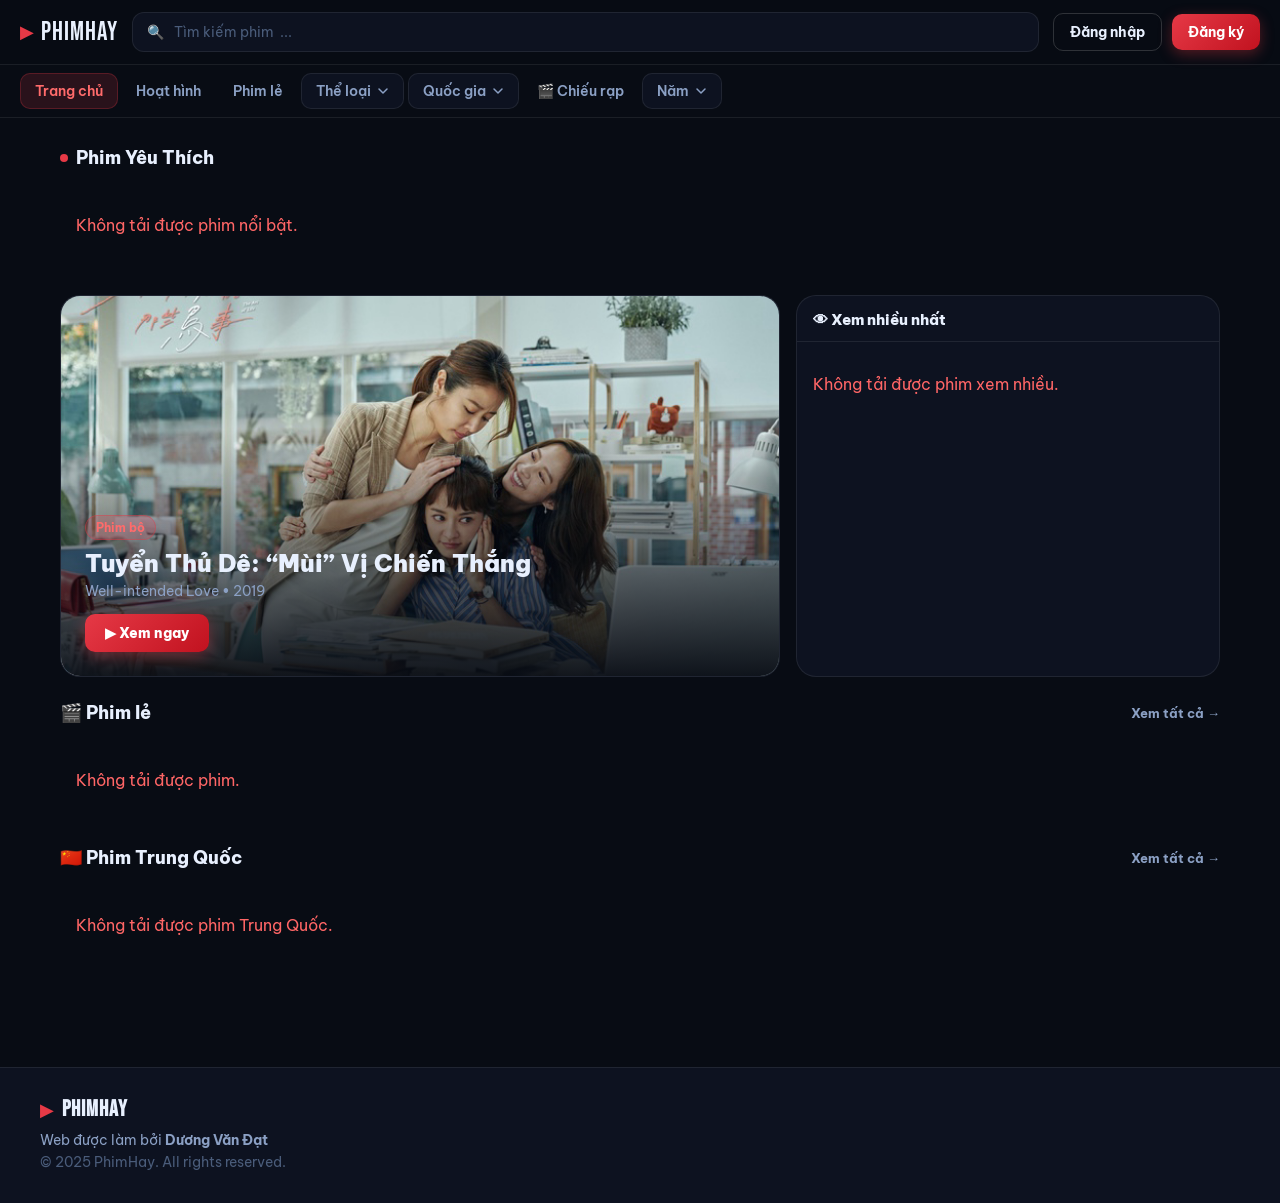
<file: front-end/index.html>
<!DOCTYPE html>
<html lang="vi">
<head>
  <meta charset="UTF-8" />
  <meta name="viewport" content="width=device-width, initial-scale=1.0" />
  <title>Phim Hay</title>
  <link rel="preconnect" href="https://fonts.googleapis.com">
  <link href="https://fonts.googleapis.com/css2?family=Be+Vietnam+Pro:wght@400;500;600;700;800;900&family=Bebas+Neue&display=swap" rel="stylesheet">
  <link rel="stylesheet" href="style.css">
</head>
<body>

<header class="topbar">
  <a class="brand" href="index.html"><span class="brand-icon">▶</span>PhimHay</a>
  <form id="searchForm" class="searchbar" action="#" role="search">
    <span class="search-icon">🔍</span>
    <input id="searchInput" type="search" placeholder="Tìm kiếm phim  ..." />
  </form>
  <div class="auth" id="auth">
    <button class="btn btn-ghost" id="openLogin">Đăng nhập</button>
    <a class="btn btn-primary" href="xem5.html">Đăng ký</a>
  </div>
</header>

<nav class="navbar">
  <a class="nav-link active" href="index.html">Trang chủ</a>
  <a class="nav-link" href="xem6.html?type=tittleType&value=HOAT_HINH">Hoạt hình</a>
    <a href="xem4.html" class="nav-link" id="adminLink" style="display:none;"> Admin</a>
  <a class="nav-link" href="xem6.html?type=tittleType&value=PHIM_LE">Phim lẻ</a>

  <div class="dd">
    <button class="dd-btn" type="button">
      Thể loại
      <svg width="12" height="12" viewBox="0 0 12 12" fill="none"><path d="M2 4l4 4 4-4" stroke="currentColor" stroke-width="1.5" stroke-linecap="round" stroke-linejoin="round"/></svg>
    </button>
    <div class="dd-menu cols3">
      <a href="xem6.html?type=genre&value=Hành động" data-type="genre" data-value="Hành động">🔥 Hành động</a>
      <a href="xem6.html?type=genre&value=Hình sự" data-type="genre" data-value="Hình sự">🔍 Hình sự</a>
      <a href="xem6.html?type=genre&value=Kinh dị" data-type="genre" data-value="Kinh dị">👻 Kinh dị</a>
      <a href="xem6.html?type=genre&value=Bí ẩn" data-type="genre" data-value="Bí ẩn">🌙 Bí ẩn</a>
      <a href="xem6.html?type=genre&value=Tình cảm" data-type="genre" data-value="Tình cảm">💕 Tình cảm</a>
      <a href="xem6.html?type=genre&value=Hài hước" data-type="genre" data-value="Hài hước">😂 Hài hước</a>
      <a href="xem6.html?type=genre&value=Viễn tưởng" data-type="genre" data-value="Viễn tưởng">🚀 Viễn tưởng</a>
      <a href="xem6.html?type=genre&value=Cổ trang" data-type="genre" data-value="Cổ trang">⚔️ Cổ trang</a>
      <a href="xem6.html?type=genre&value=Hoạt hình" data-type="genre" data-value="Hoạt hình">🎨 Hoạt hình</a>
      <a href="xem6.html?type=genre&value=Gia đình" data-type="genre" data-value="Gia đình">👨‍👩‍👧 Gia đình</a>
      <a href="xem6.html?type=genre&value=Âm nhạc" data-type="genre" data-value="Âm nhạc">🎵 Âm nhạc</a>
      <a href="xem6.html?type=genre&value=Phiêu lưu" data-type="genre" data-value="Phiêu lưu">🗺️ Phiêu lưu</a>
    </div>
  </div>

  <div class="dd">
    <button class="dd-btn" type="button">
      Quốc gia
      <svg width="12" height="12" viewBox="0 0 12 12" fill="none"><path d="M2 4l4 4 4-4" stroke="currentColor" stroke-width="1.5" stroke-linecap="round" stroke-linejoin="round"/></svg>
    </button>
    <div class="dd-menu">
      <a href="xem6.html?type=country&value=Vietnam" data-type="country" data-value="Vietnam">🇻🇳 Việt Nam</a>
      <a href="xem6.html?type=country&value=Korea" data-type="country" data-value="Korea">🇰🇷 Hàn Quốc</a>
      <a href="xem6.html?type=country&value=China" data-type="country" data-value="China">🇨🇳 Trung Quốc</a>
      <a href="xem6.html?type=country&value=Japan" data-type="country" data-value="Japan">🇯🇵 Nhật Bản</a>
      <a href="xem6.html?type=country&value=Thailand" data-type="country" data-value="Thailand">🇹🇭 Thái Lan</a>
      <a href="xem6.html?type=country&value=USA" data-type="country" data-value="USA">🌍 Âu Mỹ</a>
    </div>
  </div>

  <a class="nav-link" href="xem6.html?type=tittleType&value=PHIM_CHIEU_RAP">🎬 Chiếu rạp</a>

  <div class="dd">
    <button class="dd-btn" type="button">
      Năm
      <svg width="12" height="12" viewBox="0 0 12 12" fill="none"><path d="M2 4l4 4 4-4" stroke="currentColor" stroke-width="1.5" stroke-linecap="round" stroke-linejoin="round"/></svg>
    </button>
    <div class="dd-menu">
      <a href="#" data-type="year" data-value="2026">2026</a>
      <a href="#" data-type="year" data-value="2025">2025</a>
      <a href="#" data-type="year" data-value="2024">2024</a>
      <a href="#" data-type="year" data-value="2023">2023</a>
      <a href="#" data-type="year" data-value="2022">2022</a>
      <a href="#" data-type="year" data-value="2021">2021</a>
    </div>
  </div>
</nav>

<main class="page">

  <section class="strip">
    <div class="sec-head">
      <h2 class="sec-title"><span class="hot-dot"></span> Phim Yêu Thích</h2>
    </div>
    <div class="strip-track" id="hotMovies">
      <p style="color:#aaa;padding:1rem;">Đang tải được yêu thích...</p>
    </div>
  </section>

  <section class="layout">
    <a class="hero-banner" href="xemphim.html?id=20">
      <img src="image/a6.jpg" alt="Boss"/>
      <div class="hero-overlay">
        <span class="hero-badge">Phim bộ</span>
        <h2>Tuyển Thủ Dê: “Mùi” Vị Chiến Thắng</h2>
        <p class="hero-sub">Well-intended Love • 2019</p>
        
        <button class="hero-playbtn" >▶ Xem ngay</button>
        

      </div>
    </a>
   <aside class="sidebar">
  <div class="sidebar-head"><h3>👁 Xem nhiều nhất</h3></div>
  <div id="mostViewedMovies">
    <p style="color:#aaa;padding:1rem;">Đang tải phim xem nhiều...</p>
  </div>
</aside>
  </section>

  <section class="section">
    <div class="sec-head">
      <h2>🎬 Phim lẻ</h2>
      <a class="more" href="xem6.html?type=tittleType&value=PHIM_LE">Xem tất cả →</a>
    </div>
    <div class="grid" id="newestMovies">
      <p style="color:#aaa;padding:1rem;">Đang tải phim...</p>
    </div>
  </section>

  <section class="section">
    <div class="sec-head">
      <h2>🇨🇳 Phim Trung Quốc</h2>
      <a class="more" href="xem6.html?type=country&value=China">Xem tất cả →</a>
    </div>
    <div class="grid" id="chinaMovies">
      <p style="color:#aaa;padding:1rem;">Đang tải phim Trung Quốc...</p>
    </div>
  </section>

</main>

<footer class="footer">
  <div class="footer-inner">
    <div class="footer-brand"><span class="brand-icon">▶</span><h3>PhimHay</h3></div>
    <p>Web được làm bởi <strong>Dương Văn Đạt</strong></p>
    <p class="footer-copy">© 2025 PhimHay. All rights reserved.</p>
  </div>
</footer>

<div id="loginModal" class="modal-overlay">
  <div class="modal" role="dialog" aria-modal="true">
    <button class="modal-close" id="closeLogin">✕</button>
    <div class="modal-header">
      <span class="modal-brand-icon">▶</span>
      <h2 class="modal-title">Đăng Nhập</h2>
    </div>
    <p class="modal-desc">Xem phim chất lượng cao không giới hạn</p>
    <form class="modal-form" id="loginForm">
      <div class="input-group">
        <label class="modal-label" for="loginEmail">Email / Tài khoản</label>
        <input id="loginEmail" class="modal-input" type="text" placeholder="Nhập email hoặc tài khoản..." required/>
      </div>
      <div class="input-group">
        <label class="modal-label" for="loginPassword">Mật khẩu</label>
        <input id="loginPassword" class="modal-input" type="password" placeholder="Nhập mật khẩu..." required/>
      </div>
      <button class="modal-submit" type="submit">Đăng nhập</button>
      <div class="modal-footer-links">
        <a href="datlai.html" class="modal-note">Quên mật khẩu?</a>
        <a href="xem5.html" class="modal-note">Tạo tài khoản mới</a>
      </div>
    </form>
  </div>
</div>

<script>
const BASE_URL = "http://localhost:8080";

// ========== RENDER CARDS ==========
async function renderMovieCard(movie) {
  const year = movie.releseDate ? movie.releseDate.substring(0, 4) : "";
  const name = movie.name || "Không tên";
  const originalName = movie.original_name || "";
  const sub = [originalName, year].filter(Boolean).join(" • ");

  let imageUrl = "image/a1.jpg";
  try {
    const res = await fetch(`${BASE_URL}/movies/image/video/${movie.id}?kind=POSTER`);
    if (res.ok) imageUrl = (await res.text()).trim() || imageUrl;
  } catch (err) {
    console.error("Không tải được ảnh:", err);
  }

  return `
    <a class="poster" href="xemphim.html?id=${movie.id}">
      <div class="poster-thumb">
        <img src="${imageUrl}" loading="lazy"/>
        <div class="poster-overlay"><span class="play-btn">▶</span></div>
        <span class="badge">HD</span>
      </div>
      <div class="poster-info"><h3>${name}</h3><p>${sub}</p></div>
    </a>`;
}
async function renderRankItem(movie, index) {
  const year = movie.releseDate ? movie.releseDate.substring(0, 4) : "";
  const name = movie.name || "Không tên";
  const originalName = movie.original_name || "";
  const views = movie.views ?? 0;

  let imageUrl = "image/a1.jpg";
  try {
    const res = await fetch(`${BASE_URL}/movies/image/video/${movie.id}?kind=POSTER`);
    if (res.ok) imageUrl = (await res.text()).trim() || imageUrl;
  } catch (err) {
    console.error("Không tải được ảnh:", err);
  }

  const topClass = index === 0 ? "t1" : index === 1 ? "t2" : index === 2 ? "t3" : "";

  return `
    <a class="rank-item" href="xemphim.html?id=${movie.id}">
      <span class="rank-no ${topClass}">${index + 1}</span>
      <img src="${imageUrl}" alt="${name}" />
      <div class="rank-info">
        <h4>${name}</h4>
        <p>${[originalName, year].filter(Boolean).join(" • ")}</p>
        <span class="rank-meta">👁 ${movie.view} lượt</span>
      </div>
    </a>
  `;
}
async function loadMostViewed() {
  const container = document.getElementById("mostViewedMovies");
  container.innerHTML = "<p style='color:#aaa;padding:1rem;'>Đang tải phim xem nhiều...</p>";

  try {
    const res = await fetch(`${BASE_URL}/api/tittles/custom`, {
      method: "POST",
      headers: { "Content-Type": "application/json" },
      body: JSON.stringify({
        sortBy: "views",
        sortDir: "desc"
      })
    });

    if (!res.ok) throw new Error("Lỗi API");

    const movies = await res.json();

    if (!movies.length) {
      container.innerHTML = "<p style='color:#aaa;padding:1rem;'>Không có dữ liệu.</p>";
      return;
    }

    container.innerHTML = (await Promise.all(
      movies.slice(0, 3).map((movie, index) => renderRankItem(movie, index))
    )).join("");
  } catch (err) {
    container.innerHTML = "<p style='color:#f66;padding:1rem;'>Không tải được phim xem nhiều.</p>";
    console.error("Lỗi loadMostViewed:", err);
  }
}

async function renderStripCard(movie) {
  const year = movie.releseDate ? movie.releseDate.substring(0, 4) : "";
  const name = movie.tittleName || "Không tên";

  let imageUrl = "image/a1.jpg";
  try {
    const res = await fetch(`${BASE_URL}/movies/image/video/${movie.tittleId}?kind=POSTER`);
    if (res.ok) imageUrl = (await res.text()).trim() || imageUrl;
  } catch (err) {
    console.error("Không tải được ảnh:", err);
  }

  return `
    <a class="movie-card" href="xemphim.html?id=${movie.tittleId}">
      <div class="movie-thumb">
        <img src="${imageUrl}" alt="${name}" loading="lazy"/>
        <div class="movie-overlay"><span class="play-btn">▶</span></div>
        <span class="badge">HD</span>
      </div>
      <div class="movie-meta"><h3>${name}</h3><p>${year}</p></div>
    </a>`;
}

// ========== LOAD PHIM ==========
async function loadFeatured() {
  const container = document.getElementById("hotMovies");
  try {
    const res = await fetch(`${BASE_URL}/api/favour/top`);
    if (!res.ok) throw new Error("Lỗi API");
    const movies = await res.json();
    console.log("Featured movies:", movies);
    if (!movies.length) { container.innerHTML = "<p style='color:#aaa;padding:1rem;'>Không có phim nổi bật.</p>"; return; }
    container.innerHTML = (await Promise.all(movies.map(renderStripCard))).join("");
  } catch (err) {
    container.innerHTML = "<p style='color:#f66;padding:1rem;'>Không tải được phim nổi bật.</p>";
    console.error(err);
  }
}

async function loadNewest() {
  const container = document.getElementById("newestMovies");
  container.innerHTML = "<p style='color:#aaa;padding:1rem;'>Đang tải...</p>";
  try {
    const res = await fetch(`${BASE_URL}/api/tittles/newest`);
    if (!res.ok) throw new Error("Lỗi API");
    const movies = await res.json();
    if (!movies.length) { container.innerHTML = "<p style='color:#aaa;padding:1rem;'>Không có phim.</p>"; return; }
    container.innerHTML = (await Promise.all(movies.slice(0, 3).map(renderMovieCard))).join("");
  } catch (err) {
    container.innerHTML = "<p style='color:#f66;padding:1rem;'>Không tải được phim.</p>";
    console.error(err);
  }
}

async function loadChinaMovies() {
  const container = document.getElementById("chinaMovies");
  try {
    const res = await fetch(`${BASE_URL}/api/tittles/country?country=China`);
    if (!res.ok) throw new Error("Lỗi API");
    const movies = await res.json();
    if (!movies.length) { container.innerHTML = "<p style='color:#aaa;padding:1rem;'>Không có phim Trung Quốc.</p>"; return; }
    container.innerHTML = (await Promise.all(movies.slice(0, 3).map(renderMovieCard))).join("");
  } catch (err) {
    container.innerHTML = "<p style='color:#f66;padding:1rem;'>Không tải được phim Trung Quốc.</p>";
    console.error(err);
  }
}

// ========== AUTH ==========
async function loadme() {
  const token = localStorage.getItem("accessToken");
  if (!token) return;

  try {
    const res = await fetch(`${BASE_URL}/api/me`, {
      headers: { "Authorization": `Bearer ${token}` }
    });
    if (!res.ok) {
      localStorage.removeItem("accessToken");
      localStorage.removeItem("email");
      localStorage.removeItem("userId");
      return;
    }
    const me = await res.json();
    console.log("Logged in as:", me);
    if (me.id) localStorage.setItem("userId", me.id);
    if (me.role === "ADMIN") {
    document.getElementById("adminLink").style.display = "inline-flex";
}

    let avatarUrl = "image/a9.jpg";
    try {
      const res1 = await fetch(`${BASE_URL}/movies/image/user`, {
        headers: { "Authorization": `Bearer ${token}` }
      });
      if (res1.ok) avatarUrl = (await res1.text()).trim() || avatarUrl;
    } catch (e) {}

    document.getElementById("auth").innerHTML = `
      <a href="xem1.html" class="user-info">
        <img src="${avatarUrl}" alt="User" class="user-avatar"/>
        <span class="user-name">${me.fullname}</span>
      </a>`;
  } catch (err) {
    console.error("Lỗi load user:", err);
  }
}

// ========== KHỞI ĐỘNG ==========
loadFeatured();
loadNewest();
loadChinaMovies();
loadme();

// ========== SEARCH ==========
document.getElementById("searchForm").addEventListener("submit", function(e) {
  e.preventDefault();
  const q = document.getElementById("searchInput").value.trim();
  if (q) {
    window.location.href = `xem6.html?type=name&value=${encodeURIComponent(q)}`;
  }
});

// ========== DROPDOWN FILTER → chuyển sang xem6.html ==========
document.querySelectorAll(".dd-menu a[data-type]").forEach(function(link) {
  link.addEventListener("click", function(e) {
    e.preventDefault();
    const type = this.dataset.type;
    const value = this.dataset.value;
    window.location.href = `xem6.html?type=${type}&value=${encodeURIComponent(value)}`;
  });
});

// ========== DROPDOWN OPEN/CLOSE ==========
document.querySelectorAll(".dd").forEach(function(dd) {
  dd.querySelector(".dd-btn").addEventListener("click", function(e) {
    e.stopPropagation();
    var wasOpen = dd.classList.contains("open");
    document.querySelectorAll(".dd").forEach(function(d){ d.classList.remove("open"); });
    if (!wasOpen) dd.classList.add("open");
  });
});
document.addEventListener("click", function() {
  document.querySelectorAll(".dd").forEach(function(d){ d.classList.remove("open"); });
});


// ========== MODAL ==========
var modal = document.getElementById("loginModal");
document.getElementById("openLogin").addEventListener("click", function() {
  modal.classList.add("show"); document.body.style.overflow = "hidden";
});
document.getElementById("closeLogin").addEventListener("click", function() {
  modal.classList.remove("show"); document.body.style.overflow = "";
});
modal.addEventListener("click", function(e) {
  if (e.target === modal) { modal.classList.remove("show"); document.body.style.overflow = ""; }
});
document.addEventListener("keydown", function(e) {
  if (e.key === "Escape") { modal.classList.remove("show"); document.body.style.overflow = ""; }
});

document.getElementById("loginForm").addEventListener("submit", async function(e) {
  e.preventDefault();
  var email = document.getElementById("loginEmail").value.trim();
  var password = document.getElementById("loginPassword").value;
  try {
    var res = await fetch(`${BASE_URL}/api/login`, {
      method: "POST",
      headers: { "Content-Type": "application/json" },
      body: JSON.stringify({ email, password })
    });
    var ct = res.headers.get("content-type") || "";
    var data = ct.includes("application/json") ? await res.json() : await res.text();
    if (!res.ok) { alert(typeof data === "string" ? data : (data.message || "Đăng nhập thất bại")); return; }
    if (!data.accessToken) { alert("Backend không trả accessToken"); return; }
    localStorage.setItem("accessToken", data.accessToken);
    localStorage.setItem("email", email);
    modal.classList.remove("show");
    document.body.style.overflow = "";
    loadme();
  } catch (err) {
    alert("Không kết nối được backend.");
  }
});
loadMostViewed();
</script>
</body>
</html>
</file>
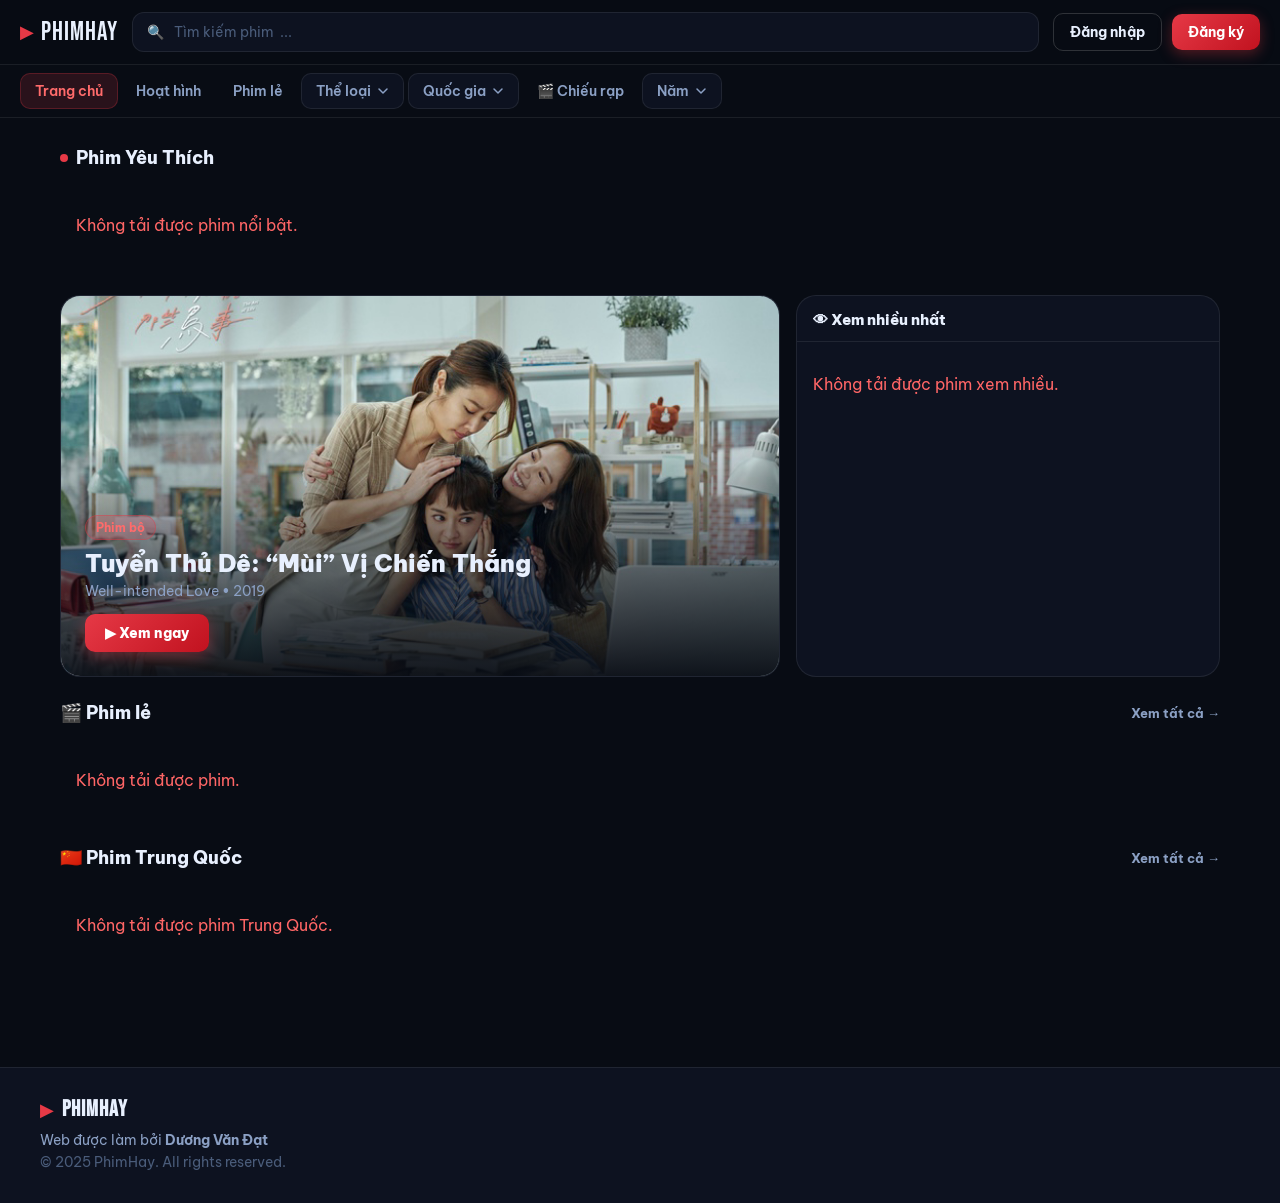
<file: front-end/people.html>
﻿<!DOCTYPE html>
<html lang="vi">
<head>
  <meta charset="UTF-8" />
  <meta name="viewport" content="width=device-width, initial-scale=1.0" />
  <title>Diễn viên - PhimHay</title>
  <link rel="preconnect" href="https://fonts.googleapis.com">
  <link href="https://fonts.googleapis.com/css2?family=Be+Vietnam+Pro:wght@400;500;600;700;800;900&family=Bebas+Neue&display=swap" rel="stylesheet">
  <link rel="stylesheet" href="style14.css">

  <style>
    :root{
      --font-main: "Be Vietnam Pro", system-ui, -apple-system, BlinkMacSystemFont, "Segoe UI", Roboto, Arial, sans-serif;
      --font-display: "Bebas Neue", var(--font-main);
    }
    html, body, button, input, textarea, select {
      font-family: var(--font-main) !important;
      text-rendering: optimizeLegibility;
      -webkit-font-smoothing: antialiased;
      -moz-osx-font-smoothing: grayscale;
    }
    .brand, .profile-name, .card-section-title {
      font-family: var(--font-display) !important;
      letter-spacing: .4px;
    }
    .profile-original-name, .profile-meta, .film-name, .film-year, .nav-link, .dd-btn {
      font-family: var(--font-main) !important;
    }
  </style>

</head>
<body>

<!-- HEADER -->
<header class="topbar">
  <a class="brand" href="index.html"><span class="brand-icon">▶</span>PhimHay</a>

  <!-- ✅ THANH TÌM KIẾM HOẠT ĐỘNG -->
  <form class="searchbar" id="searchForm" role="search">
    <span class="search-icon">🔍</span>
    <input id="searchInput" type="search" placeholder="Tìm kiếm phim, diễn viên..." />
  </form>

  <div class="auth" id="auth">
    <button class="btn btn-ghost" id="openLogin">Đăng nhập</button>
    <a class="btn btn-primary" href="xem5.html">Đăng ký</a>
  </div>
</header>

<!-- NAVBAR -->
<nav class="navbar">
  <a class="nav-link" href="index.html">Trang chủ</a>
  <a class="nav-link" href="xem6.html?type=tittleType&value=HOAT_HINH">Hoạt Hình</a>
  <a class="nav-link" href="xem6.html?type=tittleType&value=PHIM_LE">Phim lẻ</a>
  <div class="dd">
    <button class="dd-btn" type="button">
      Thể loại
      <svg width="12" height="12" viewBox="0 0 12 12" fill="none"><path d="M2 4l4 4 4-4" stroke="currentColor" stroke-width="1.5" stroke-linecap="round" stroke-linejoin="round"/></svg>
    </button>
    <div class="dd-menu cols3">
      <a href="xem6.html?type=genre&value=Hành động">🔥 Hành động</a><a href="xem6.html?type=genre&value=Hình sự">🔍 Hình sự</a><a href="xem6.html?type=genre&value=Kinh dị">👻 Kinh dị</a>
      <a href="xem6.html?type=genre&value=Bí ẩn">🌙 Bí ẩn</a><a href="xem6.html?type=genre&value=Tình cảm">💕 Tình cảm</a><a href="xem6.html?type=genre&value=Hài hước">😂 Hài hước</a>
      <a href="xem6.html?type=genre&value=Viễn tưởng">🚀 Viễn tưởng</a><a href="xem6.html?type=genre&value=Cổ trang">⚔️ Cổ trang</a><a href="xem6.html?type=genre&value=Hoạt hình">🎨 Hoạt hình</a>
      <a href="xem6.html?type=genre&value=Gia đình">👨‍👩‍👧 Gia đình</a><a href="xem6.html?type=genre&value=Âm nhạc">🎵 Âm nhạc</a><a href="xem6.html?type=genre&value=Phiêu lưu">🗺️ Phiêu lưu</a>
    </div>
  </div>
  <div class="dd">
    <button class="dd-btn" type="button">
      Quốc gia
      <svg width="12" height="12" viewBox="0 0 12 12" fill="none"><path d="M2 4l4 4 4-4" stroke="currentColor" stroke-width="1.5" stroke-linecap="round" stroke-linejoin="round"/></svg>
    </button>
    <div class="dd-menu">
      <a href="xem6.html?type=country&value=Vietnam">🇻🇳 Việt Nam</a><a href="xem6.html?type=country&value=Korea">🇰🇷 Hàn Quốc</a><a href="xem6.html?type=country&value=China">🇨🇳 Trung Quốc</a>
      <a href="xem6.html?type=country&value=Japan">🇯🇵 Nhật Bản</a><a href="xem6.html?type=country&value=Thailand">🇹🇭 Thái Lan</a><a href="xem6.html?type=country&value=USA">🌍 Âu Mỹ</a>
    </div>
  </div>
  <a class="nav-link" href="xem6.html?type=tittleType&value=PHIM_CHIEU_RAP">🎬 Chiếu rạp</a>
  <div class="dd">
    <button class="dd-btn" type="button">
      Năm
      <svg width="12" height="12" viewBox="0 0 12 12" fill="none"><path d="M2 4l4 4 4-4" stroke="currentColor" stroke-width="1.5" stroke-linecap="round" stroke-linejoin="round"/></svg>
    </button>
    <div class="dd-menu">
      <a href="xem6.html?type=year&value=2026">2026</a><a href="xem6.html?type=year&value=2025">2025</a><a href="xem6.html?type=year&value=2024">2024</a>
      <a href="xem6.html?type=year&value=2023">2023</a><a href="xem6.html?type=year&value=2022">2022</a><a href="xem6.html?type=year&value=2021">2021</a>
    </div>
  </div>
</nav>

<!-- MAIN -->
<main class="page">

  <!-- PROFILE CARD -->
  <section class="profile-card">
    <div class="profile-avatar-wrap">
      <div class="profile-avatar" id="personAvatar">?</div>
    </div>
    <div class="profile-info">
      <h1 class="profile-name" id="personName">Đang tải...</h1>
      <p class="profile-original-name" id="personOriginalName"></p>
      <div class="profile-meta" id="personMeta"></div>
    </div>
  </section>

  <!-- PHIM ĐÃ THAM GIA -->
  <section class="detail-card">
    <h2 class="card-section-title">🎬 Phim đã tham gia</h2>
    <div class="filmography-grid" id="filmGrid">
      <p style="color:var(--sub);font-size:14px;">Đang tải...</p>
    </div>
  </section>

</main>

<!-- FOOTER -->
<footer class="footer">
  <div class="footer-inner">
    <div class="footer-brand"><span class="brand-icon">▶</span><h3>PhimHay</h3></div>
    <p>Web được làm bởi <strong>Dương Văn Đạt</strong></p>
    <p class="footer-copy">© 2025 PhimHay. All rights reserved.</p>
  </div>
</footer>

<script>
const params = new URLSearchParams(window.location.search);
const personId = params.get("id");
if (!personId) window.location.href = "index.html";

const BASE_URL = "http://localhost:8080";

// ===== THANH TÌM KIẾM =====
document.getElementById("searchForm").addEventListener("submit", function(e) {
  e.preventDefault();
  const q = document.getElementById("searchInput").value.trim();
  if (q) window.location.href = `xem6.html?type=name&value=${encodeURIComponent(q)}`;
});

// ========== LOAD USER ==========
async function loadme() {
  const token = localStorage.getItem("accessToken");
  if (!token) return;
  try {
    const res = await fetch(`${BASE_URL}/api/me`, { headers: { "Authorization": `Bearer ${token}` } });
    if (!res.ok) { localStorage.removeItem("accessToken"); return; }
    const me = await res.json();
    let avatarUrl = "image/a9.jpg";
    try {
      const r = await fetch(`${BASE_URL}/movies/image/user`, { headers: { "Authorization": `Bearer ${token}` } });
      if (r.ok) avatarUrl = (await r.text()).trim() || avatarUrl;
    } catch (e) {}
    document.getElementById("auth").innerHTML = `
      <a href="xem1.html" class="user-info">
        <img src="${avatarUrl}" class="user-avatar" alt="User"/>
        <span class="user-name">${me.fullname}</span>
      </a>`;
  } catch (err) { console.error(err); }
}

// ========== LOAD NGƯỜI ==========
async function loadPerson() {
  try {
    const res = await fetch(`${BASE_URL}/api/people/${personId}`);
    if (!res.ok) return;
    const p = await res.json();

    document.getElementById("personName").textContent = p.name || "...";
    document.title = `${p.name || "Diễn viên"} - PhimHay`;
    document.getElementById("personAvatar").textContent = (p.name || "?").charAt(0).toUpperCase();
    document.getElementById("personOriginalName").style.display = "none";

    const metaParts = [];
    if (p.gender) metaParts.push(`<span class="meta-badge">${p.gender === "MALE" ? "Nam" : "Nữ"}</span>`);
    if (p.birthday) {
      const age = new Date().getFullYear() - new Date(p.birthday).getFullYear();
      metaParts.push(`<span class="meta-badge">${age} tuổi</span>`);
      metaParts.push(`<span class="meta-badge">🎂 ${p.birthday}</span>`);
    }
    if (p.country) metaParts.push(`<span class="meta-badge">🌏 ${p.country}</span>`);
    document.getElementById("personMeta").innerHTML = metaParts.join('<span class="meta-sep">|</span>');

  } catch (err) { console.error(err); }
}

// ========== LOAD PHIM ==========
async function loadFilms() {
  try {
    const res = await fetch(`${BASE_URL}/api/tittles/people?Id=${personId}`);
    if (!res.ok) throw new Error();
    const films = await res.json();
    if (!films.length) throw new Error();
    document.getElementById("filmGrid").innerHTML = films.map(film => `
      <a class="film-card" href="xemphim.html?id=${film.id}">
        <div class="film-poster">
          <img id="poster-${film.id}" src="image/a1.jpg" alt="${film.name}"/>
        </div>
        <p class="film-name">${film.name || "..."}</p>
        <p class="film-year">${film.releseDate ? film.releseDate.substring(0,4) : ""}</p>
      </a>`).join("");

    films.forEach(async (film) => {
      try {
        const r = await fetch(`${BASE_URL}/movies/image/video/${film.id}?kind=POSTER`);
        if (r.ok) {
          const url = (await r.text()).trim();
          if (url) document.getElementById(`poster-${film.id}`).src = url;
        }
      } catch (e) {}
    });
  } catch (err) {
    document.getElementById("filmGrid").innerHTML = "<p style='color:var(--sub);font-size:14px;'>Chưa có phim.</p>";
  }
}

// ========== DROPDOWN ==========
document.querySelectorAll(".dd").forEach(function(dd) {
  dd.querySelector(".dd-btn").addEventListener("click", function(e) {
    e.stopPropagation();
    var wasOpen = dd.classList.contains("open");
    document.querySelectorAll(".dd").forEach(function(d){ d.classList.remove("open"); });
    if (!wasOpen) dd.classList.add("open");
  });
});
document.addEventListener("click", function() {
  document.querySelectorAll(".dd").forEach(function(d){ d.classList.remove("open"); });
});

loadme();
loadPerson();
loadFilms();
</script>
</body>
</html>
</file>
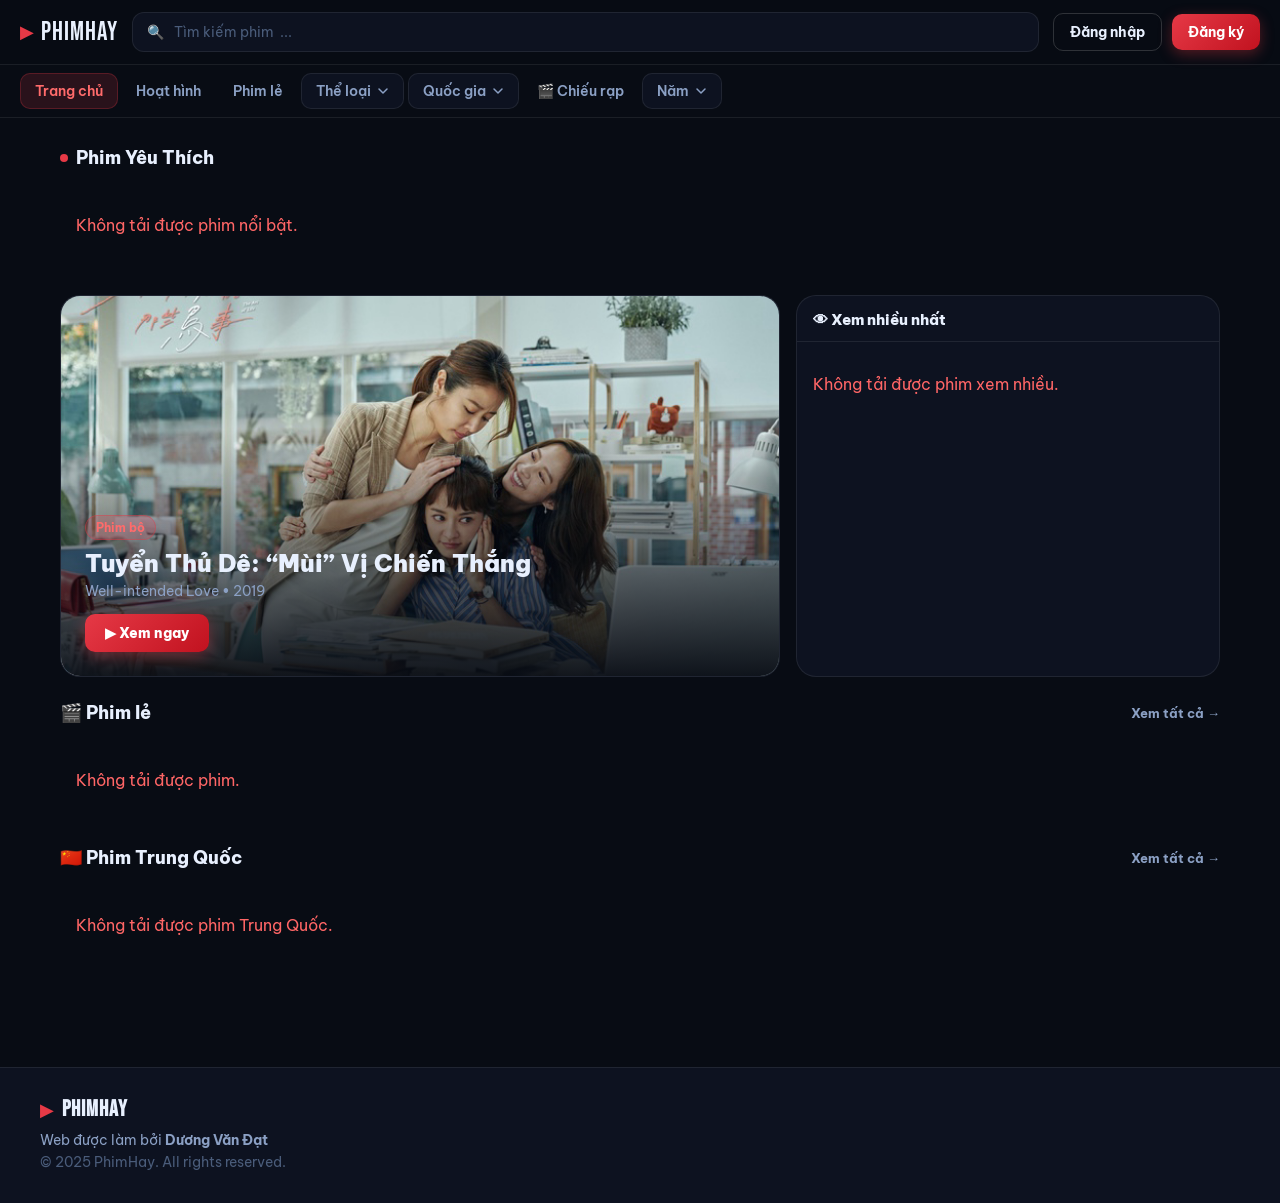
<file: front-end/xem1.html>
<!DOCTYPE html>
<html lang="vi">
<head>
  <meta charset="UTF-8" />
  <meta name="viewport" content="width=device-width, initial-scale=1.0" />
  <title>Tài Khoản - PhimHay</title>
  <link rel="preconnect" href="https://fonts.googleapis.com">
  <link href="https://fonts.googleapis.com/css2?family=Be+Vietnam+Pro:wght@400;500;600;700;800;900&family=Bebas+Neue&display=swap" rel="stylesheet">
  <link rel="stylesheet" href="style4.css">
</head>
<body>

<!-- HEADER -->
<header class="topbar">
  <a class="brand" href="index.html"><span class="brand-icon">▶</span>PhimHay</a>

  <!-- ✅ THANH TÌM KIẾM HOẠT ĐỘNG -->
  <form class="searchbar" id="searchForm" action="#" role="search">
    <span class="search-icon">🔍</span>
    <input id="searchInput" type="search" placeholder="Tìm kiếm phim, diễn viên..." />
  </form>

  <div class="auth" id="auth">
    <div class="user-info">
      <img id="headerAvatar" class="user-avatar" src="image/a9.jpg" alt="User"/>
      <span class="user-name" id="headerName">...</span>
    </div>
  </div>
</header>

<!-- NAVBAR -->
<nav class="navbar">
  <a class="nav-link" href="index.html">Trang chủ</a>
  <a class="nav-link" href="xem6.html?type=tittleType&value=HOAT_HINH">Hoạt Hình</a>
  <a class="nav-link" href="xem6.html?type=tittleType&value=PHIM_LE">Phim lẻ</a>
  <div class="dd">
    <button class="dd-btn" type="button">Thể loại <svg width="12" height="12" viewBox="0 0 12 12" fill="none"><path d="M2 4l4 4 4-4" stroke="currentColor" stroke-width="1.5" stroke-linecap="round" stroke-linejoin="round"/></svg></button>
    <div class="dd-menu cols3">
      <a href="xem6.html?type=genre&value=Hành động">🔥 Hành động</a>
      <a href="xem6.html?type=genre&value=Hình sự">🔍 Hình sự</a>
      <a href="xem6.html?type=genre&value=Kinh dị">👻 Kinh dị</a>
      <a href="xem6.html?type=genre&value=Bí ẩn">🌙 Bí ẩn</a>
      <a href="xem6.html?type=genre&value=Tình cảm">💕 Tình cảm</a>
      <a href="xem6.html?type=genre&value=Hài hước">😂 Hài hước</a>
      <a href="xem6.html?type=genre&value=Viễn tưởng">🚀 Viễn tưởng</a>
      <a href="xem6.html?type=genre&value=Cổ trang">⚔️ Cổ trang</a>
      <a href="xem6.html?type=genre&value=Hoạt hình">🎨 Hoạt hình</a>
      <a href="xem6.html?type=genre&value=Gia đình">👨‍👩‍👧 Gia đình</a>
      <a href="xem6.html?type=genre&value=Âm nhạc">🎵 Âm nhạc</a>
      <a href="xem6.html?type=genre&value=Phiêu lưu">🗺️ Phiêu lưu</a>
    </div>
  </div>
  <div class="dd">
    <button class="dd-btn" type="button">Quốc gia <svg width="12" height="12" viewBox="0 0 12 12" fill="none"><path d="M2 4l4 4 4-4" stroke="currentColor" stroke-width="1.5" stroke-linecap="round" stroke-linejoin="round"/></svg></button>
    <div class="dd-menu">
      <a href="xem6.html?type=country&value=Vietnam">🇻🇳 Việt Nam</a>
      <a href="xem6.html?type=country&value=Korea">🇰🇷 Hàn Quốc</a>
      <a href="xem6.html?type=country&value=China">🇨🇳 Trung Quốc</a>
      <a href="xem6.html?type=country&value=Japan">🇯🇵 Nhật Bản</a>
      <a href="xem6.html?type=country&value=Thailand">🇹🇭 Thái Lan</a>
      <a href="xem6.html?type=country&value=USA">🌍 Âu Mỹ</a>
    </div>
  </div>
  <a class="nav-link" href="xem6.html?type=tittleType&value=PHIM_CHIEU_RAP">🎬 Chiếu rạp</a>
  <div class="dd">
    <button class="dd-btn" type="button">Năm <svg width="12" height="12" viewBox="0 0 12 12" fill="none"><path d="M2 4l4 4 4-4" stroke="currentColor" stroke-width="1.5" stroke-linecap="round" stroke-linejoin="round"/></svg></button>
    <div class="dd-menu">
      <a href="xem6.html?type=year&value=2026">2026</a>
      <a href="xem6.html?type=year&value=2025">2025</a>
      <a href="xem6.html?type=year&value=2024">2024</a>
      <a href="xem6.html?type=year&value=2023">2023</a>
      <a href="xem6.html?type=year&value=2022">2022</a>
      <a href="xem6.html?type=year&value=2021">2021</a>
    </div>
  </div>
</nav>

<!-- MAIN -->
<main class="profile-page">

  <!-- SIDEBAR -->
  <aside class="profile-sidebar">
    <img id="sideAvatar" class="profile-avatar" src="image/a9.jpg" alt="Avatar"/>
    <p class="profile-name" id="sideName">...</p>
    <p class="profile-email" id="sideEmail">...</p>
    <button class="change-avatar-btn" id="btnThayAnh">📷 Thay đổi ảnh</button>
    <div class="sidebar-divider"></div>
    <nav class="sidebar-nav">
      <button class="sidebar-nav-btn active" data-tab="thongtin">👤 Thông tin</button>
      <button class="sidebar-nav-btn" data-tab="baomat">🔒 Bảo mật</button>
      <button class="sidebar-nav-btn" data-tab="lichsu">🎬 Lịch sử xem</button>
      <button class="sidebar-nav-btn" data-tab="yeuthich">❤️ Lịch sử Yêu Thích</button>
    </nav>
    <div class="sidebar-divider"></div>
    <button class="logout-btn" id="btnLogout">🚪 Đăng xuất</button>
  </aside>

  <!-- CONTENT -->
  <div class="profile-main">

    <!-- TAB: THÔNG TIN -->
    <div class="profile-card tab-panel show" id="tab-thongtin">
      <h2 class="card-title">👤 Thông tin cá nhân</h2>
      <div class="info-grid">
        <div class="info-row"><span class="info-label">Họ và tên</span><span class="info-value" id="infoName">...</span></div>
        <div class="info-row"><span class="info-label">Email</span><span class="info-value" id="infoEmail">...</span></div>
        <div class="info-row"><span class="info-label">Số điện thoại</span><span class="info-value" id="infoPhone">...</span></div>
        <div class="info-row"><span class="info-label">Ngày sinh</span><span class="info-value" id="infoDob">...</span></div>
        <div class="info-row"><span class="info-label">Giới tính</span><span class="info-value" id="infoGender">...</span></div>
      </div>
    </div>

    <!-- TAB: BẢO MẬT -->
    <div class="profile-card tab-panel" id="tab-baomat">
      <h2 class="card-title">🔒 Bảo mật tài khoản</h2>
      <!-- Thay Gmail -->
      <div class="security-section">
        <div class="security-row">
          <div>
            <p class="security-label">Email đăng nhập</p>
            <p class="security-value" id="secEmail">...</p>
          </div>
          <button class="sec-btn" id="btnToggleGmail">Thay đổi</button>
        </div>
        <div class="sec-form" id="formGmailWrap" style="display:none">
          <form id="formGmail">
            <div class="form-field"><label>Gmail mới</label><input class="form-input" id="newGmail" type="text" placeholder="Nhập gmail mới..." autocomplete="off"/></div>
            <div class="form-field"><label>Mật khẩu xác nhận</label><input class="form-input" id="passGmail" type="password" placeholder="Nhập mật khẩu..." autocomplete="new-password"/></div>
            <button class="form-submit" type="submit">Xác nhận thay đổi</button>
          </form>
        </div>
      </div>
      <!-- Đổi mật khẩu -->
      <div class="security-section">
        <div class="security-row">
          <div><p class="security-label">Mật khẩu</p><p class="security-value">••••••••</p></div>
          <button class="sec-btn" id="btnToggleMK">Thay đổi</button>
        </div>
        <div class="sec-form" id="formMKWrap" style="display:none">
          <form id="formMK">
            <div class="form-field"><label>Mật khẩu cũ</label><input class="form-input" id="mkCu" type="password" placeholder="Nhập mật khẩu cũ..."/></div>
            <div class="form-field"><label>Mật khẩu mới</label><input class="form-input" id="mkMoi" type="password" placeholder="Nhập mật khẩu mới..."/></div>
            <div class="form-field"><label>Xác nhận mật khẩu mới</label><input class="form-input" id="mkMoi2" type="password" placeholder="Nhập lại mật khẩu mới..."/></div>
            <button class="form-submit" type="submit">Xác nhận thay đổi</button>
          </form>
        </div>
      </div>
    </div>

    <!-- TAB: LỊCH SỬ -->
    <div class="profile-card tab-panel" id="tab-lichsu">
      <h2 class="card-title">🎬 Lịch sử xem phim</h2>
      <div id="lichsuList"><p class="ls-empty">⏳ Đang tải...</p></div>
    </div>

    <!-- TAB: YÊU THÍCH -->
    <div class="profile-card tab-panel" id="tab-yeuthich">
      <h2 class="card-title">❤️ Phim yêu thích</h2>
      <div id="yeuthichList"><p class="ls-empty">⏳ Đang tải...</p></div>
    </div>

    <!-- POPUP THAY ẢNH -->
    <div class="profile-card" id="popupAnhSidebar" style="display:none">
      <h2 class="card-title">📷 Thay đổi ảnh đại diện</h2>
      <form id="formAnhSidebar">
        <div class="form-field"><label>Chọn ảnh mới</label><input class="form-input" id="fileAnhSidebar" type="file" accept="image/*"/></div>
        <button class="form-submit" type="submit">Tải lên</button>
      </form>
    </div>

  </div>
</main>

<!-- FOOTER -->
<footer class="footer">
  <div class="footer-inner">
    <div class="footer-brand"><span class="brand-icon">▶</span><h3>PhimHay</h3></div>
    <p>Web được làm bởi <strong>Dương Văn Đạt</strong></p>
    <p class="footer-copy">© 2025 PhimHay. All rights reserved.</p>
  </div>
</footer>

<script>
const API_BASE = "http://localhost:8080";

function formatVNDate(isoString) {
  if (!isoString) return "...";
  const d = new Date(isoString);
  if (isNaN(d)) return "...";
  return d.toLocaleDateString("vi-VN");
}

function formatWatchTime(isoString) {
  if (!isoString) return "";
  const d = new Date(isoString);
  if (isNaN(d)) return "";
  const now = new Date();
  const diffMs = now - d;
  const diffMins = Math.floor(diffMs / 60000);
  const diffHours = Math.floor(diffMs / 3600000);
  const diffDays = Math.floor(diffMs / 86400000);
  const timeStr = d.toLocaleTimeString("vi-VN", { hour: "2-digit", minute: "2-digit" });
  if (diffMins < 1)    return "Vừa xong";
  if (diffMins < 60)   return `${diffMins} phút trước`;
  if (diffHours < 24)  return `${diffHours} giờ trước lúc ${timeStr}`;
  if (diffDays === 1)  return `Hôm qua lúc ${timeStr}`;
  if (diffDays < 7)    return `${diffDays} ngày trước`;
  return d.toLocaleDateString("vi-VN") + ` lúc ${timeStr}`;
}

// ===== THANH TÌM KIẾM =====
document.getElementById("searchForm").addEventListener("submit", function(e) {
  e.preventDefault();
  const q = document.getElementById("searchInput").value.trim();
  if (q) window.location.href = `xem6.html?type=name&value=${encodeURIComponent(q)}`;
});

// ========== LOAD USER ==========
async function loadme() {
  const token = localStorage.getItem("accessToken");
  if (!token) { window.location.href = "index.html"; return; }
  try {
    const res = await fetch(`${API_BASE}/api/me`, {
      headers: { "Authorization": `Bearer ${token}` }
    });
    if (!res.ok) { localStorage.removeItem("accessToken"); window.location.href = "index.html"; return; }
    const me = await res.json();
    document.getElementById("headerName").textContent  = me.fullname || "";
    document.getElementById("sideName").textContent    = me.fullname || "";
    document.getElementById("sideEmail").textContent   = me.email || "";
    document.getElementById("infoName").textContent    = me.fullname || "...";
    document.getElementById("infoEmail").textContent   = me.email || "...";
    document.getElementById("infoPhone").textContent   = me.phone || "...";
    document.getElementById("infoDob").textContent     = formatVNDate(me.dateofbirth);
    document.getElementById("infoGender").textContent  = me.gender || "...";
    document.getElementById("secEmail").textContent    = me.email || "...";
  } catch (err) { console.error(err); }
}

// ========== LOAD ẢNH ==========
async function loadAnh() {
  const token = localStorage.getItem("accessToken");
  if (!token) return;
  try {
    const res = await fetch(`${API_BASE}/movies/image/user`, {
      headers: { "Authorization": `Bearer ${token}` }
    });
    if (!res.ok) return;
    const url = (await res.text()).trim();
    if (url) {
      document.getElementById("headerAvatar").src = url;
      document.getElementById("sideAvatar").src = url;
    }
  } catch (err) {}
}

// ========== UPLOAD ẢNH ==========
async function uploadAnh(fileInput) {
  const token = localStorage.getItem("accessToken");
  const file = fileInput.files[0];
  if (!file) { alert("Bạn chưa chọn file"); return; }
  const fd = new FormData();
  fd.append("file", file);
  try {
    const res = await fetch(`${API_BASE}/movies/upload/user`, {
      headers: { "Authorization": `Bearer ${token}` },
      method: "POST", body: fd
    });
    if (!res.ok) { alert("Thay đổi ảnh không thành công"); return; }
    alert("Thay đổi ảnh thành công!");
    loadAnh();
  } catch (err) { alert("Không kết nối được backend."); }
}

// ========== TABS ==========
document.querySelectorAll(".sidebar-nav-btn[data-tab]").forEach(btn => {
  btn.addEventListener("click", function() {
    document.querySelectorAll(".sidebar-nav-btn").forEach(b => b.classList.remove("active"));
    this.classList.add("active");
    document.querySelectorAll(".tab-panel").forEach(p => p.classList.remove("show"));
    document.getElementById("tab-" + this.dataset.tab).classList.add("show");
    document.getElementById("popupAnhSidebar").style.display = "none";
    if (this.dataset.tab === "lichsu") loadLichSu();
    else if (this.dataset.tab === "yeuthich") loadYeuThich();
  });
});

// ========== LỊCH SỬ XEM ==========
async function loadLichSu() {
  const token = localStorage.getItem("accessToken");
  const container = document.getElementById("lichsuList");
  container.innerHTML = `<p class="ls-empty">⏳ Đang tải...</p>`;
  try {
    const res = await fetch(`${API_BASE}/history/get`, {
      headers: { "Authorization": `Bearer ${token}` }
    });
    if (!res.ok) throw new Error("HTTP " + res.status);
    const list = await res.json();
    if (!list || list.length === 0) {
      container.innerHTML = `<p class="ls-empty">📭 Bạn chưa xem phim nào</p>`;
      return;
    }
    list.sort((a, b) => new Date(b.date) - new Date(a.date));
    container.innerHTML = `
      <p class="ls-count">Đã xem <strong>${list.length}</strong> phim</p>
      <div class="ls-list" id="lsItems"></div>
    `;
    const listEl = document.getElementById("lsItems");
    listEl.innerHTML = list.map((item) => `
      <div class="ls-item" data-id="${item.id}">
        <img class="ls-poster" id="ls-poster-${item.id}" src="image/a1.jpg" alt="${item.name}">
        <div class="ls-info">
          <p class="ls-title">${item.name || "—"}</p>
          <div class="ls-meta">
            <span class="ls-time">🕐 ${formatWatchTime(item.date)}</span>
          </div>
        </div>
        <button class="ls-watch-btn" onclick="window.location.href='xemphim.html?id=${item.id}'">▶ Xem lại</button>
      </div>
    `).join("");
    list.forEach(item => {
      fetch(`${API_BASE}/movies/image/video/${item.id}?kind=POSTER`)
        .then(r => r.ok ? r.text() : "")
        .then(url => {
          if (url.trim()) {
            const img = document.getElementById(`ls-poster-${item.id}`);
            if (img) img.src = url.trim();
          }
        })
        .catch(() => {});
    });
  } catch (e) {
    container.innerHTML = `<p class="ls-error">❌ Không tải được lịch sử: ${e.message}</p>`;
  }
}
// ========== LỊCH SỬ YÊU THÍCH ==========
async function loadYeuThich() {
  const token = localStorage.getItem("accessToken");
  const container = document.getElementById("yeuthichList");

  container.innerHTML = `<p class="ls-empty">⏳ Đang tải...</p>`;

  try {
    const res = await fetch(`${API_BASE}/api/favour/user`, {
      headers: { "Authorization": `Bearer ${token}` }
    });

    if (!res.ok) throw new Error("HTTP " + res.status);

    const list = await res.json();
    console.log("Yêu thích của người dùng:", list);

    if (!list || list.length === 0) {
      container.innerHTML = `<p class="ls-empty">📭 Bạn chưa thích phim nào</p>`;
      return;
    }

    list.sort((a, b) => new Date(b.date || 0) - new Date(a.date || 0));

    container.innerHTML = `
      <p class="ls-count">Đã thích <strong>${list.length}</strong> phim</p>
      <div class="ls-list" id="ytItems"></div>
    `;

    const listEl = document.getElementById("ytItems");

    listEl.innerHTML = list.map((item) => {
      const movieId = item.tittleId || item.titleId || item.id;
      const movieName = item.tittleName || item.titleName || item.name || "—";

      return `
        <div class="ls-item" data-id="${movieId}">
          <img class="ls-poster" id="yt-poster-${movieId}" src="image/a1.jpg" alt="${movieName}">
          <div class="ls-info">
            <p class="ls-title">${movieName}</p>
            <div class="ls-meta">
              <span class="ls-time">❤️ Phim đã yêu thích</span>
            </div>
          </div>
          <button class="ls-watch-btn" onclick="window.location.href='xemphim.html?id=${movieId}'">
            ▶ Xem phim
          </button>
        </div>
      `;
    }).join("");

    list.forEach(item => {
      const movieId = item.tittleId || item.titleId || item.id;

      fetch(`${API_BASE}/movies/image/video/${movieId}?kind=POSTER`)
        .then(r => r.ok ? r.text() : "")
        .then(url => {
          if (url.trim()) {
            const img = document.getElementById(`yt-poster-${movieId}`);
            if (img) img.src = url.trim();
          }
        })
        .catch(() => {});
    });

  } catch (e) {
    container.innerHTML = `<p class="ls-error">❌ Không tải được lịch sử yêu thích: ${e.message}</p>`;
  }
}
// ========== THAY ẢNH SIDEBAR ==========
document.getElementById("btnThayAnh").addEventListener("click", function() {
  const popup = document.getElementById("popupAnhSidebar");
  document.querySelectorAll(".tab-panel").forEach(p => p.classList.remove("show"));
  document.querySelectorAll(".sidebar-nav-btn").forEach(b => b.classList.remove("active"));
  popup.style.display = popup.style.display === "none" ? "block" : "none";
});
document.getElementById("formAnhSidebar").addEventListener("submit", async function(e) {
  e.preventDefault();
  await uploadAnh(document.getElementById("fileAnhSidebar"));
});

// ========== THAY GMAIL ==========
document.getElementById("btnToggleGmail").addEventListener("click", function() {
  const wrap = document.getElementById("formGmailWrap");
  wrap.style.display = wrap.style.display === "none" ? "block" : "none";
});
document.getElementById("formGmail").addEventListener("submit", async function(e) {
  e.preventDefault();
  const token = localStorage.getItem("accessToken");
  const newemail = document.getElementById("newGmail").value;
  const password = document.getElementById("passGmail").value;
  try {
    const res = await fetch(`${API_BASE}/reset/gmail`, {
      headers: { "Authorization": `Bearer ${token}`, "Content-Type": "application/json" },
      method: "PUT",
      body: JSON.stringify({ newemail, password })
    });
    if (!res.ok) { alert("Không thành công"); return; }
    alert("Thay đổi gmail thành công!");
    localStorage.removeItem("accessToken");
    window.location.href = "index.html";
  } catch (err) { alert("Backend bị lỗi"); }
});


// ========== ĐỔI MẬT KHẨU ==========
document.getElementById("btnToggleMK").addEventListener("click", function() {
  const wrap = document.getElementById("formMKWrap");
  wrap.style.display = wrap.style.display === "none" ? "block" : "none";
});
document.getElementById("formMK").addEventListener("submit", async function(e) {
  e.preventDefault();
  const mkMoi  = document.getElementById("mkMoi").value;
  const mkMoi2 = document.getElementById("mkMoi2").value;
  if (mkMoi !== mkMoi2) { alert("Mật khẩu mới không khớp!"); return; }
  const token = localStorage.getItem("accessToken");
  try {
    const res = await fetch(`${API_BASE}/auth/change-password`, {
      headers: { "Authorization": `Bearer ${token}`, "Content-Type": "application/json" },
      method: "POST",
      body: JSON.stringify({ password: document.getElementById("mkCu").value, NewPassword: mkMoi })
    });
    if (!res.ok) { alert("Đổi mật khẩu không thành công"); return; }
    alert("Đổi mật khẩu thành công!");
    document.getElementById("formMKWrap").style.display = "none";
    document.getElementById("formMK").reset();
  } catch (err) { alert("Không kết nối được backend."); }
});

// ========== ĐĂNG XUẤT ==========
document.getElementById("btnLogout").addEventListener("click", function() {
  localStorage.removeItem("accessToken");
  localStorage.removeItem("email");
  window.location.href = "index.html";
});

// ========== DROPDOWN ==========
document.querySelectorAll(".dd").forEach(function(dd) {
  dd.querySelector(".dd-btn").addEventListener("click", function(e) {
    e.stopPropagation();
    var wasOpen = dd.classList.contains("open");
    document.querySelectorAll(".dd").forEach(function(d){ d.classList.remove("open"); });
    if (!wasOpen) dd.classList.add("open");
  });
});
document.addEventListener("click", function() {
  document.querySelectorAll(".dd").forEach(function(d){ d.classList.remove("open"); });
});

// ========== KHỞI ĐỘNG ==========
loadme();
loadAnh();
</script>
</body>
</html>
</file>
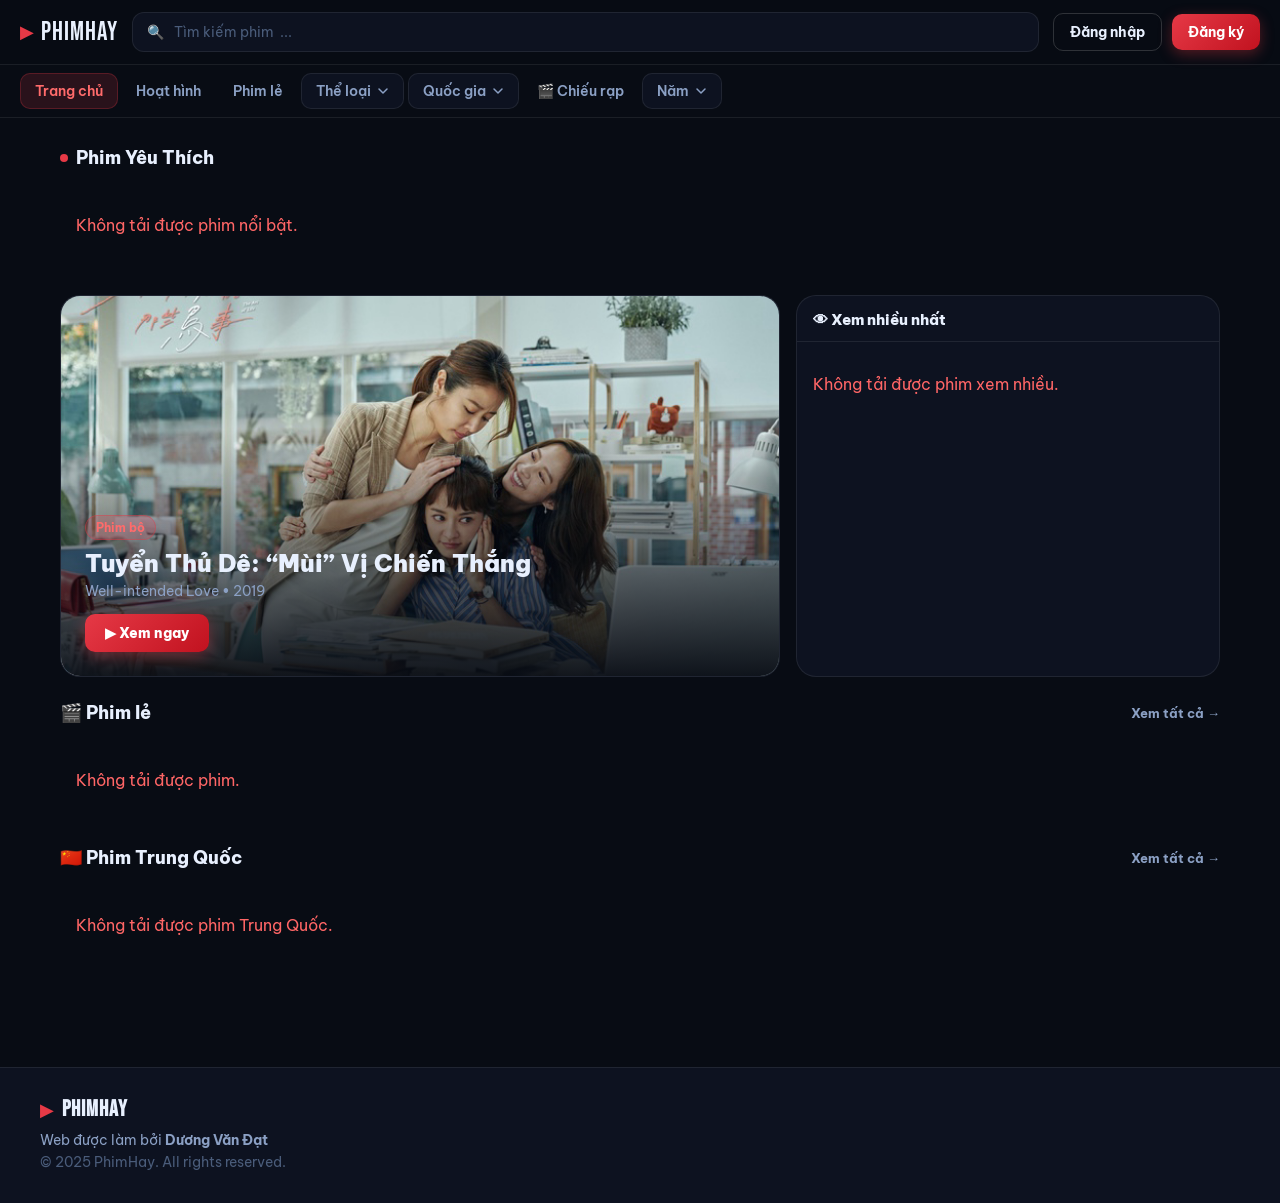
<file: front-end/xem4.html>
<!DOCTYPE html>
<html lang="vi">
<head>
  <meta charset="UTF-8">
  <meta name="viewport" content="width=device-width, initial-scale=1.0">
  <title>Admin — PhimHay</title>
  <link rel="preconnect" href="https://fonts.googleapis.com">
  <link href="https://fonts.googleapis.com/css2?family=Be+Vietnam+Pro:wght@400;500;600;700;800;900&family=Bebas+Neue&display=swap" rel="stylesheet">
  <link rel="stylesheet" href="style16.css">
</head>
<body>

<header class="header">
 <a class="brand" href="index.html"><span class="brand-icon">▶</span>PhimHay</a>
  <!-- ✅ THANH TÌM KIẾM HOẠT ĐỘNG -->
  <form id="adminSearchForm" style="flex:1;display:flex;align-items:center;">
    <input type="text" placeholder="Tìm kiếm Phim..." class="search" id="searchInput">
  </form>

  <!-- ✅ CLICK VÀO USER → CHUYỂN SANG xem1.html -->
  <a href="xem1.html" class="so1" style="text-decoration:none;cursor:pointer;" title="Trang cá nhân">
    <img class="hello" id="headerAvatar" src="image/a9.jpg" alt="">
    <p class="ten" id="headerName">...</p>
  </a>
</header>

<nav class="menu">
  <a href="index.html">TRANG CHỦ</a>
  <a href="#" class="active">ADMIN</a>
  <a href="xem6.html?type=tittleType&value=HOAT_HINH">Hoạt Hình</a>
  <a href="xem6.html?type=tittleType&value=PHIM_LE">Phim Lẻ</a>
  
  <div class="dd">
    <button class="dd-btn" type="button">THỂ LOẠI <svg width="12" height="12" viewBox="0 0 12 12" fill="none"><path d="M2 4l4 4 4-4" stroke="currentColor" stroke-width="1.5" stroke-linecap="round" stroke-linejoin="round"/></svg></button>
    <div class="dd-menu cols3">
      <a href="xem6.html?type=genre&value=Hành động">🔥 Hành động</a>
      <a href="xem6.html?type=genre&value=Hình sự">🔍 Hình sự</a>
      <a href="xem6.html?type=genre&value=Kinh dị">👻 Kinh dị</a>
      <a href="xem6.html?type=genre&value=Bí ẩn">🌙 Bí ẩn</a>
      <a href="xem6.html?type=genre&value=Tình cảm">💕 Tình cảm</a>
      <a href="xem6.html?type=genre&value=Hài hước">😂 Hài hước</a>
      <a href="xem6.html?type=genre&value=Viễn tưởng">🚀 Viễn tưởng</a>
      <a href="xem6.html?type=genre&value=Cổ trang">⚔️ Cổ trang</a>
      <a href="xem6.html?type=genre&value=Hoạt hình">🎨 Hoạt hình</a>
      <a href="xem6.html?type=genre&value=Gia đình">👨‍👩‍👧 Gia đình</a>
      <a href="xem6.html?type=genre&value=Âm nhạc">🎵 Âm nhạc</a>
      <a href="xem6.html?type=genre&value=Phiêu lưu">🗺️ Phiêu lưu</a>
    </div>
  </div>
  <div class="dd">
    <button class="dd-btn" type="button">QUỐC GIA <svg width="12" height="12" viewBox="0 0 12 12" fill="none"><path d="M2 4l4 4 4-4" stroke="currentColor" stroke-width="1.5" stroke-linecap="round" stroke-linejoin="round"/></svg></button>
    <div class="dd-menu">
      <a href="xem6.html?type=country&value=Vietnam">🇻🇳 Việt Nam</a>
      <a href="xem6.html?type=country&value=Korea">🇰🇷 Hàn Quốc</a>
      <a href="xem6.html?type=country&value=China">🇨🇳 Trung Quốc</a>
      <a href="xem6.html?type=country&value=Japan">🇯🇵 Nhật Bản</a>
      <a href="xem6.html?type=country&value=Thailand">🇹🇭 Thái Lan</a>
      <a href="xem6.html?type=country&value=USA">🌍 Âu Mỹ</a>
    </div>
  </div>
  <a href="xem6.html?type=tittleType&value=PHIM_CHIEU_RAP">🎬 Chiếu Rạp</a>
  <div class="dd">
    <button class="dd-btn" type="button">NĂM <svg width="12" height="12" viewBox="0 0 12 12" fill="none"><path d="M2 4l4 4 4-4" stroke="currentColor" stroke-width="1.5" stroke-linecap="round" stroke-linejoin="round"/></svg></button>
    <div class="dd-menu">
      <a href="xem6.html?type=year&value=2026">2026</a>
      <a href="xem6.html?type=year&value=2025">2025</a>
      <a href="xem6.html?type=year&value=2024">2024</a>
      <a href="xem6.html?type=year&value=2023">2023</a>
      <a href="xem6.html?type=year&value=2022">2022</a>
      <a href="xem6.html?type=year&value=2021">2021</a>
    </div>
  </div>
</nav>

<main class="container">
  <section class="so2">
    <div class="so21">
      <button class="Thong-ke sidebar-btn active-btn" type="button"><span class="btn-icon">📊</span><span class="btn-label">Thống Kê</span></button>
      <div class="sidebar-group-label">THÊM MỚI</div>
      <button class="btn-themphim sidebar-btn" type="button"><span class="btn-icon">➕</span><span class="btn-label">Thêm Phim</span></button>
      <button class="btn-themtl sidebar-btn" type="button"><span class="btn-icon">🏷️</span><span class="btn-label">Thêm Thể Loại</span></button>
      <button class="btn-themnguoi sidebar-btn" type="button"><span class="btn-icon">🧑‍🎤</span><span class="btn-label">Thêm Người</span></button>
      <div class="sidebar-group-label">QUẢN LÝ</div>
      <button class="quan-ly sidebar-btn" type="button"><span class="btn-icon">🎬</span><span class="btn-label">Quản Lý Phim</span></button>
      <button class="quanly-user sidebar-btn" type="button"><span class="btn-icon">👥</span><span class="btn-label">Quản Lý User</span></button>
    </div>
  </section>

  <aside class="content-area">

    <!-- THỐNG KÊ -->
    <div id="idthongke" class="panel show">
      <h2 class="panel-title">📊 Thống Kê Hệ Thống</h2>
      <section class="stat-grid">
        <div class="stat-card"><span class="stat-icon">🎬</span><div class="stat-info"><p class="stat-num" id="statPhim">...</p><p class="stat-label">Số Lượng Phim</p></div></div>
        <div class="stat-card"><span class="stat-icon">👥</span><div class="stat-info"><p class="stat-num" id="statUser">...</p><p class="stat-label">Số Lượng User</p></div></div>
        <div class="stat-card"><span class="stat-icon">🏷️</span><div class="stat-info"><p class="stat-num" id="statTL">...</p><p class="stat-label">Số Thể Loại</p></div></div>
        <div class="stat-card"><span class="stat-icon">🧑‍🎤</span><div class="stat-info"><p class="stat-num" id="statNguoi">...</p><p class="stat-label">Số Diễn Viên</p></div></div>
        <div class="stat-card"><span class="stat-icon">💬</span><div class="stat-info"><p class="stat-num" id="statComment">...</p><p class="stat-label">Số Bình Luận</p></div></div>
        <div class="stat-card wide"><span class="stat-icon">👁</span><div class="stat-info"><p class="stat-num" id="statXem">...</p><p class="stat-label">Tổng Lượt Xem</p></div></div>
        <!-- THỐNG KÊ PHIM ĐƯỢC YÊU THÍCH -->
<section class="favour-stat-box">
  <div class="favour-stat-head">
    <div>
      <h3>❤️ Thống kê phim được yêu thích</h3>
      <p>Lọc theo thể loại và sắp xếp theo số lượt yêu thích</p>
    </div>

    <div class="favour-filter">
      <select id="favourGenreFilter" class="ql-select">
        <option value="">Tất cả thể loại</option>
      </select>

      <select id="favourSortDirection" class="ql-select">
        <option value="DESC">↓ Giảm dần</option>
        <option value="ASC">↑ Tăng dần</option>
      </select>

      <button class="reload-btn" type="button" id="btnReloadFavour">
        🔄 Tải lại
      </button>
    </div>
  </div>

  <div class="favour-table-wrap">
  <table class="favour-table">
    <thead>
      <tr>
        <th>Top</th>
        <th>Phim</th>
        <th>Lượt yêu thích</th>
      </tr>
    </thead>
    <tbody id="favourStatBody">
      <tr>
        <td colspan="3" class="favour-loading">⏳ Đang tải...</td>
      </tr>
    </tbody>
  </table>
</div>

<div class="favour-pagination">
  <button class="reload-btn" type="button" id="favourPrevPage">← Trước</button>
  <span id="favourPageInfo">Trang 1 / 1</span>
  <button class="reload-btn" type="button" id="favourNextPage">Sau →</button>
</div>
</section>
      </section>
    </div>

    <!-- THÊM PHIM -->
    <div id="panel-themphim" class="panel">
      <h2 class="panel-title">➕ Thêm Phim Mới</h2>
      <form class="modal-form" id="formthem">
        <div class="form-row"><label class="label">Tên Phim</label><input class="text1" id="inp-tenphim" type="text" placeholder="Nhập tên phim..."></div>
        <div class="form-row"><label class="label">Tên Gốc</label><input class="text1" id="inp-tengoc" type="text" placeholder="Original name..."></div>
        <div class="form-row"><label class="label">Nội Dung</label><textarea class="text11" id="inp-noidung" placeholder="Mô tả nội dung..."></textarea></div>
        <div class="form-row"><label class="label">Quốc Gia</label><input class="text1" id="inp-quocgia" type="text" placeholder="Việt Nam, Hàn Quốc..."></div>
        <div class="form-row"><label class="label">Thời Lượng</label><input class="text1" id="inp-thoiluong" type="number" placeholder="phút..."></div>
        <div class="form-row"><label class="label">Ngày Phát Hành</label><input class="text1" id="inp-ngay" type="date"></div>
        <div class="form-row">
          <label class="label">Loại Phim</label>
          <select class="text1" id="inp-loaiphim">
            <option value="PHIM_LE">Phim lẻ</option>
            <option value="PHIM_CHIEU_RAP">Phim chiếu rạp</option>
            <option value="HOAT_HINH">Hoạt hình</option>
          </select>
        </div>
        <div class="form-row">
          <label class="label">Trạng Thái</label>
          <select class="text1" id="inp-trangthai">
            <option value="PUBLISHED">Hoạt động</option>
            <option value="NOT_PUBLISHED">Không hoạt động</option>
            <option value="PENDING">Đang chờ</option>
          </select>
        </div>
        <div class="form-row">
          <label class="label">Nổi Bật</label>
          <div class="kind">
            <input type="radio" id="featuredYes" name="featured" value="true"><label for="featuredYes" class="kind-btn">Có</label>
            <input type="radio" id="featuredNo" name="featured" value="false" checked><label for="featuredNo" class="kind-btn">Không</label>
          </div>
        </div>
        <div class="form-row"><label class="label">Ngôn Ngữ</label><input class="text1" id="inp-ngonngu" type="text" placeholder="VD: Tiếng Việt, English..."></div>
        <div class="form-row form-row-top"><label class="label">Thể Loại</label><div class="check-group" id="genreCheckGroup"><span class="loading-text">Đang tải...</span></div></div>
        <div class="form-row form-row-top">
          <label class="label">Đạo Diễn</label>
          <div class="people-select-wrap">
            <input class="text1" id="searchDaodien" type="text" placeholder="Tìm tên đạo diễn..." autocomplete="off">
            <div class="people-dropdown" id="ddDaodien"></div>
            <div class="selected-tags" id="tagsDaodien"></div>
          </div>
        </div>
        <div class="form-row form-row-top">
          <label class="label">Diễn Viên</label>
          <div class="people-select-wrap">
            <input class="text1" id="searchDienVien" type="text" placeholder="Tìm tên diễn viên..." autocomplete="off">
            <div class="people-dropdown" id="ddDienVien"></div>
            <div class="selected-tags" id="tagsDienVien"></div>
          </div>
        </div>
        <div class="form-section-title">📁 Upload File</div>
        <div class="form-row"><label class="label">🖼 Poster</label><div class="file-wrap"><input class="text1" id="namePoster" type="text" placeholder="Chưa chọn file" readonly><input id="filePoster" type="file" accept="image/*" hidden><button type="button" class="upload-btn" onclick="document.getElementById('filePoster').click()">Chọn</button></div></div>
        <div class="form-row"><label class="label">🖼 Banner</label><div class="file-wrap"><input class="text1" id="nameBanner" type="text" placeholder="Chưa chọn file" readonly><input id="fileBanner" type="file" accept="image/*" hidden><button type="button" class="upload-btn" onclick="document.getElementById('fileBanner').click()">Chọn</button></div></div>
        <div class="form-row"><label class="label">🎬 Video</label><div class="file-wrap"><input class="text1" id="nameVideo" type="text" placeholder="Chưa chọn file" readonly><input id="fileVideo" type="file" accept="video/*" hidden><button type="button" class="upload-btn" onclick="document.getElementById('fileVideo').click()">Chọn</button></div></div>
      </form>
      <button class="btn-primary" type="button" id="btnLuuPhim">✓ Lưu Phim</button>
    </div>

    <!-- THÊM THỂ LOẠI -->
    <div id="panel-themtl" class="panel">
      <h2 class="panel-title">🏷️ Thêm Thể Loại</h2>
      <form class="formthemtl">
        <div class="form-row-single">
          <label class="label11">Tên Thể Loại</label>
          <input class="text111" id="inp-tenTL" type="text" placeholder="VD: Hành động">
        </div>
      </form>
      <button class="btn-secondary" type="button" id="btnLuuTL">✓ Lưu Thể Loại</button>
    </div>

    <!-- THÊM NGƯỜI -->
    <div id="panel-themnguoi" class="panel">
      <h2 class="panel-title">🧑‍🎤 Thêm Người</h2>
      <form class="modal-form" id="formThemNguoi">
        <div class="form-row"><label class="label">Họ Tên</label><input class="text1" id="inp-tenNguoi" type="text" placeholder="Nhập họ tên..."></div>
        <div class="form-row"><label class="label">Ngày Sinh</label><input class="text1" id="inp-ngaySinh" type="date"></div>
        <div class="form-row">
          <label class="label">Giới Tính</label>
          <div class="kind">
            <input type="radio" id="genderMale" name="gender" value="MALE" checked><label for="genderMale" class="kind-btn">Nam</label>
            <input type="radio" id="genderFemale" name="gender" value="FEMALE"><label for="genderFemale" class="kind-btn">Nữ</label>
          </div>
        </div>
        <div class="form-row">
          <label class="label">Vai Trò</label>
          <div class="kind">
            <input type="radio" id="roleActor" name="role_people" value="ACTOR" checked><label for="roleActor" class="kind-btn">Diễn Viên</label>
            <input type="radio" id="roleAuthor" name="role_people" value="AUTHOR"><label for="roleAuthor" class="kind-btn">Đạo Diễn</label>
          </div>
        </div>
        <div class="form-row"><label class="label">Quốc Gia</label><input class="text1" id="inp-quocgiaNguoi" type="text" placeholder="VD: Vietnam, Korea..."></div>
        <div class="form-row"><label class="label">Mô Tả</label><textarea class="text11" id="inp-moTaNguoi" placeholder="Tiểu sử..."></textarea></div>
      </form>
      <button class="btn-primary" type="button" id="btnLuuNguoi">✓ Lưu Người</button>
    </div>

    <!-- QUẢN LÝ PHIM -->
    <div id="idquanly" class="panel">
      <h2 class="panel-title">🎬 Quản Lý Phim</h2>
      <div class="tab-bar">
        <button class="tab-btn active" data-tab="tab-dsphim">📋 Danh sách phim</button>
        <button class="tab-btn" data-tab="tab-dstheloai">🏷️ Danh sách thể loại</button>
      </div>
      <div id="tab-dsphim" class="tab-panel show">
        <div class="ql-toolbar">
          <input type="text" id="qlSearch" class="ql-search" placeholder="🔍 Tìm tên phim...">
          <select id="qlGenreFilter" class="ql-select"><option value="">Tất cả thể loại</option></select>
          <select id="qlCountryFilter" class="ql-select"><option value="">Tất cả quốc gia</option></select>
          <select id="qlTypeFilter" class="ql-select">
            <option value="">Tất cả loại phim</option>
            <option value="PHIM_LE">Phim lẻ</option>
            <option value="PHIM_CHIEU_RAP">Phim chiếu rạp</option>
            <option value="HOAT_HINH">Hoạt hình</option>
          </select>
          <select id="qlSortBy" class="ql-select">
            <option value="">Sắp xếp theo...</option>
            <option value="views">👁 Lượt xem</option>
            <option value="releseDate">📅 Ngày phát hành</option>
          </select>
          <select id="qlSortDir" class="ql-select">
            <option value="desc">↓ Giảm dần</option>
            <option value="asc">↑ Tăng dần</option>
          </select>
          <button class="reload-btn" type="button" id="btnReload">🔄 Tải lại</button>
        </div>
        <div class="result-info"><span id="resultCount">Đang tải...</span><span id="genreLabel"></span></div>
        <div class="movie-grid" id="movieGrid"><div class="loading-wrap"><span class="loading-text">⏳ Đang tải danh sách phim...</span></div></div>
        <div id="noResult" class="no-result" style="display:none"><p>😕 Không tìm thấy phim nào</p></div>
      </div>
      <div id="tab-dstheloai" class="tab-panel">
        <div class="theloai-grid" id="theloaiGrid"><span class="loading-text">Đang tải...</span></div>
      </div>
    </div>

    <!-- QUẢN LÝ USER -->
    <div id="qlyuser" class="panel">
      <h2 class="panel-title">👥 Quản Lý User</h2>
      <div class="ql-toolbar">
        <input type="text" id="userSearch" class="ql-search" placeholder="🔍 Tìm tên hoặc email...">
        <button class="reload-btn" type="button" id="btnReloadUser">🔄 Tải lại</button>
      </div>
      <div class="result-info"><span id="userCount">Đang tải...</span></div>
      <div class="user-list" id="userList">
        <div class="loading-wrap"><span class="loading-text">⏳ Đang tải danh sách user...</span></div>
      </div>
    </div>

  </aside>
</main>

<!-- MODAL CHI TIẾT PHIM -->
<div id="detailModal" class="overlay">
  <div class="modal-box">
    <button class="modal-close" id="closeDetail">✕</button>
    <div class="detail-content">
      <div class="detail-poster"><img id="detailImg" src="" alt=""/></div>
      <div class="detail-info">
        <h2 id="detailTitle"></h2>
        <div class="detail-meta">
          <span class="meta-tag" id="detailYear"></span>
          <span class="meta-tag" id="detailCountry"></span>
          <span class="meta-tag" id="detailGenres"></span>
        </div>
        <div class="detail-row"><span class="detail-label">🎬 Đạo diễn</span><span id="detailDirector"></span></div>
        <div class="detail-row"><span class="detail-label">🌟 Diễn viên</span><span id="detailCast"></span></div>
        <div class="detail-row"><span class="detail-label">👁 Lượt xem</span><span id="detailViews"></span></div>
        <div class="detail-row desc-row"><span class="detail-label">📝 Nội dung</span><span id="detailDesc"></span></div>
        <div class="detail-btns">
          <button class="btn-primary" type="button" id="detailWatchBtn">▶ Xem Phim</button>
          <button class="btn-danger" type="button" id="detailDelBtn">🗑 Xóa phim</button>
        </div>
      </div>
    </div>
  </div>
</div>

<!-- MODAL SỬA PHIM -->
<div id="editModal" class="overlay">
  <div class="modal-box" style="max-width:600px">
    <button class="modal-close" id="closeEdit">✕</button>
    <h2 class="panel-title" style="margin-bottom:16px">✏️ Sửa Phim</h2>
    <form class="modal-form" id="formEdit">
      <input type="hidden" id="edit-id">
      <div class="form-row"><label class="label">Tên Phim</label><input class="text1" id="edit-tenphim" type="text"></div>
      <div class="form-row"><label class="label">Tên Gốc</label><input class="text1" id="edit-tengoc" type="text"></div>
      <div class="form-row"><label class="label">Nội Dung</label><textarea class="text11" id="edit-noidung"></textarea></div>
      <div class="form-row"><label class="label">Quốc Gia</label><input class="text1" id="edit-quocgia" type="text"></div>
      <div class="form-row"><label class="label">Thời Lượng (phút)</label><input class="text1" id="edit-thoiluong" type="number"></div>
      <div class="form-row"><label class="label">Ngày Phát Hành</label><input class="text1" id="edit-ngay" type="date"></div>
      <div class="form-row">
        <label class="label">Loại Phim</label>
        <select class="text1" id="edit-loaiphim">
          <option value="PHIM_LE">Phim lẻ</option>
          <option value="PHIM_CHIEU_RAP">Phim chiếu rạp</option>
          <option value="HOAT_HINH">Hoạt hình</option>
        </select>
      </div>
      <div class="form-row">
        <label class="label">Nổi Bật</label>
        <div class="kind">
          <input type="radio" id="editFeaturedYes" name="editFeatured" value="true"><label for="editFeaturedYes" class="kind-btn">Có</label>
          <input type="radio" id="editFeaturedNo" name="editFeatured" value="false"><label for="editFeaturedNo" class="kind-btn">Không</label>
        </div>
      </div>
      <div class="form-row form-row-top">
        <label class="label">Thể Loại</label>
        <div class="check-group" id="editGenreCheckGroup"><span class="loading-text">Đang tải...</span></div>
      </div>
      <div class="form-section-title">📁 Cập Nhật File (để trống nếu không đổi)</div>
      <div class="form-row" style="align-items:flex-start;gap:12px">
        <label class="label">🖼 Poster</label>
        <div style="flex:1;display:flex;flex-direction:column;gap:8px">
          <img id="edit-currentPoster" src="" alt="Poster hiện tại" style="width:80px;border-radius:8px;aspect-ratio:2/3;object-fit:cover;display:none;border:1px solid var(--border)">
          <div class="file-wrap">
            <input class="text1" id="edit-namePoster" type="text" placeholder="Chưa chọn file mới" readonly>
            <input id="edit-filePoster" type="file" accept="image/*" hidden>
            <button type="button" class="upload-btn" onclick="document.getElementById('edit-filePoster').click()">Chọn</button>
          </div>
        </div>
      </div>
      <div class="form-row" style="align-items:flex-start;gap:12px">
        <label class="label">🖼 Banner</label>
        <div style="flex:1;display:flex;flex-direction:column;gap:8px">
          <img id="edit-currentBanner" src="" alt="Banner hiện tại" style="width:120px;border-radius:8px;aspect-ratio:16/5;object-fit:cover;display:none;border:1px solid var(--border)">
          <div class="file-wrap">
            <input class="text1" id="edit-nameBanner" type="text" placeholder="Chưa chọn file mới" readonly>
            <input id="edit-fileBanner" type="file" accept="image/*" hidden>
            <button type="button" class="upload-btn" onclick="document.getElementById('edit-fileBanner').click()">Chọn</button>
          </div>
        </div>
      </div>
      <div class="form-row" style="align-items:flex-start;gap:12px">
        <label class="label">🎬 Video</label>
        <div style="flex:1;display:flex;flex-direction:column;gap:8px">
          <span id="edit-currentVideoLabel" style="font-size:12px;color:var(--sub)"></span>
          <div class="file-wrap">
            <input class="text1" id="edit-nameVideo" type="text" placeholder="Chưa chọn file mới" readonly>
            <input id="edit-fileVideo" type="file" accept="video/*" hidden>
            <button type="button" class="upload-btn" onclick="document.getElementById('edit-fileVideo').click()">Chọn</button>
          </div>
        </div>
      </div>
    </form>
    <div style="display:flex;gap:10px;margin-top:16px">
      <button class="btn-primary" type="button" id="btnLuuSua">✓ Lưu thay đổi</button>
      <button class="btn-secondary" type="button" id="btnHuySua">✕ Hủy</button>
    </div>
  </div>
</div>

<!-- MODAL CHI TIẾT USER -->
<div id="userDetailModal" class="overlay">
  <div class="modal-box ud-modal-box">
    <button class="modal-close" id="closeUserDetail">✕</button>
    <div id="userDetailContent">
      <div class="loading-wrap"><span class="loading-text">⏳ Đang tải...</span></div>
    </div>
  </div>
</div>

<footer class="footer">
  <div class="footer-inner">
    <span class="logo-icon">▶</span>
    <h2>PhimHay Admin</h2>
    <p>Web được làm bởi <strong>Dương Văn Đạt</strong></p>
  </div>
</footer>

<script>
const BASE_URL = "http://localhost:8080";
const getToken = () => localStorage.getItem("accessToken") || "";
const authHeader = () => ({ "Authorization": `Bearer ${getToken()}` });

if (!getToken()) window.location.href = "index.html";

let allMovies = [], allPeople = [], allGenres = [];
let selectedDaodien = [], selectedDienVien = [];

// ===== DROPDOWN NAVBAR =====
document.querySelectorAll(".dd").forEach(dd => {
  dd.querySelector(".dd-btn").addEventListener("click", e => {
    e.stopPropagation();
    const wasOpen = dd.classList.contains("open");
    document.querySelectorAll(".dd").forEach(d => d.classList.remove("open"));
    if (!wasOpen) dd.classList.add("open");
  });
});
document.addEventListener("click", () => document.querySelectorAll(".dd").forEach(d => d.classList.remove("open")));

// ===== THANH TÌM KIẾM HEADER → chuyển sang xem6.html =====
document.getElementById("adminSearchForm").addEventListener("submit", function(e) {
  e.preventDefault();
  const q = document.getElementById("searchInput").value.trim();
  if (q) window.location.href = `xem6.html?type=name&value=${encodeURIComponent(q)}`;
});
document.getElementById("searchInput").addEventListener("keydown", function(e) {
  if (e.key === "Enter") {
    const q = this.value.trim();
    if (q) window.location.href = `xem6.html?type=name&value=${encodeURIComponent(q)}`;
  }
});

// ===== PANEL SWITCHING =====
const allPanels = ["idthongke","panel-themphim","panel-themtl","panel-themnguoi","idquanly","qlyuser"]
  .map(id => document.getElementById(id));

function showPanel(id, btn) {
  allPanels.forEach(p => p && p.classList.remove("show"));
  document.getElementById(id).classList.add("show");
  document.querySelectorAll(".sidebar-btn").forEach(b => b.classList.remove("active-btn"));
  if (btn) btn.classList.add("active-btn");
}

document.querySelector(".Thong-ke").addEventListener("click",      function(){ showPanel("idthongke", this); });
document.querySelector(".btn-themphim").addEventListener("click",  function(){ showPanel("panel-themphim", this); loadFormData(); });
document.querySelector(".btn-themtl").addEventListener("click",    function(){ showPanel("panel-themtl", this); });
document.querySelector(".btn-themnguoi").addEventListener("click", function(){ showPanel("panel-themnguoi", this); });
document.querySelector(".quan-ly").addEventListener("click",       function(){ showPanel("idquanly", this); loadMovieGrid(); loadTheLoaiGrid(); });
document.querySelector(".quanly-user").addEventListener("click",   function(){ showPanel("qlyuser", this); loadUserList(); });

// ===== FILE INPUT LABELS =====
document.getElementById("filePoster").addEventListener("change", function(){ document.getElementById("namePoster").value = this.files[0]?.name || ""; });
document.getElementById("fileBanner").addEventListener("change", function(){ document.getElementById("nameBanner").value = this.files[0]?.name || ""; });
document.getElementById("fileVideo").addEventListener("change",  function(){ document.getElementById("nameVideo").value  = this.files[0]?.name || ""; });

// ===== TABS =====
document.querySelectorAll(".tab-btn").forEach(btn => {
  btn.addEventListener("click", function() {
    document.querySelectorAll(".tab-btn").forEach(b => b.classList.remove("active"));
    document.querySelectorAll(".tab-panel").forEach(p => p.classList.remove("show"));
    this.classList.add("active");
    document.getElementById(this.dataset.tab).classList.add("show");
  });
});

// ===== THÊM PHIM =====
async function luuphim() {
  try {
    const request = {
      name: document.getElementById("inp-tenphim").value.trim(),
      Original_name: document.getElementById("inp-tengoc").value.trim(),
      Description: document.getElementById("inp-noidung").value.trim(),
      Country: document.getElementById("inp-quocgia").value.trim(),
      Duration: parseInt(document.getElementById("inp-thoiluong").value) || 0,
      Release_date: document.getElementById("inp-ngay").value,
      TittleType: document.getElementById("inp-loaiphim").value,
      type: document.getElementById("inp-trangthai").value,
      language: document.getElementById("inp-ngonngu").value.trim(),
      featured: document.querySelector('input[name="featured"]:checked').value === "true",
      genre: Array.from(document.querySelectorAll("#genreCheckGroup input[type=checkbox]:checked")).map(cb => parseInt(cb.value)),
      people: [
        ...selectedDaodien.filter(p => p?.id).map(p => parseInt(p.id)),
        ...selectedDienVien.filter(p => p?.id).map(p => parseInt(p.id))
      ]
    };
    const poster = document.getElementById("filePoster").files[0];
    const banner = document.getElementById("fileBanner").files[0];
    const video  = document.getElementById("fileVideo").files[0];
    const createRes = await fetch(`${BASE_URL}/api/tittles`, {
      method: "POST", headers: { "Content-Type": "application/json", ...authHeader() }, body: JSON.stringify(request)
    });
    if (!createRes.ok) throw new Error("Tạo phim thất bại: HTTP " + createRes.status);
    const createdMovie = await createRes.json();
    const movieId = createdMovie?.id;
    if (!movieId) throw new Error("Backend không trả về id phim");
    const errors = [];
    if (poster) { try { await uploadImageForMovie(movieId, poster, "POSTER"); } catch(e) { errors.push("Poster: " + e.message); } }
    if (banner) { try { await uploadImageForMovie(movieId, banner, "IMAGE");  } catch(e) { errors.push("Banner: " + e.message); } }
    if (video)  { try { await uploadVideoForMovie(movieId, video);             } catch(e) { errors.push("Video: " + e.message); } }
    if (errors.length) alert("✓ Đã tạo phim.\n⚠️ Lỗi upload:\n" + errors.join("\n"));
    else alert("✓ Phim mới đã được lưu thành công!");
    document.getElementById("formthem").reset();
    ["namePoster","nameBanner","nameVideo"].forEach(id => document.getElementById(id).value = "");
    selectedDaodien = []; selectedDienVien = [];
    renderTags("tagsDaodien", selectedDaodien, "AUTHOR");
    renderTags("tagsDienVien", selectedDienVien, "ACTOR");
    showPanel("idquanly", document.querySelector(".quan-ly"));
    allMovies = []; loadMovieGrid();
  } catch(e) { alert("Lỗi khi lưu phim: " + e.message); }
}
document.getElementById("btnLuuPhim").addEventListener("click", luuphim);

async function uploadImageForMovie(movieId, file, kind) {
  const fd = new FormData(); fd.append("file", file);
  const res = await fetch(`${BASE_URL}/movies/upload/image/${movieId}?Kind=${kind}`, { method:"POST", headers:authHeader(), body:fd });
  if (!res.ok) throw new Error(`HTTP ${res.status}`);
  return res.json().catch(() => null);
}
async function uploadVideoForMovie(movieId, file) {
  const fd = new FormData(); fd.append("file", file);
  const res = await fetch(`${BASE_URL}/movies/upload/video/${movieId}`, { method:"POST", headers:authHeader(), body:fd });
  if (!res.ok) throw new Error(`HTTP ${res.status}`);
  return res.json().catch(() => null);
}

// ===== MOVIE GRID =====
let searchDebounce = null;
async function loadMovieGrid() {
  const grid = document.getElementById("movieGrid");
  grid.innerHTML = `<div class="loading-wrap"><span class="loading-text">⏳ Đang tải danh sách phim...</span></div>`;
  document.getElementById("noResult").style.display = "none";
  document.getElementById("resultCount").textContent = "Đang tải...";
  try {
    const [customRes, allRes] = await Promise.all([
      fetch(`${BASE_URL}/api/tittles/custom`, { method:"POST", headers:{"Content-Type":"application/json",...authHeader()}, body:JSON.stringify(buildFilterBody()) }),
      allMovies.length ? Promise.resolve(null) : fetch(`${BASE_URL}/api/tittles`)
    ]);
    if (!customRes.ok) throw new Error("HTTP " + customRes.status);
    const movies = await customRes.json();
    if (allRes && allRes.ok) {
      allMovies = await allRes.json();
      buildGenreFilter(allMovies); buildCountryFilter(allMovies);
      document.getElementById("statPhim").textContent = allMovies.length;
    }
    renderMovieGrid(movies); loadAllPosters(movies);
  } catch(e) {
    grid.innerHTML = `<div class="loading-wrap"><span class="loading-text" style="color:var(--red2)">❌ Lỗi: ${e.message}</span></div>`;
  }
}

function buildFilterBody() {
  const name    = document.getElementById("qlSearch").value.trim() || undefined;
  const genre   = document.getElementById("qlGenreFilter").value   || undefined;
  const country = document.getElementById("qlCountryFilter").value || undefined;
  const type    = document.getElementById("qlTypeFilter").value    || undefined;
  const sortBy  = document.getElementById("qlSortBy").value        || undefined;
  const sortDir = document.getElementById("qlSortDir").value       || "desc";
  const body = {};
  if (name)    body.name       = name;
  if (genre)   body.genre      = genre;
  if (country) body.country    = country;
  if (type)    body.tittleType = type;
  if (sortBy) { body.sortBy = sortBy; body.sortDir = sortDir; }
  return body;
}

function buildGenreFilter(movies) {
  const sel = document.getElementById("qlGenreFilter");
  while (sel.options.length > 1) sel.remove(1);
  const genres = new Set();
  movies.forEach(m => (m.genres||[]).forEach(g => genres.add(g)));
  genres.forEach(g => { const o = document.createElement("option"); o.value=g; o.textContent=g; sel.appendChild(o); });
}
function buildCountryFilter(movies) {
  const sel = document.getElementById("qlCountryFilter");
  while (sel.options.length > 1) sel.remove(1);
  [...new Set(movies.map(m=>m.country).filter(Boolean))].sort().forEach(c => {
    const o = document.createElement("option"); o.value=c; o.textContent=c; sel.appendChild(o);
  });
}

function renderMovieGrid(movies) {
  const grid = document.getElementById("movieGrid");
  document.getElementById("noResult").style.display = movies.length ? "none" : "block";
  document.getElementById("resultCount").textContent = movies.length + " phim";
  if (!movies.length) { grid.innerHTML = ""; return; }
  const year = m => m.releseDate ? m.releseDate.substring(0,4) : "—";
  grid.innerHTML = movies.map(m => `
    <div class="movie-card" data-id="${m.id}">
      <div class="movie-thumb">
        <img id="poster-${m.id}" src="image/a1.jpg" loading="lazy"/>
        <div class="movie-overlay"><span class="play-icon">▶</span></div>
        ${m.featured ? '<span class="badge-hot">HOT</span>' : ""}
      </div>
      <div class="movie-info">
        <h4 title="${m.name}">${m.name}</h4>
        <p class="movie-genres">${(m.genres||[]).join(", ")||"—"} • ${year(m)}</p>
        <p class="movie-country">${m.country||""}</p>
        <p class="movie-views">👁 ${m.view ?? 0} lượt xem</p>
      </div>
      <div class="movie-actions">
        <button class="act-btn act-detail" data-id="${m.id}">🔍 Chi tiết</button>
        <button class="act-btn act-edit"   data-id="${m.id}">✏️ Sửa</button>
        <button class="act-btn act-del"    data-id="${m.id}" data-name="${m.name}">🗑</button>
      </div>
    </div>`).join("");
  grid.querySelectorAll(".act-detail").forEach(btn => {
    btn.addEventListener("click", function() {
      const m = (allMovies.length ? allMovies : movies).find(x => String(x.id)===this.dataset.id) || movies.find(x => String(x.id)===this.dataset.id);
      if (m) openDetail(m);
    });
  });
  grid.querySelectorAll(".act-edit").forEach(btn => {
    btn.addEventListener("click", async function() {
      try {
        const res = await fetch(`${BASE_URL}/api/tittles/${this.dataset.id}`);
        if (!res.ok) throw new Error();
        openEditModal(await res.json());
      } catch(e) { alert("Không tải được thông tin phim"); }
    });
  });
  grid.querySelectorAll(".act-del").forEach(btn => {
    btn.addEventListener("click", function() { deleteMovie(this.dataset.id, this.dataset.name); });
  });
}

function loadAllPosters(movies) {
  movies.forEach(async m => {
    try {
      const r = await fetch(`${BASE_URL}/movies/image/video/${m.id}?kind=POSTER`);
      if (r.ok) { const url=(await r.text()).trim(); if(url){const img=document.getElementById(`poster-${m.id}`); if(img) img.src=url;} }
    } catch(e) {}
  });
}

function triggerSearch() { clearTimeout(searchDebounce); searchDebounce = setTimeout(loadMovieGrid, 400); }
document.getElementById("qlSearch").addEventListener("input", triggerSearch);
["qlGenreFilter","qlCountryFilter","qlTypeFilter","qlSortBy","qlSortDir"].forEach(id =>
  document.getElementById(id).addEventListener("change", loadMovieGrid)
);
document.getElementById("btnReload").addEventListener("click", () => { allMovies = []; loadMovieGrid(); });

// ===== MODAL CHI TIẾT PHIM =====
const detailModal = document.getElementById("detailModal");
async function openDetail(m) {
  let views = m.view ?? "—";
  try { const vr = await fetch(`${BASE_URL}/api/tittles/view?id=${m.id}`); if(vr.ok) views=await vr.text(); } catch(e) {}
  const directors = (m.people||[]).filter(p=>p.role==="AUTHOR").map(p=>p.name).join(", ")||"—";
  const actors    = (m.people||[]).filter(p=>p.role==="ACTOR").map(p=>p.name).join(", ")  ||"—";
  document.getElementById("detailTitle").textContent    = m.name;
  document.getElementById("detailYear").textContent     = m.releseDate ? m.releseDate.substring(0,4) : "—";
  document.getElementById("detailCountry").textContent  = m.country||"—";
  document.getElementById("detailGenres").textContent   = (m.genres||[]).join(", ")||"—";
  document.getElementById("detailDirector").textContent = directors;
  document.getElementById("detailCast").textContent     = actors;
  document.getElementById("detailViews").textContent    = views + " lượt";
  document.getElementById("detailDesc").textContent     = m.description||"—";
  document.getElementById("detailImg").src              = "image/a1.jpg";
  document.getElementById("detailWatchBtn").onclick = () => window.open(`xemphim.html?id=${m.id}`, "_blank");
  document.getElementById("detailDelBtn").onclick   = () => { closeOverlay(detailModal); deleteMovie(m.id, m.name); };
  fetch(`${BASE_URL}/movies/image/video/${m.id}?kind=POSTER`).then(r=>r.ok?r.text():"").then(url=>{if(url.trim()) document.getElementById("detailImg").src=url.trim();}).catch(()=>{});
  openOverlay(detailModal);
}
document.getElementById("closeDetail").addEventListener("click", () => closeOverlay(detailModal));
detailModal.addEventListener("click", e => { if(e.target===detailModal) closeOverlay(detailModal); });

// ===== XÓA PHIM =====
async function deleteMovie(id, name) {
  if (!confirm(`Xóa phim "${name}"?`)) return;
  try {
    const res = await fetch(`${BASE_URL}/api/tittles/${id}`, { method:"DELETE", headers:authHeader() });
    if (res.ok) { alert("✓ Đã xóa: "+name); allMovies=allMovies.filter(m=>String(m.id)!==String(id)); document.getElementById("statPhim").textContent=allMovies.length; loadMovieGrid(); }
    else alert("Lỗi xóa: "+res.status);
  } catch(e) { alert("Lỗi kết nối"); }
}

// ===== MODAL SỬA PHIM =====
const editModal = document.getElementById("editModal");
async function openEditModal(m) {
  document.getElementById("edit-id").value        = m.id;
  document.getElementById("edit-tenphim").value   = m.name||"";
  document.getElementById("edit-tengoc").value    = m.originalName||"";
  document.getElementById("edit-noidung").value   = m.description||"";
  document.getElementById("edit-quocgia").value   = m.country||"";
  document.getElementById("edit-thoiluong").value = m.duration||"";
  document.getElementById("edit-ngay").value      = m.releseDate||"";
  document.getElementById("edit-loaiphim").value  = m.type||"PHIM_LE";
  ["edit-filePoster","edit-fileBanner","edit-fileVideo"].forEach(id=>document.getElementById(id).value="");
  ["edit-namePoster","edit-nameBanner","edit-nameVideo"].forEach(id=>document.getElementById(id).value="");
  document.querySelector(`input[name="editFeatured"][value="${m.featured?"true":"false"}"]`).checked = true;
  const box = document.getElementById("editGenreCheckGroup");
  if (!allGenres.length) { const r=await fetch(`${BASE_URL}/api/genres`); if(r.ok) allGenres=await r.json(); }
  box.innerHTML = allGenres.map(g=>`<label class="check-item"><input type="checkbox" value="${g.id}" name="editGenres" ${(m.genres||[]).includes(g.name)?"checked":""}><span>${g.name}</span></label>`).join("");
  const posterEl=document.getElementById("edit-currentPoster"), bannerEl=document.getElementById("edit-currentBanner"), videoLbl=document.getElementById("edit-currentVideoLabel");
  posterEl.style.display=bannerEl.style.display="none"; videoLbl.textContent="Đang kiểm tra video...";
  fetch(`${BASE_URL}/movies/image/video/${m.id}?kind=POSTER`).then(r=>r.ok?r.text():"").then(url=>{if(url.trim()){posterEl.src=url.trim();posterEl.style.display="block";}}).catch(()=>{});
  fetch(`${BASE_URL}/movies/image/video/${m.id}?kind=IMAGE`).then(r=>r.ok?r.text():"").then(url=>{if(url.trim()){bannerEl.src=url.trim();bannerEl.style.display="block";}}).catch(()=>{});
  fetch(`${BASE_URL}/link/video/${m.id}`,{method:"POST",headers:authHeader()}).then(r=>r.ok?r.text():"").then(url=>{videoLbl.textContent=url.trim()?"✅ Đã có video":"⚠️ Chưa có video";}).catch(()=>{videoLbl.textContent="⚠️ Không kiểm tra được";});
  openOverlay(editModal);
}
function closeEditModal() { closeOverlay(editModal); }
document.getElementById("closeEdit").addEventListener("click", closeEditModal);
document.getElementById("btnHuySua").addEventListener("click", closeEditModal);
editModal.addEventListener("click", e => { if(e.target===editModal) closeEditModal(); });
document.getElementById("edit-filePoster").addEventListener("change", function(){ document.getElementById("edit-namePoster").value=this.files[0]?.name||""; });
document.getElementById("edit-fileBanner").addEventListener("change", function(){ document.getElementById("edit-nameBanner").value=this.files[0]?.name||""; });
document.getElementById("edit-fileVideo").addEventListener("change",  function(){ document.getElementById("edit-nameVideo").value =this.files[0]?.name||""; });

document.getElementById("btnLuuSua").addEventListener("click", async function() {
  const movieId = parseInt(document.getElementById("edit-id").value);
  const body = {
    id: movieId,
    name:          document.getElementById("edit-tenphim").value.trim(),
    original_name: document.getElementById("edit-tengoc").value.trim(),
    description:   document.getElementById("edit-noidung").value.trim(),
    country:       document.getElementById("edit-quocgia").value.trim(),
    duration:      parseInt(document.getElementById("edit-thoiluong").value)||0,
    release_date:  document.getElementById("edit-ngay").value,
    tittleType:    document.getElementById("edit-loaiphim").value,
    featured:      document.querySelector('input[name="editFeatured"]:checked').value==="true",
    genre: Array.from(document.querySelectorAll("#editGenreCheckGroup input[type=checkbox]:checked")).map(cb=>parseInt(cb.value)),
    people: []
  };
  const poster=document.getElementById("edit-filePoster").files[0];
  const banner=document.getElementById("edit-fileBanner").files[0];
  const video =document.getElementById("edit-fileVideo").files[0];
  const errors=[];
  try {
    const res=await fetch(`${BASE_URL}/api/tittles/update`,{method:"PUT",headers:{"Content-Type":"application/json",...authHeader()},body:JSON.stringify(body)});
    if(!res.ok) throw new Error("HTTP "+res.status);
    if(poster){try{await uploadImageForMovie(movieId,poster,"POSTER");}catch(e){errors.push("Poster: "+e.message);}}
    if(banner){try{await uploadImageForMovie(movieId,banner,"IMAGE"); }catch(e){errors.push("Banner: "+e.message);}}
    if(video) {try{await uploadVideoForMovie(movieId,video);          }catch(e){errors.push("Video: " +e.message);}}
    if(errors.length) alert("✓ Đã lưu.\n⚠️ Lỗi file:\n"+errors.join("\n"));
    else alert("✓ Đã cập nhật phim thành công!");
    closeEditModal(); allMovies=[]; loadMovieGrid();
  } catch(e) { alert("Lỗi khi sửa phim: "+e.message); }
});

// ===== FORM DATA =====
async function loadFormData() {
  selectedDaodien=[]; selectedDienVien=[];
  await Promise.all([loadGenreCheckboxes(), loadPeopleData()]);
}
async function loadGenreCheckboxes() {
  const box=document.getElementById("genreCheckGroup");
  try {
    if(!allGenres.length){const res=await fetch(`${BASE_URL}/api/genres`);if(!res.ok) throw new Error();allGenres=await res.json();}
    box.innerHTML=allGenres.map(g=>`<label class="check-item"><input type="checkbox" value="${g.id}" name="genres"><span>${g.name}</span></label>`).join("");
  } catch(e){box.innerHTML=`<span style="color:var(--red2)">Không tải được thể loại</span>`;}
}
async function loadPeopleData() {
  try {
    if(!allPeople.length){const res=await fetch(`${BASE_URL}/api/people`);if(!res.ok) throw new Error();allPeople=await res.json();}
    setupPeopleSearch("searchDaodien","ddDaodien","tagsDaodien","AUTHOR",selectedDaodien);
    setupPeopleSearch("searchDienVien","ddDienVien","tagsDienVien","ACTOR",selectedDienVien);
  } catch(e){console.error(e);}
}
function setupPeopleSearch(inputId, dropdownId, tagsId, role, selectedArr) {
  const input=document.getElementById(inputId), dropdown=document.getElementById(dropdownId);
  input.addEventListener("focus", ()=>showPeopleDropdown(input,dropdown,tagsId,role,selectedArr));
  input.addEventListener("input", ()=>showPeopleDropdown(input,dropdown,tagsId,role,selectedArr));
  document.addEventListener("click", function(e){if(!input.contains(e.target)&&!dropdown.contains(e.target)) dropdown.classList.remove("open");});
}
function showPeopleDropdown(input, dropdown, tagsId, role, selectedArr) {
  const q=input.value.toLowerCase();
  const filtered=allPeople.filter(p=>p.role===role&&p.name.toLowerCase().includes(q)&&!selectedArr.find(s=>s.id===p.id));
  if(!filtered.length){dropdown.classList.remove("open");return;}
  dropdown.innerHTML=filtered.slice(0,8).map(p=>`<div class="people-option" data-id="${p.id}" data-name="${p.name}"><span class="people-avatar">${p.name.charAt(0)}</span>${p.name}</div>`).join("");
  dropdown.classList.add("open");
  dropdown.querySelectorAll(".people-option").forEach(opt=>{
    opt.addEventListener("mousedown",function(e){
      e.preventDefault();
      selectedArr.push({id:this.dataset.id,name:this.dataset.name});
      input.value=""; dropdown.classList.remove("open");
      renderTags(tagsId,selectedArr,role);
    });
  });
}
function renderTags(tagsId, arr, role) {
  document.getElementById(tagsId).innerHTML=arr.map((p,i)=>`<span class="selected-tag">${p.name}<button type="button" onclick="removeTag(${i},'${role}')">✕</button></span>`).join("");
}
function removeTag(idx, role) {
  if(role==="AUTHOR"){selectedDaodien.splice(idx,1);renderTags("tagsDaodien",selectedDaodien,role);}
  else              {selectedDienVien.splice(idx,1);renderTags("tagsDienVien",selectedDienVien,role);}
}

// ===== LƯU THỂ LOẠI =====
document.getElementById("btnLuuTL").addEventListener("click", async function() {
  const name=document.getElementById("inp-tenTL").value.trim();
  if(!name){alert("Nhập tên thể loại!");return;}
  try {
    const res=await fetch(`${BASE_URL}/api/genres`,{method:"POST",headers:{"Content-Type":"application/json",...authHeader()},body:JSON.stringify({genre:name})});
    if(res.ok){alert("✓ Đã thêm: "+name);document.getElementById("inp-tenTL").value="";allGenres=[];}
    else alert("Lỗi: "+res.status);
  } catch(e){alert("Lỗi kết nối");}
});

// ===== LƯU NGƯỜI =====
document.getElementById("btnLuuNguoi").addEventListener("click", async function() {
  const body={
    fullName:    document.getElementById("inp-tenNguoi").value.trim(),
    dateOfBirth: document.getElementById("inp-ngaySinh").value||null,
    gender:      document.querySelector('input[name="gender"]:checked').value,
    role:        document.querySelector('input[name="role_people"]:checked').value,
    country:     document.getElementById("inp-quocgiaNguoi").value.trim(),
    description: document.getElementById("inp-moTaNguoi").value.trim()
  };
  if(!body.fullName){alert("Nhập họ tên!");return;}
  try {
    const res=await fetch(`${BASE_URL}/api/people`,{method:"POST",headers:{"Content-Type":"application/json",...authHeader()},body:JSON.stringify(body)});
    if(res.ok){alert("✓ Đã thêm: "+body.fullName);document.getElementById("formThemNguoi").reset();allPeople=[];}
    else alert("Lỗi: "+res.status);
  } catch(e){alert("Lỗi kết nối");}
});

// ===== THỂ LOẠI GRID =====
async function loadTheLoaiGrid() {
  const grid=document.getElementById("theloaiGrid");
  try {
    if(!allGenres.length){const res=await fetch(`${BASE_URL}/api/genres`);if(!res.ok) throw new Error();allGenres=await res.json();}
    const icons=["🔥","👻","💕","🌙","😂","🚀","⚔️","🎨","🗺️","🎵","👨‍👩‍👧","🔍"];
    grid.innerHTML=allGenres.map((g,i)=>`
      <div class="tl-item">
        <span class="tl-icon">${icons[i%icons.length]}</span>
        <span class="tl-name">${g.name}</span>
        <div class="tl-actions"><span style="font-size:11px;color:var(--sub)">ID: ${g.id}</span></div>
      </div>`).join("");
    document.getElementById("statTL").textContent=allGenres.length;
  } catch(e){grid.innerHTML=`<span style="color:var(--sub);padding:20px;display:block">Không tải được dữ liệu</span>`;}
}

// ===== QUẢN LÝ USER =====
async function loadUserList() {
  const list=document.getElementById("userList"), count=document.getElementById("userCount");
  list.innerHTML=`<div class="loading-wrap"><span class="loading-text">⏳ Đang tải...</span></div>`;
  try {
    const [meRes,countRes]=await Promise.all([fetch(`${BASE_URL}/api/users`),fetch(`${BASE_URL}/api/count`)]);
    let totalUsers="—";
    if(countRes.ok){totalUsers=(await countRes.text()).trim();document.getElementById("statUser").textContent=totalUsers;}
    count.textContent=`Tổng cộng: ${totalUsers} user`;
    if(meRes.ok){
      const users=await meRes.json();
      list.innerHTML=`
        <div class="user-table-wrap">
          <table class="user-table">
            <thead><tr><th>#ID</th><th>Họ tên</th><th>Email</th><th>Giới tính</th><th>SĐT</th><th>Vai trò</th><th>Thao tác</th></tr></thead>
            <tbody id="userTableBody">
              ${users.map(u=>`
                <tr>
                  <td><span class="uid">#${u.id??"—"}</span></td>
                  <td><span class="uname">${u.fullname??"—"}</span></td>
                  <td class="uemail">${u.email??"—"}</td>
                  <td>${u.gender==="MALE"?"Nam":u.gender==="FEMALE"?"Nữ":"—"}</td>
                  <td>${u.phone??"—"}</td>
                  <td><span class="${u.role==='ADMIN'?'badge-admin':'badge-user'}">${u.role??"—"}</span></td>
                  <td class="user-acts">
                    <button class="btn-view-user" onclick="openUserDetail(${u.id})">👁 Chi tiết</button>
                    <button class="btn-del-user"  onclick="deleteUser(${u.id},'${(u.fullname||"").replace(/'/g,"\\'")}')">🗑 Xóa</button>
                  </td>
                </tr>`).join("")}
            </tbody>
          </table>
        </div>`;
    } else {
      list.innerHTML=`<p style="color:var(--sub);padding:20px">Không có quyền.<br>Tổng số user: <strong>${totalUsers}</strong></p>`;
    }
  } catch(e){
    list.innerHTML=`<div class="loading-wrap"><span class="loading-text" style="color:var(--red2)">❌ Lỗi: ${e.message}</span></div>`;
  }
}

async function deleteUser(id, name) {
  if(!confirm(`Xóa user "${name}" (#${id})?`)) return;
  try {
    const res=await fetch(`${BASE_URL}/api/delete?Id=${id}`,{method:"DELETE",headers:authHeader()});
    if(res.ok){alert("✓ Đã xóa user: "+name);loadUserList();}
    else alert("Lỗi xóa user: "+res.status);
  } catch(e){alert("Lỗi kết nối");}
}

document.getElementById("userSearch").addEventListener("input", function() {
  const q=this.value.toLowerCase().trim();
  document.querySelectorAll("#userTableBody tr").forEach(row=>{
    row.style.display=!q||row.textContent.toLowerCase().includes(q)?"":"none";
  });
});
document.getElementById("btnReloadUser").addEventListener("click", loadUserList);

// ===== MODAL CHI TIẾT USER =====
const userDetailModal = document.getElementById("userDetailModal");

function formatDateTime(isoString) {
  if(!isoString) return "—";
  const d=new Date(isoString); if(isNaN(d)) return "—";
  const diffMs=Date.now()-d, diffMins=Math.floor(diffMs/60000), diffHours=Math.floor(diffMs/3600000), diffDays=Math.floor(diffMs/86400000);
  const timeStr=d.toLocaleTimeString("vi-VN",{hour:"2-digit",minute:"2-digit"});
  if(diffMins<1) return "Vừa xong";
  if(diffMins<60) return `${diffMins} phút trước`;
  if(diffHours<24) return `${diffHours} giờ trước lúc ${timeStr}`;
  if(diffDays===1) return `Hôm qua lúc ${timeStr}`;
  if(diffDays<7) return `${diffDays} ngày trước`;
  return d.toLocaleDateString("vi-VN")+` lúc ${timeStr}`;
}

async function openUserDetail(userId) {
  const content=document.getElementById("userDetailContent");
  content.innerHTML=`<div class="loading-wrap"><span class="loading-text">⏳ Đang tải thông tin user...</span></div>`;
  openOverlay(userDetailModal);
  try {
    const usersRes=await fetch(`${BASE_URL}/api/users`);
    let user=null;
    if(usersRes.ok){const users=await usersRes.json();user=users.find(u=>String(u.id)===String(userId));}
    if(!user){
      const r=await fetch(`${BASE_URL}/api/get/user?id=${userId}`,{headers:authHeader()});
      if(r.ok) user=await r.json();
    }
    if(!user) throw new Error("Không tìm thấy thông tin user");

    let historyItems=[];
    try {
      const histRes=await fetch(`${BASE_URL}/history/get/user?id=${userId}`,{headers:authHeader()});
      if(histRes.ok) historyItems=await histRes.json();
    } catch(e){}
    historyItems.sort((a,b)=>new Date(b.date)-new Date(a.date));

    let avatarHtml=`<div class="ud-avatar-fallback">${(user.fullname||"U").charAt(0).toUpperCase()}</div>`;
    try {
      const imgRes=await fetch(`${BASE_URL}/movies/image/user/${userId}`,{headers:authHeader()});
      if(imgRes.ok){const url=(await imgRes.text()).trim();if(url) avatarHtml=`<img class="ud-avatar" src="${url}" alt="">`;}
    } catch(e){}

    const isAdmin=user.role==="ADMIN", isActive=user.status==="ACTIVE";
    const formatDate=d=>d?new Date(d).toLocaleDateString("vi-VN"):"—";

    content.innerHTML=`
      <div class="ud-header">
        ${avatarHtml}
        <div class="ud-header-info">
          <p class="ud-name">${user.fullname||"—"}</p>
          <div class="ud-badges">
            <span class="${isAdmin?'badge-admin':'badge-user'}">${user.role||"—"}</span>
            <span class="ud-status ${isActive?'ud-status--active':'ud-status--locked'}">${isActive?'● Hoạt động':'● Bị khóa'}</span>
          </div>
        </div>
      </div>
      <div class="ud-info-grid">
        <div class="ud-info-cell"><label>ID</label><span>#${user.id??"—"}</span></div>
        <div class="ud-info-cell"><label>Email</label><span>${user.email||"—"}</span></div>
        <div class="ud-info-cell"><label>Số điện thoại</label><span>${user.phone||"—"}</span></div>
        <div class="ud-info-cell"><label>Giới tính</label><span>${user.gender==="MALE"?"Nam":user.gender==="FEMALE"?"Nữ":"—"}</span></div>
        <div class="ud-info-cell"><label>Ngày sinh</label><span>${formatDate(user.dateofbirth)}</span></div>
        <div class="ud-info-cell"><label>Ngày đăng ký</label><span>22-12-2025</span></div>
      </div>
      <div class="ud-section-hd">🎬 Lịch sử xem phim <span class="ud-hist-count">${historyItems.length} phim</span></div>
      ${historyItems.length
        ? `<div class="ud-hist-list">
            ${historyItems.map(item=>`
              <div class="ud-hist-item">
                <img class="ud-hist-thumb" id="hist-img-${item.id}" src="image/a1.jpg" alt="${item.name}">
                <div class="ud-hist-info">
                  <h4>${item.name||"—"}</h4>
                  <p>🕐 ${formatDateTime(item.date)}</p>
                </div>
                <a class="ud-hist-watch" href="xemphim.html?id=${item.id}" target="_blank">▶ Xem</a>
              </div>`).join("")}
           </div>`
        : `<div class="ud-empty">Chưa có lịch sử xem phim nào</div>`
      }
      <div class="ud-footer">
        <button class="btn-secondary" onclick="closeUserDetail()">✕ Đóng</button>
        <button class="btn-danger" onclick="closeUserDetail();deleteUser(${user.id},'${(user.fullname||"").replace(/'/g,"\\'")}')">🗑 Xóa user này</button>
      </div>
    `;

    historyItems.forEach(item => {
      if (!item.id) return;
      fetch(`${BASE_URL}/movies/image/video/${item.id}?kind=POSTER`)
        .then(r => r.ok ? r.text() : "")
        .then(url => {
          if (url.trim()) {
            const img = document.getElementById(`hist-img-${item.id}`);
            if (img) img.src = url.trim();
          }
        })
        .catch(() => {});
    });

  } catch(e){
    content.innerHTML=`<p style="color:var(--red2);padding:20px">❌ ${e.message}</p><button class="btn-secondary" style="margin:0 20px 20px" onclick="closeUserDetail()">Đóng</button>`;
  }
}

function closeUserDetail() { closeOverlay(userDetailModal); }
document.getElementById("closeUserDetail").addEventListener("click", closeUserDetail);
userDetailModal.addEventListener("click", e => { if(e.target===userDetailModal) closeUserDetail(); });

// ===== OVERLAY HELPERS =====
function openOverlay(el)  { el.classList.add("show"); document.body.style.overflow="hidden"; }
function closeOverlay(el) { el.classList.remove("show"); document.body.style.overflow=""; }
document.addEventListener("keydown", e => {
  if(e.key==="Escape"){ closeOverlay(detailModal); closeEditModal(); closeUserDetail(); }
});
// ===== THỐNG KÊ PHIM ĐƯỢC YÊU THÍCH =====
// ===== THỐNG KÊ PHIM ĐƯỢC YÊU THÍCH =====
let favourCurrentPage = 0;
let favourPageSize = 5;
let favourTotalPages = 1;

async function initFavourStatistics() {
  await loadFavourGenreFilter();
  await loadFavourStatistics();

  document.getElementById("favourGenreFilter").addEventListener("change", function () {
    favourCurrentPage = 0;
    loadFavourStatistics();
  });

  document.getElementById("favourSortDirection").addEventListener("change", function () {
    favourCurrentPage = 0;
    loadFavourStatistics();
  });

  document.getElementById("btnReloadFavour").addEventListener("click", function () {
    favourCurrentPage = 0;
    loadFavourStatistics();
  });

  document.getElementById("favourPrevPage").addEventListener("click", function () {
    if (favourCurrentPage > 0) {
      favourCurrentPage--;
      loadFavourStatistics();
    }
  });

  document.getElementById("favourNextPage").addEventListener("click", function () {
    if (favourCurrentPage < favourTotalPages - 1) {
      favourCurrentPage++;
      loadFavourStatistics();
    }
  });
}

async function loadFavourGenreFilter() {
  const select = document.getElementById("favourGenreFilter");
  if (!select) return;

  try {
    if (!allGenres.length) {
      const res = await fetch(`${BASE_URL}/api/genres`, {
        headers: authHeader()
      });

      if (!res.ok) throw new Error("HTTP " + res.status);

      allGenres = await res.json();
    }

    while (select.options.length > 1) {
      select.remove(1);
    }

    allGenres.forEach(g => {
      const option = document.createElement("option");
      option.value = g.id;
      option.textContent = g.name || g.genre || "Không tên";
      select.appendChild(option);
    });

  } catch (e) {
    console.error("Lỗi tải thể loại cho thống kê yêu thích:", e);
  }
}

async function loadFavourStatistics() {
  const tbody = document.getElementById("favourStatBody");
  if (!tbody) return;

  tbody.innerHTML = `
    <tr>
      <td colspan="3" class="favour-loading">⏳ Đang tải thống kê yêu thích...</td>
    </tr>
  `;

  const genreId = document.getElementById("favourGenreFilter").value;
  const sortDirection = document.getElementById("favourSortDirection").value || "DESC";

  const params = new URLSearchParams();

  if (genreId) {
    params.append("genreId", genreId);
  }

  params.append("sortDirection", sortDirection);
  params.append("page", favourCurrentPage);
  params.append("size", favourPageSize);

  try {
    const res = await fetch(`${BASE_URL}/api/favour/admin/statistics?${params.toString()}`, {
      headers: authHeader()
    });

    if (!res.ok) {
      const msg = await res.text();
      throw new Error(msg || "HTTP " + res.status);
    }

    const pageData = await res.json();

    const list = pageData.content || [];

    favourCurrentPage = pageData.number ?? 0;
    favourTotalPages = pageData.totalPages ?? 1;

    if (favourTotalPages < 1) {
      favourTotalPages = 1;
    }

    renderFavourStatistics(list);
    renderFavourPagination(pageData);

  } catch (e) {
    tbody.innerHTML = `
      <tr>
        <td colspan="3" class="favour-loading" style="color:var(--red2)">
          ❌ Lỗi tải thống kê yêu thích: ${escapeHTML(e.message)}
        </td>
      </tr>
    `;
  }
}

function renderFavourStatistics(list) {
  const tbody = document.getElementById("favourStatBody");

  if (!list || !list.length) {
    tbody.innerHTML = `
      <tr>
        <td colspan="3" class="favour-empty">
          Không có phim nào
        </td>
      </tr>
    `;
    return;
  }

  tbody.innerHTML = list.map((item, index) => {
    const movieId = item.tittleId;
    const movieName = item.tittleName || "Không tên";
    const favourCount = item.totalFavour ?? 0;
    const topIndex = favourCurrentPage * favourPageSize + index + 1;

    return `
      <tr>
        <td>
          <span class="favour-rank">${topIndex}</span>
        </td>

        <td>
          <div class="favour-movie-cell">
            <img
              class="favour-poster"
              id="favour-poster-${movieId}"
              src="image/a1.jpg"
              alt=""
            >
            <div>
              <div class="favour-title">${escapeHTML(movieName)}</div>
              <small style="color:var(--sub)">ID: ${movieId ?? "—"}</small>
            </div>
          </div>
        </td>

        <td>
          <span class="favour-count">❤️ ${favourCount}</span>
        </td>
      </tr>
    `;
  }).join("");

  list.forEach(item => {
    if (item.tittleId) {
      loadFavourPoster(item.tittleId);
    }
  });
}

function renderFavourPagination(pageData) {
  const pageInfo = document.getElementById("favourPageInfo");
  const prevBtn = document.getElementById("favourPrevPage");
  const nextBtn = document.getElementById("favourNextPage");

  if (!pageInfo || !prevBtn || !nextBtn) return;

  const totalElements = pageData.totalElements ?? 0;

  pageInfo.textContent = `Trang ${favourCurrentPage + 1} / ${favourTotalPages} — Tổng ${totalElements} phim`;

  prevBtn.disabled = favourCurrentPage <= 0;
  nextBtn.disabled = favourCurrentPage >= favourTotalPages - 1;
}

async function loadFavourPoster(movieId) {
  try {
    const res = await fetch(`${BASE_URL}/movies/image/video/${movieId}?kind=POSTER`);
    if (!res.ok) return;

    const url = (await res.text()).trim();
    if (!url) return;

    const img = document.getElementById(`favour-poster-${movieId}`);
    if (img) img.src = url;

  } catch (e) {}
}

function escapeHTML(value) {
  return String(value ?? "")
    .replaceAll("&", "&amp;")
    .replaceAll("<", "&lt;")
    .replaceAll(">", "&gt;")
    .replaceAll('"', "&quot;")
    .replaceAll("'", "&#039;");
}
// ===== STATS =====
async function loadStats() {
  try {
    const [r1,r2,r3,r4,r5,r6]=await Promise.all([
      fetch(`${BASE_URL}/api/tittles/count`,{headers:authHeader()}),
      fetch(`${BASE_URL}/api/people/count`, {headers:authHeader()}),
      fetch(`${BASE_URL}/api/genres/count`, {headers:authHeader()}),
      fetch(`${BASE_URL}/api/count`,        {headers:authHeader()}),
      fetch(`${BASE_URL}/api/tittles/views`,{headers:authHeader()}),
      fetch(`${BASE_URL}/api/comments/count`,{headers:authHeader()})
    ]);
    if(r1.ok) document.getElementById("statPhim").textContent    =(await r1.text()).trim();
    if(r2.ok) document.getElementById("statNguoi").textContent   =(await r2.text()).trim();
    if(r3.ok) document.getElementById("statTL").textContent      =(await r3.text()).trim();
    if(r4.ok) document.getElementById("statUser").textContent    =(await r4.text()).trim();
    if(r5.ok) document.getElementById("statXem").textContent     =(await r5.text()).trim();
    if(r6.ok) document.getElementById("statComment").textContent =(await r6.text()).trim();
  } catch(e){console.error("Lỗi load stats:",e);}
}

async function loadHeaderUser() {
  try {
    const res=await fetch(`${BASE_URL}/api/me`,{headers:authHeader()});
    if(!res.ok){localStorage.removeItem("accessToken");window.location.href="index.html";return;}
    const user=await res.json();
    if(user.role!=="ADMIN"){window.location.href="index.html";return;}
    const nameEl=document.getElementById("headerName");
    if(nameEl) nameEl.textContent=user.fullname||user.email||"Admin";
    const avatarEl=document.getElementById("headerAvatar");
    if(avatarEl){
      try {
        const imgRes=await fetch(`${BASE_URL}/movies/image/user`,{headers:authHeader()});
        if(imgRes.ok){const url=(await imgRes.text()).trim();if(url) avatarEl.src=url;}
      } catch(e){}
    }
  } catch(e){
    const nameEl=document.getElementById("headerName");
    if(nameEl) nameEl.textContent="Admin";
  }
}

loadStats();
loadHeaderUser();
initFavourStatistics();
</script>
</body>
</html>
</file>
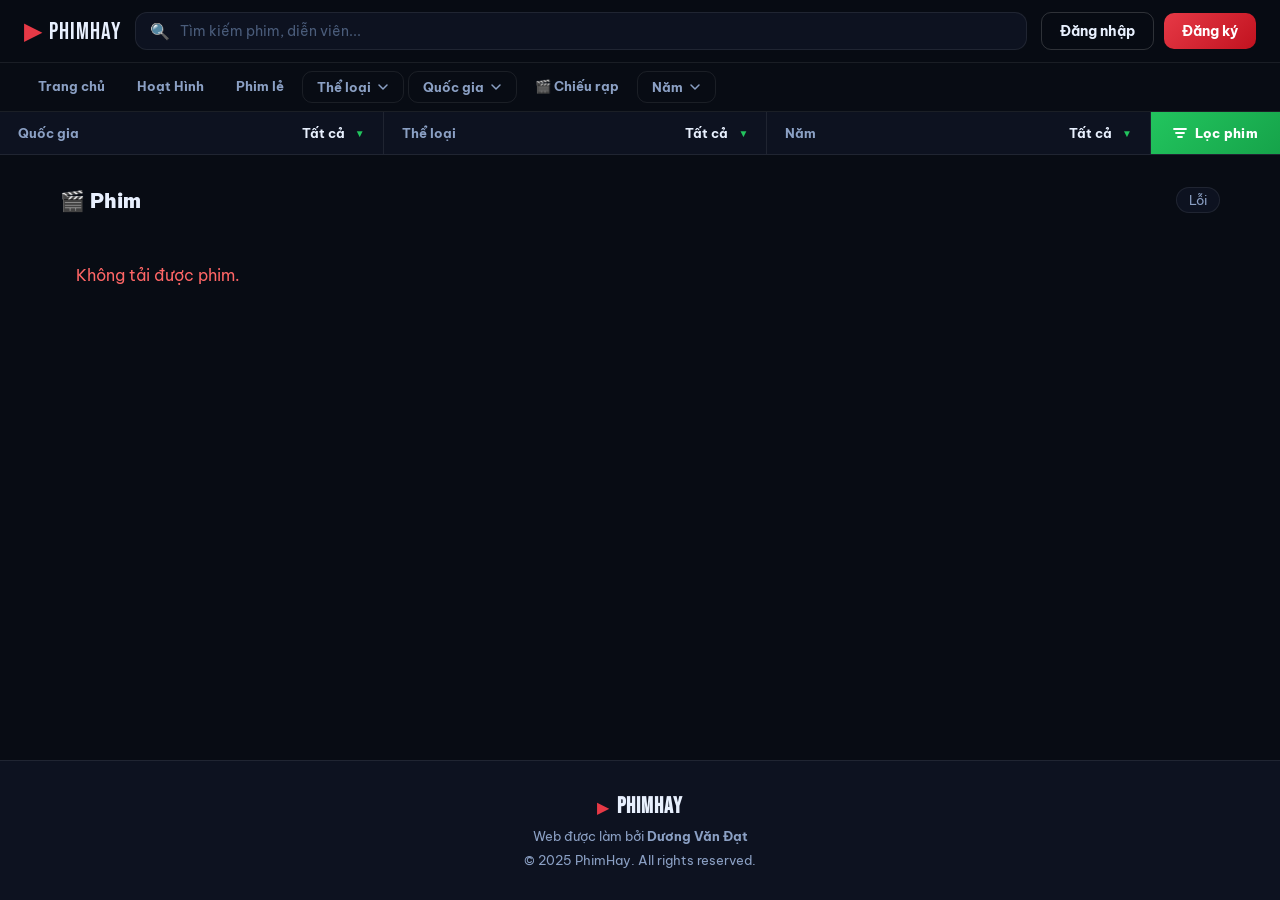
<file: front-end/xem6.html>
﻿<!DOCTYPE html>
<html lang="vi">
<head>
  <meta charset="UTF-8" />
  <meta name="viewport" content="width=device-width, initial-scale=1.0" />
  <title>Phim - PhimHay</title>
  <link rel="preconnect" href="https://fonts.googleapis.com">
  <link href="https://fonts.googleapis.com/css2?family=Be+Vietnam+Pro:wght@400;500;600;700;800;900&family=Bebas+Neue&display=swap" rel="stylesheet">
  <link rel="stylesheet" href="style9.css">
</head>
<body>

  <!-- HEADER -->
  <header class="topbar">
    <a class="brand" href="index.html"><span class="brand-icon">▶</span>PhimHay</a>
    <form class="searchbar" action="#" role="search">
      <span class="search-icon">🔍</span>
      <input type="search" placeholder="Tìm kiếm phim, diễn viên..." />
    </form>
    <div class="auth" id="auth">
      <button class="btn btn-ghost" id="openLogin">Đăng nhập</button>
      <a class="btn btn-primary" href="xem5.html">Đăng ký</a>
    </div>
  </header>

  <!-- NAVBAR -->
  <nav class="navbar">
    <a class="nav-link" href="index.html">Trang chủ</a>
    <a class="nav-link" href="xem6.html?type=tittleType&value=HOAT_HINH">Hoạt Hình</a>
    <a class="nav-link" href="xem6.html?type=tittleType&value=PHIM_LE">Phim lẻ</a>

    <div class="dd">
      <button class="dd-btn" type="button">
        Thể loại
        <svg width="12" height="12" viewBox="0 0 12 12" fill="none">
          <path d="M2 4l4 4 4-4" stroke="currentColor" stroke-width="1.5" stroke-linecap="round" stroke-linejoin="round"/>
        </svg>
      </button>
      <div class="dd-menu cols3">
        <a href="xem6.html?type=genre&value=Hành động">🔥 Hành động</a>
        <a href="xem6.html?type=genre&value=Hình sự">🔍 Hình sự</a>
        <a href="xem6.html?type=genre&value=Kinh dị">👻 Kinh dị</a>
        <a href="xem6.html?type=genre&value=Bí ẩn">🌙 Bí ẩn</a>
        <a href="xem6.html?type=genre&value=Tình cảm">💕 Tình cảm</a>
        <a href="xem6.html?type=genre&value=Hài hước">😂 Hài hước</a>
        <a href="xem6.html?type=genre&value=Viễn tưởng">🚀 Viễn tưởng</a>
        <a href="xem6.html?type=genre&value=Cổ trang">⚔️ Cổ trang</a>
        <a href="xem6.html?type=genre&value=Hoạt hình">🎨 Hoạt hình</a>
        <a href="xem6.html?type=genre&value=Gia đình">👨‍👩‍👧 Gia đình</a>
        <a href="xem6.html?type=genre&value=Âm nhạc">🎵 Âm nhạc</a>
        <a href="xem6.html?type=genre&value=Phiêu lưu">🗺️ Phiêu lưu</a>
      </div>
    </div>

    <div class="dd">
      <button class="dd-btn" type="button">
        Quốc gia
        <svg width="12" height="12" viewBox="0 0 12 12" fill="none">
          <path d="M2 4l4 4 4-4" stroke="currentColor" stroke-width="1.5" stroke-linecap="round" stroke-linejoin="round"/>
        </svg>
      </button>
      <div class="dd-menu">
        <a href="xem6.html?type=country&value=Vietnam">🇻🇳 Việt Nam</a>
        <a href="xem6.html?type=country&value=Korea">🇰🇷 Hàn Quốc</a>
        <a href="xem6.html?type=country&value=China">🇨🇳 Trung Quốc</a>
        <a href="xem6.html?type=country&value=Japan">🇯🇵 Nhật Bản</a>
        <a href="xem6.html?type=country&value=Thailand">🇹🇭 Thái Lan</a>
        <a href="xem6.html?type=country&value=USA">🌎 Âu Mỹ</a>
      </div>
    </div>

    <a class="nav-link" href="xem6.html?type=tittleType&value=PHIM_CHIEU_RAP">🎬 Chiếu rạp</a>

    <div class="dd">
      <button class="dd-btn" type="button">
        Năm
        <svg width="12" height="12" viewBox="0 0 12 12" fill="none">
          <path d="M2 4l4 4 4-4" stroke="currentColor" stroke-width="1.5" stroke-linecap="round" stroke-linejoin="round"/>
        </svg>
      </button>
      <div class="dd-menu">
        <a href="xem6.html?type=year&value=2026">2026</a>
        <a href="xem6.html?type=year&value=2025">2025</a>
        <a href="xem6.html?type=year&value=2024">2024</a>
        <a href="xem6.html?type=year&value=2023">2023</a>
        <a href="xem6.html?type=year&value=2022">2022</a>
        <a href="xem6.html?type=year&value=2021">2021</a>
      </div>
    </div>
  </nav>

  <!-- FILTER BAR -->
  <div class="filter-bar">
    <div class="filter-select-group">

      <div class="fsel" id="fsel-quoc-gia">
        <span class="fsel-label">Quốc gia</span>
        <span style="display:flex;align-items:center;gap:4px;">
          <span class="fsel-val" id="val-quoc-gia">Tất cả</span>
          <span class="fsel-arrow">▼</span>
        </span>
        <div class="fsel-dropdown" id="drop-quoc-gia">
          <div class="fsel-dropdown-item active" data-val="Tất cả">Tất cả <span class="check">✔</span></div>
          <div class="fsel-dropdown-item" data-val="Vietnam">🇻🇳 Việt Nam</div>
          <div class="fsel-dropdown-item" data-val="Korea">🇰🇷 Hàn Quốc</div>
          <div class="fsel-dropdown-item" data-val="China">🇨🇳 Trung Quốc</div>
          <div class="fsel-dropdown-item" data-val="Japan">🇯🇵 Nhật Bản</div>
          <div class="fsel-dropdown-item" data-val="Thailand">🇹🇭 Thái Lan</div>
          <div class="fsel-dropdown-item" data-val="USA">🌎 Âu Mỹ</div>
          <div class="fsel-dropdown-item" data-val="India">🇮🇳 Ấn Độ</div>
          <div class="fsel-dropdown-item" data-val="Hong Kong">🇭🇰 Hồng Kông</div>
        </div>
      </div>

      <div class="fsel" id="fsel-the-loai">
        <span class="fsel-label">Thể loại</span>
        <span style="display:flex;align-items:center;gap:4px;">
          <span class="fsel-val" id="val-the-loai">Tất cả</span>
          <span class="fsel-arrow">▼</span>
        </span>
        <div class="fsel-dropdown" id="drop-the-loai">
          <div class="fsel-dropdown-item active" data-val="Tất cả">Tất cả <span class="check">✔</span></div>
          <div class="fsel-dropdown-item" data-val="Hành động">🔥 Hành động</div>
          <div class="fsel-dropdown-item" data-val="Hình sự">🔍 Hình sự</div>
          <div class="fsel-dropdown-item" data-val="Kinh dị">👻 Kinh dị</div>
          <div class="fsel-dropdown-item" data-val="Tình cảm">💕 Tình cảm</div>
          <div class="fsel-dropdown-item" data-val="Hài hước">😂 Hài hước</div>
          <div class="fsel-dropdown-item" data-val="Viễn tưởng">🚀 Viễn tưởng</div>
          <div class="fsel-dropdown-item" data-val="Cổ trang">⚔️ Cổ trang</div>
          <div class="fsel-dropdown-item" data-val="Hoạt hình">🎨 Hoạt hình</div>
          <div class="fsel-dropdown-item" data-val="Gia đình">👨‍👩‍👧 Gia đình</div>
          <div class="fsel-dropdown-item" data-val="Phiêu lưu">🗺️ Phiêu lưu</div>
        </div>
      </div>

      <div class="fsel" id="fsel-nam">
        <span class="fsel-label">Năm</span>
        <span style="display:flex;align-items:center;gap:4px;">
          <span class="fsel-val" id="val-nam">Tất cả</span>
          <span class="fsel-arrow">▼</span>
        </span>
        <div class="fsel-dropdown" id="drop-nam">
          <div class="fsel-dropdown-item active" data-val="Tất cả">Tất cả <span class="check">✔</span></div>
          <div class="fsel-dropdown-item" data-val="2026">2026</div>
          <div class="fsel-dropdown-item" data-val="2025">2025</div>
          <div class="fsel-dropdown-item" data-val="2024">2024</div>
          <div class="fsel-dropdown-item" data-val="2023">2023</div>
          <div class="fsel-dropdown-item" data-val="2022">2022</div>
          <div class="fsel-dropdown-item" data-val="2021">2021</div>
          <div class="fsel-dropdown-item" data-val="2020">2020</div>
          <div class="fsel-dropdown-item" data-val="2019">2019</div>
          <div class="fsel-dropdown-item" data-val="2018">2018 trở về trước</div>
        </div>
      </div>

    </div>

    <button class="filter-apply-btn" id="applyFilter">
      <svg width="14" height="14" viewBox="0 0 14 14" fill="none">
        <path d="M1 3h12M3 7h8M5 11h4" stroke="currentColor" stroke-width="1.8" stroke-linecap="round"/>
      </svg>
      Lọc phim
    </button>
  </div>

  <div class="active-filters" id="activeTags"></div>

  <main class="page">
    <section class="section">
      <div class="sec-head">
        <h2 id="pageTitle">🎬 Phim</h2>
        <span class="result-count" id="resultCount">Đang tải...</span>
      </div>
      <div class="movie-grid" id="movieGrid">
        <p style="color:#aaa;padding:1rem;grid-column:1/-1;">Đang tải phim...</p>
      </div>
      <div class="pagination" id="pagination"></div>
    </section>
  </main>

  <footer class="footer">
    <div class="footer-inner">
      <div class="footer-brand"><span class="brand-icon">▶</span><h3>PhimHay</h3></div>
      <p>Web được làm bởi <strong>Dương Văn Đạt</strong></p>
      <p class="footer-copy">© 2025 PhimHay. All rights reserved.</p>
    </div>
  </footer>

  <script>
    const BASE_URL = "http://localhost:8080";
    let currentPage = 0;
    const PAGE_SIZE = 12;

    const filterState = {
      "quoc-gia": "Tất cả",
      "the-loai": "Tất cả",
      "nam":      "Tất cả"
    };

    let currenttittleType = null;

    const labelMap = {
      "quoc-gia": "Quốc gia",
      "the-loai": "Thể loại",
      "nam":      "Năm"
    };

    const displayCountry = {
      "Vietnam": "Việt Nam", "Korea": "Hàn Quốc", "China": "Trung Quốc",
      "Japan": "Nhật Bản", "Thailand": "Thái Lan", "USA": "Âu Mỹ",
      "India": "Ấn Độ", "Hong Kong": "Hồng Kông"
    };

    const titleLabelMap = {
      "tittleType": {
        "PHIM_LE":        "🎬 Phim Lẻ",
        "PHIM_CHIEU_RAP": "🎬 Chiếu Rạp",
        "HOAT_HINH":      "🎨 Hoạt Hình",
      },
      "country": {
        "Vietnam":   "🇻🇳 Phim Việt Nam",
        "Korea":     "🇰🇷 Phim Hàn Quốc",
        "China":     "🇨🇳 Phim Trung Quốc",
        "Japan":     "🇯🇵 Phim Nhật Bản",
        "Thailand":  "🇹🇭 Phim Thái Lan",
        "USA":       "🌎 Phim Âu Mỹ",
        "India":     "🇮🇳 Phim Ấn Độ",
        "Hong Kong": "🇭🇰 Phim Hồng Kông"
      }
    };

    // ========== ĐỌC PARAMS TỪ URL ==========
    function applyParamsFromUrl() {
      const params = new URLSearchParams(window.location.search);
      const type  = params.get("type");
      const value = params.get("value");
      const titleEl = document.getElementById("pageTitle");

      if (!type) return;

      if (titleLabelMap[type] && titleLabelMap[type][value]) {
        titleEl.textContent = titleLabelMap[type][value];
      } else if (type === "genre")     { titleEl.textContent = `🎭 Thể loại: ${value}`; }
        else if (type === "year")      { titleEl.textContent = `📅 Năm ${value}`; }
        else if (type === "tim-kiem")  { titleEl.textContent = `🔍 Kết quả: "${value}"`; }

      if (type === "tittleType") {
        currenttittleType = value;
      } else if (type === "country") {
        setFilter("quoc-gia", value);
      } else if (type === "genre") {
        setFilter("the-loai", value);
      } else if (type === "year") {
        setFilter("nam", value);
      }
    }

    // ========== BUILD PAYLOAD GỬI LÊN API CUSTOM ==========
    function buildFilterPayload() {
      const params = new URLSearchParams(window.location.search);
      const type  = params.get("type");
      const value = params.get("value");

      const payload = {
        sortBy: "views",
        sortDir: "desc"
      };

      if (type === "tittleType" && value) {
        payload.tittleType = value;
      } else if (type === "country" && value) {
        payload.country = value;
      } else if (type === "genre" && value) {
        payload.genre = value;
      } else if (type === "year" && value) {
        payload.year = parseInt(value, 10);
      } else if (type === "name" && value) {
        payload.name = value;
      }

      const country = filterState["quoc-gia"];
      const genre   = filterState["the-loai"];
      const year    = filterState["nam"];

      if (country !== "Tất cả") payload.country = country;
      if (genre   !== "Tất cả") payload.genre   = genre;
      if (year    !== "Tất cả") payload.year     = parseInt(year, 10);

      return payload;
    }

    // ========== SET FILTER UI ==========
    function setFilter(key, val) {
      filterState[key] = val;

      const fsel = document.getElementById("fsel-" + key);
      if (!fsel) return;

      const valueEl = fsel.querySelector(".fsel-val");
      if (valueEl) valueEl.textContent = displayCountry[val] || val;

      const drop = fsel.querySelector(".fsel-dropdown");
      if (!drop) return;

      drop.querySelectorAll(".fsel-dropdown-item").forEach(function (item) {
        item.classList.remove("active");
        const chk = item.querySelector(".check");
        if (chk) chk.remove();
        if (item.dataset.val === val) {
          item.classList.add("active");
          item.insertAdjacentHTML("beforeend", '<span class="check">✔</span>');
        }
      });
    }

    // ========== ACTIVE TAGS ==========
    function renderActiveTags() {
      const container = document.getElementById("activeTags");
      let tags = "";
      Object.keys(filterState).forEach(function (key) {
        if (filterState[key] !== "Tất cả") {
          const displayVal = displayCountry[filterState[key]] || filterState[key];
          tags += `<span class="atag">${labelMap[key]}: ${displayVal}<span class="atag-remove" data-key="${key}">✕</span></span>`;
        }
      });
      container.innerHTML = tags;

      container.querySelectorAll(".atag-remove").forEach(function (btn) {
        btn.addEventListener("click", function () {
          const key = btn.dataset.key;
          filterState[key] = "Tất cả";
          const fsel = document.getElementById("fsel-" + key);
          if (fsel) {
            const valueEl = fsel.querySelector(".fsel-val");
            if (valueEl) valueEl.textContent = "Tất cả";
            const drop = fsel.querySelector(".fsel-dropdown");
            if (drop) {
              drop.querySelectorAll(".fsel-dropdown-item").forEach(function (i) {
                i.classList.remove("active");
                const chk = i.querySelector(".check");
                if (chk) chk.remove();
              });
              const first = drop.querySelector(".fsel-dropdown-item");
              if (first) { first.classList.add("active"); first.insertAdjacentHTML("beforeend", '<span class="check">✔</span>'); }
            }
          }
          currentPage = 0;
          renderActiveTags();
          loadMovies(0);
        });
      });
    }

    // ========== RENDER CARD ==========
    async function getPosterUrl(movieId) {
      let url = "image/a1.jpg";
      try {
        const r = await fetch(`${BASE_URL}/movies/image/video/${movieId}?kind=POSTER`);
        if (r.ok) { const t = (await r.text()).trim(); if (t) url = t; }
      } catch (e) {}
      return url;
    }

    async function renderMovieCard(movie) {
      const year = (movie.releseDate || movie.releaseDate || "").substring(0, 4);
      const name = movie.name || "Không tên";
      const ori  = movie.originalName || movie.original_name || "";
      const sub  = [ori, year].filter(Boolean).join(" • ");
      const img  = await getPosterUrl(movie.id);
      return `
        <a class="poster" href="xemphim.html?id=${movie.id}">
          <div class="poster-thumb">
            <img src="${img}" loading="lazy" alt="${name}" />
            <div class="poster-overlay"><span class="play-btn">▶</span></div>
            <span class="badge">HD</span>
          </div>
          <div class="poster-info"><h3>${name}</h3><p>${sub}</p></div>
        </a>`;
    }

    // ========== PAGINATION ==========
    function renderPagination(total, current) {
      const totalPages = Math.ceil(total / PAGE_SIZE);
      const el = document.getElementById("pagination");
      if (totalPages <= 1) { el.innerHTML = ""; return; }
      let html = "";
      for (let i = 0; i < totalPages; i++) {
        html += `<button class="page-btn ${i === current ? "active" : ""}" data-page="${i}">${i + 1}</button>`;
      }
      el.innerHTML = html;
      el.querySelectorAll(".page-btn").forEach(function (btn) {
        btn.addEventListener("click", function () {
          currentPage = parseInt(this.dataset.page, 10);
          loadMovies(currentPage);
          window.scrollTo({ top: 0, behavior: "smooth" });
        });
      });
    }

    // ========== LOAD PHIM ==========
    async function loadMovies(page = 0) {
      const grid    = document.getElementById("movieGrid");
      const countEl = document.getElementById("resultCount");
      const pagEl   = document.getElementById("pagination");

      grid.innerHTML = "<p style='color:#aaa;padding:1rem;grid-column:1/-1;'>Đang tải phim...</p>";

      try {
        const payload = buildFilterPayload();
        console.log("Payload:", payload);

        const res = await fetch(`${BASE_URL}/api/tittles/custom`, {
          method: "POST",
          headers: { "Content-Type": "application/json" },
          body: JSON.stringify(payload)
        });

        if (!res.ok) throw new Error("Lỗi API");
        let movies = await res.json();
        if (!Array.isArray(movies)) movies = [];

        if (filterState["nam"] === "2018") {
          movies = movies.filter(function (m) {
            return parseInt((m.releseDate || m.releaseDate || "").substring(0, 4), 10) <= 2018;
          });
        }

        if (!movies.length) {
          grid.innerHTML = "<p style='color:#aaa;padding:1rem;grid-column:1/-1;'>Không có phim phù hợp.</p>";
          countEl.textContent = "0 phim";
          pagEl.innerHTML = "";
          return;
        }

        const total = movies.length;
        const paged = movies.slice(page * PAGE_SIZE, (page + 1) * PAGE_SIZE);
        countEl.textContent = `${total} phim`;
        grid.innerHTML = (await Promise.all(paged.map(renderMovieCard))).join("");
        renderPagination(total, page);

      } catch (err) {
        console.error(err);
        grid.innerHTML = "<p style='color:#f66;padding:1rem;grid-column:1/-1;'>Không tải được phim.</p>";
        countEl.textContent = "Lỗi";
        pagEl.innerHTML = "";
      }
    }

    // ========== AUTH ==========
    async function loadme() {
      const token = localStorage.getItem("accessToken");
      if (!token) return;
      try {
        const res = await fetch(`${BASE_URL}/api/me`, { headers: { "Authorization": `Bearer ${token}` } });
        if (!res.ok) { localStorage.removeItem("accessToken"); return; }
        const me = await res.json();
        let avatarUrl = "image/a9.jpg";
        try {
          const r = await fetch(`${BASE_URL}/movies/image/user`, { headers: { "Authorization": `Bearer ${token}` } });
          if (r.ok) { const t = (await r.text()).trim(); if (t) avatarUrl = t; }
        } catch (e) {}
        document.getElementById("auth").innerHTML = `
          <a href="xem7.html" class="user-info">
            <img src="${avatarUrl}" class="user-avatar" alt="User" />
            <span class="user-name">${me.fullname || "User"}</span>
          </a>`;
      } catch (err) { console.error(err); }
    }

    // ========== SETUP ==========
    function setupFilterDropdowns() {
      document.querySelectorAll(".fsel").forEach(function (fsel) {
        fsel.addEventListener("click", function (e) {
          e.stopPropagation();
          const wasOpen = fsel.classList.contains("open");
          document.querySelectorAll(".fsel").forEach(function (f) { f.classList.remove("open"); });
          if (!wasOpen) fsel.classList.add("open");
        });
      });
      document.addEventListener("click", function () {
        document.querySelectorAll(".fsel").forEach(function (f) { f.classList.remove("open"); });
      });
      document.querySelectorAll(".fsel-dropdown-item").forEach(function (item) {
        item.addEventListener("click", function (e) {
          e.stopPropagation();
          const fsel = item.closest(".fsel");
          if (!fsel) return;
          setFilter(fsel.id.replace("fsel-", ""), item.dataset.val);
          fsel.classList.remove("open");
          renderActiveTags();
        });
      });
    }

    function setupNavbarDropdowns() {
      document.querySelectorAll(".dd").forEach(function (dd) {
        const btn = dd.querySelector(".dd-btn");
        if (!btn) return;
        btn.addEventListener("click", function (e) {
          e.stopPropagation();
          const wasOpen = dd.classList.contains("open");
          document.querySelectorAll(".dd").forEach(function (d) { d.classList.remove("open"); });
          if (!wasOpen) dd.classList.add("open");
        });
      });
      document.addEventListener("click", function () {
        document.querySelectorAll(".dd").forEach(function (d) { d.classList.remove("open"); });
      });
    }

    function init() {
      setupFilterDropdowns();
      setupNavbarDropdowns();
      applyParamsFromUrl();
      renderActiveTags();
      document.getElementById("applyFilter").addEventListener("click", function () {
        currentPage = 0;
        loadMovies(0);
        window.scrollTo({ top: 0, behavior: "smooth" });
      });
      loadMovies();
      loadme();
    }

    init();
  </script>
</body>
</html>
</file>
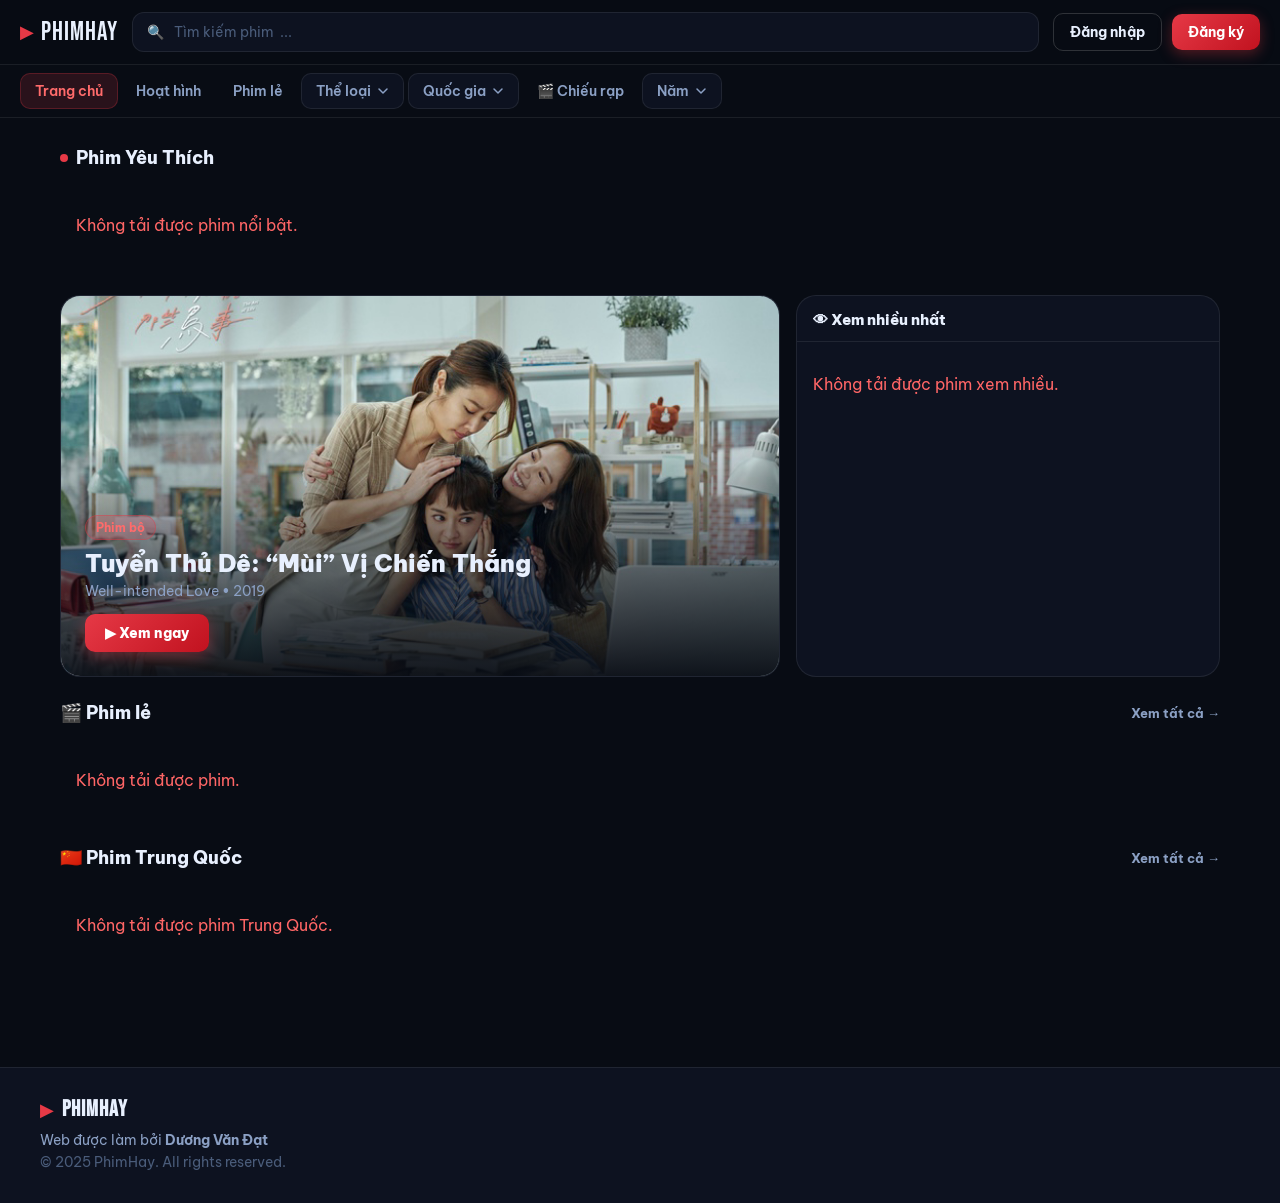
<file: front-end/xemphim.html>
﻿<!DOCTYPE html>
<html lang="vi">
<head>
  <meta charset="UTF-8" />
  <meta name="viewport" content="width=device-width, initial-scale=1.0" />
  <title>Chi tiết phim - PhimHay</title>
  <link rel="preconnect" href="https://fonts.googleapis.com">
  <link href="https://fonts.googleapis.com/css2?family=Be+Vietnam+Pro:wght@300;400;500;600;700;800;900&family=Bebas+Neue&display=swap" rel="stylesheet">
  <link rel="stylesheet" href="style3.css">
  <style>
    .btn-favour .heart-icon {
      font-size: 18px;
      display: inline-block;
      transition: transform 0.25s cubic-bezier(.36,.07,.19,.97);
    }
    .btn-favour.pop .heart-icon {
      animation: heartPop 0.35s ease;
    }
    @keyframes heartPop {
      0%   { transform: scale(1); }
      40%  { transform: scale(1.6); }
      70%  { transform: scale(0.85); }
      100% { transform: scale(1); }
    }
    .favour-count {
      font-size: 13px;
      font-weight: 600;
      opacity: 0.85;
    }
  </style>
</head>
<body>

<!-- HEADER -->
<header class="topbar">
  <a class="brand" href="index.html"><span class="brand-icon">▶</span>PhimHay</a>
  <form id="searchForm" class="searchbar" action="#" role="search">
    <span class="search-icon">🔍</span>
    <input id="searchInput" type="search" placeholder="Tìm kiếm phim  ..." />
  </form>
  <div class="auth" id="auth">
    <button class="btn btn-ghost" id="openLogin">Đăng nhập</button>
    <a class="btn btn-primary" href="xem5.html">Đăng ký</a>
  </div>
</header>

<!-- NAVBAR -->
<nav class="navbar">
  <a class="nav-link" href="index.html">Trang chủ</a>
  <a class="nav-link" href="xem6.html?type=tittleType&value=HOAT_HINH">Hoạt Hình</a>
  <a class="nav-link" href="xem6.html?type=tittleType&value=PHIM_LE">Phim lẻ</a>
  <div class="dd">
    <button class="dd-btn" type="button">Thể loại
      <svg width="12" height="12" viewBox="0 0 12 12" fill="none"><path d="M2 4l4 4 4-4" stroke="currentColor" stroke-width="1.5" stroke-linecap="round" stroke-linejoin="round"/></svg>
    </button>
    <div class="dd-menu cols3">
      <a href="xem6.html?type=genre&value=H%C3%A0nh%20%C4%91%E1%BB%99ng">Hành động</a>
      <a href="xem6.html?type=genre&value=H%C3%ACnh%20s%E1%BB%B1">Hình sự</a>
      <a href="xem6.html?type=genre&value=Kinh%20d%E1%BB%8B">Kinh dị</a>
      <a href="xem6.html?type=genre&value=B%C3%AD%20%E1%BA%A9n">Bí ẩn</a>
      <a href="xem6.html?type=genre&value=T%C3%ACnh%20c%E1%BA%A3m">Tình cảm</a>
      <a href="xem6.html?type=genre&value=H%C3%A0i%20h%C6%B0%E1%BB%9Bc">Hài hước</a>
      <a href="xem6.html?type=genre&value=Vi%E1%BB%85n%20t%C6%B0%E1%BB%9Fng">Viễn tưởng</a>
      <a href="xem6.html?type=genre&value=C%E1%BB%95%20trang">Cổ trang</a>
      <a href="xem6.html?type=genre&value=Ho%E1%BA%A1t%20h%C3%ACnh">Hoạt hình</a>
      <a href="xem6.html?type=genre&value=Gia%20%C4%91%C3%ACnh">Gia đình</a>
      <a href="xem6.html?type=genre&value=%C3%82m%20nh%E1%BA%A1c">Âm nhạc</a>
      <a href="xem6.html?type=genre&value=Phi%C3%AAu%20l%C6%B0u">Phiêu lưu</a>
    </div>
  </div>
  <div class="dd">
    <button class="dd-btn" type="button">Quốc gia
      <svg width="12" height="12" viewBox="0 0 12 12" fill="none"><path d="M2 4l4 4 4-4" stroke="currentColor" stroke-width="1.5" stroke-linecap="round" stroke-linejoin="round"/></svg>
    </button>
    <div class="dd-menu">
      <a href="xem6.html?type=country&value=Vietnam">🇻🇳 Việt Nam</a>
      <a href="xem6.html?type=country&value=Korea">🇰🇷 Hàn Quốc</a>
      <a href="xem6.html?type=country&value=China">🇨🇳 Trung Quốc</a>
      <a href="xem6.html?type=country&value=Japan">🇯🇵 Nhật Bản</a>
      <a href="xem6.html?type=country&value=Thailand">🇹🇭 Thái Lan</a>
      <a href="xem6.html?type=country&value=USA">🌎 Âu Mỹ</a>
    </div>
  </div>
  <a class="nav-link" href="xem6.html?type=tittleType&value=PHIM_CHIEU_RAP">🎬 Chiếu rạp</a>
  <div class="dd">
    <button class="dd-btn" type="button">Năm
      <svg width="12" height="12" viewBox="0 0 12 12" fill="none"><path d="M2 4l4 4 4-4" stroke="currentColor" stroke-width="1.5" stroke-linecap="round" stroke-linejoin="round"/></svg>
    </button>
    <div class="dd-menu">
      <a href="#">2026</a>
      <a href="xem6.html?type=year&value=2025">2025</a>
      <a href="xem6.html?type=year&value=2024">2024</a>
      <a href="xem6.html?type=year&value=2023">2023</a>
      <a href="xem6.html?type=year&value=2022">2022</a>
      <a href="xem6.html?type=year&value=2021">2021</a>
    </div>
  </div>
</nav>

<!-- MAIN -->
<main class="page">
  <div class="detail-layout">

    <!-- CỘT TRÁI -->
    <div class="detail-left">

      <!-- HERO -->
      <section class="detail-hero">
        <div class="detail-poster">
          <img src="image/merv-thumb.jpg" alt="Poster phim" id="posterImg"/>
        </div>
        <div class="detail-info">
          <h1 class="detail-title" id="movieTitle">...</h1>
          <div class="detail-tags" id="movieTags"></div>
          <div class="detail-meta-list">
            <div class="meta-row">
              <span class="meta-label">Trạng thái</span>
              <span class="meta-value meta-green" id="movieStatus">...</span>
            </div>
            <div class="meta-row">
              <span class="meta-label">Đạo diễn</span>
              <span class="meta-value" id="movieDirector">...</span>
            </div>
            <div class="meta-row">
              <span class="meta-label">Diễn viên</span>
              <span class="meta-value" id="movieActors">...</span>
            </div>
            <div class="meta-row">
              <span class="meta-label">Thời lượng</span>
              <span class="meta-value" id="movieDuration">...</span>
            </div>
            <div class="meta-row">
              <span class="meta-label">Quốc gia</span>
              <span class="meta-value" id="movieCountry">...</span>
            </div>
          </div>

          <!-- ACTION BUTTONS -->
          <div class="detail-actions">
            <a class="btn-watch" id="watchBtn" href="#">▶ Xem ngay</a>

            <!-- NÚT YÊU THÍCH -->
            <button class="btn-favour" id="btnFavour" type="button" disabled title="Đăng nhập để yêu thích">
              <span class="heart-icon">🤍</span>
              <span id="favourLabel">Yêu thích</span>
              <span class="favour-count" id="favourCount"></span>
            </button>
          </div>
        </div>
      </section>

      <!-- NỘI DUNG + THUMBNAIL -->
      <section class="detail-card">
        <h2 class="card-section-title">📖 Nội dung phim</h2>
        <p class="detail-desc" id="movieDesc">Đang tải...</p>
        <img id="thumbImg" src="image/merv-thumb.jpg" alt="Thumbnail phim" class="thumb-img"/>
      </section>

      <!-- BÌNH LUẬN -->
      <section class="detail-card">
        <h2 class="card-section-title">💬 Bình luận</h2>

        <div class="comment-form-wrap">
          <textarea id="commentInput" class="comment-input" placeholder="Chia sẻ cảm nhận của bạn về bộ phim này..."></textarea>
          <div class="comment-form-footer">
            <button id="submitComment" class="btn-comment">✈ Gửi bình luận</button>
          </div>
        </div>

        <div class="comment-list" id="commentList">
          <div class="comment-empty">
            <div class="comment-empty-icon">💬</div>
            <p>Đang tải bình luận...</p>
          </div>
        </div>
      </section>

    </div>

    <!-- CỘT PHẢI -->
    <aside class="detail-sidebar">
      <div class="sidebar-card">
        <h3 class="sidebar-title">👁 Xem nhiều nhất</h3>
        <div class="rank-list" id="mostViewedList">
          <p style="color:#aaa;padding:8px 14px;">Đang tải phim xem nhiều...</p>
        </div>
      </div>
    </aside>

  </div>
</main>

<!-- FOOTER -->
<footer class="footer">
  <div class="footer-inner">
    <div class="footer-brand"><span class="brand-icon">▶</span><h3>PhimHay</h3></div>
    <p>Web được làm bởi <strong>Dương Văn Đạt</strong></p>
    <p class="footer-copy">© 2025 PhimHay. All rights reserved.</p>
  </div>
</footer>

<script>
// ── INIT ──────────────────────────────────────────────────────────────────────
const params  = new URLSearchParams(window.location.search);
const movieId = params.get("id");
if (!movieId) window.location.href = "index.html";

document.getElementById("watchBtn").href = `xem.html?id=${movieId}`;
const BASE_URL = "http://localhost:8080";

const getToken  = () => localStorage.getItem("accessToken") || "";
const getUserId = () => localStorage.getItem("userId") ? parseInt(localStorage.getItem("userId")) : null;
const authHdr   = () => ({ "Authorization": `Bearer ${getToken()}` });

// ── SEARCH ────────────────────────────────────────────────────────────────────
document.getElementById("searchForm").addEventListener("submit", function(e) {
  e.preventDefault();
  const q = document.getElementById("searchInput").value.trim();
  if (q) window.location.href = `xem6.html?type=name&value=${encodeURIComponent(q)}`;
});

// ── LOAD USER ─────────────────────────────────────────────────────────────────
async function loadme() {
  const token = getToken();
  if (!token) return;
  try {
    const res = await fetch(`${BASE_URL}/api/me`, { headers: authHdr() });
    if (!res.ok) { localStorage.removeItem("accessToken"); return; }
    const me = await res.json();

    // Lưu userId để dùng cho yêu thích & comment
    if (me.id) localStorage.setItem("userId", me.id);

    let avatarUrl = "image/a9.jpg";
    try {
      const r = await fetch(`${BASE_URL}/movies/image/user`, { headers: authHdr() });
      if (r.ok) avatarUrl = (await r.text()).trim() || avatarUrl;
    } catch (e) {}

    document.getElementById("auth").innerHTML = `
      <a href="xem1.html" class="user-info">
        <img src="${avatarUrl}" class="user-avatar" alt="User"/>
        <span class="user-name">${me.fullname}</span>
      </a>`;

    // Khởi động nút yêu thích với userId thực
    initFavour(me.id);
  } catch (err) { console.error(err); }
}

// ── YÊU THÍCH ─────────────────────────────────────────────────────────────────
let isFavourited = false;
let favourLoading = false;

async function initFavour(userId) {
  const btn = document.getElementById("btnFavour");
  btn.disabled = false;
  btn.title = "";

  // 1. Kiểm tra đã yêu thích chưa: GET /api/favour/check/{userId}/{tittleId}
  try {
    const res = await fetch(`${BASE_URL}/api/favour/check/${userId}/${movieId}`);
    if (res.ok) isFavourited = await res.json(); // true / false
  } catch (e) { console.error("Lỗi check favour:", e); }

  updateFavourBtn();

  // 2. Hiện số lượt yêu thích
  loadFavourCount();
}

async function loadFavourCount() {
    try {
        const res = await fetch(`${BASE_URL}/api/favour/count?id=${movieId}`);

        if (!res.ok) {
            console.error("Lỗi load count:", res.status);
            return;
        }

        const totalFavour = Number(await res.text());

        document.getElementById("favourCount").textContent =
            totalFavour > 0 ? `(${totalFavour})` : "";

    } catch (e) {
        console.error("Lỗi load favour count:", e);
    }
}

function updateFavourBtn() {
  const btn   = document.getElementById("btnFavour");
  const heart = btn.querySelector(".heart-icon");
  const label = document.getElementById("favourLabel");
  if (isFavourited) {
    btn.classList.add("liked");
    heart.textContent = "❤️";
    label.textContent = "Đã yêu thích";
  } else {
    btn.classList.remove("liked");
    heart.textContent = "🤍";
    label.textContent = "Yêu thích";
  }
}

async function toggleFavour() {
  const userId = getUserId();
  if (!userId) {
    alert("Vui lòng đăng nhập để thêm phim vào danh sách yêu thích!");
    return;
  }
  if (favourLoading) return;
  favourLoading = true;

  const btn = document.getElementById("btnFavour");
  btn.disabled = true;

  try {
    if (isFavourited) {
      // Bỏ yêu thích → DELETE /api/favour/{userId}/{tittleId}
      const res = await fetch(`${BASE_URL}/api/favour/${userId}/${movieId}`, {
        method: "DELETE",
        headers: authHdr()
      });
      if (res.ok) {
        isFavourited = false;
      } else {
        alert("Không thể bỏ yêu thích. Vui lòng thử lại.");
      }
    } else {
      // Thêm yêu thích → POST /api/favour/{userId}/{tittleId}
      const res = await fetch(`${BASE_URL}/api/favour/${userId}/${movieId}`, {
        method: "POST",
        headers: authHdr()
      });
      if (res.ok) {
        isFavourited = true;
        // Animation tim nảy lên
        btn.classList.add("pop");
        setTimeout(() => btn.classList.remove("pop"), 400);
      } else {
        alert("Không thể thêm yêu thích. Vui lòng thử lại.");
      }
    }
    updateFavourBtn();
    await loadFavourCount();
  } catch (e) {
    alert("Lỗi kết nối.");
  } finally {
    btn.disabled = false;
    favourLoading = false;
  }
}

document.getElementById("btnFavour").addEventListener("click", toggleFavour);

// ── MOST VIEWED ───────────────────────────────────────────────────────────────
async function renderMostViewedItem(movie, index) {
  const name = movie.name || "Không tên";
  const originalName = movie.originalName || "";
  const year = movie.releseDate ? movie.releseDate.substring(0, 4) : "";
  let imageUrl = "image/a1.jpg";
  try {
    const res = await fetch(`${BASE_URL}/movies/image/video/${movie.id}?kind=POSTER`);
    if (res.ok) { const url = (await res.text()).trim(); if (url) imageUrl = url; }
  } catch (e) {}
  const rankClass = index === 0 ? "t1" : index === 1 ? "t2" : index === 2 ? "t3" : "";
  return `
    <a class="rank-item" href="xemphim.html?id=${movie.id}">
      <span class="rank-no ${rankClass}">${index + 1}</span>
      <img src="${imageUrl}" alt="${name}"/>
      <div class="rank-info">
        <h4>${name}</h4>
        <p>${[originalName, year].filter(Boolean).join(" • ")}</p>
        <span class="rank-meta">👁 ${movie.view ?? 0} lượt</span>
      </div>
    </a>`;
}

async function loadMostViewed() {
  const box = document.getElementById("mostViewedList");
  if (!box) return;
  try {
    const res = await fetch(`${BASE_URL}/api/tittles/custom`, {
      method: "POST",
      headers: { "Content-Type": "application/json" },
      body: JSON.stringify({ sortBy: "views", sortDir: "desc" })
    });
    if (!res.ok) throw new Error();
    const movies = await res.json();
    if (!Array.isArray(movies) || !movies.length) {
      box.innerHTML = `<p style="color:#aaa;padding:8px 14px;">Không có dữ liệu.</p>`;
      return;
    }
    const html = await Promise.all(movies.slice(0, 6).map((m, i) => renderMostViewedItem(m, i)));
    box.innerHTML = html.join("");
  } catch (err) {
    box.innerHTML = `<p style="color:#f66;padding:8px 14px;">Không tải được.</p>`;
  }
}

// ── LOAD PHIM ─────────────────────────────────────────────────────────────────
async function loadMovies() {
  try {
    const res = await fetch(`${BASE_URL}/api/tittles/${movieId}`);
    if (!res.ok) return;
    const m = await res.json();
    document.getElementById("movieTitle").textContent = m.name || "...";
    const year = m.releseDate ? m.releseDate.substring(0, 4) : "";
    let tagsHtml = (m.genres || []).map(g => `<span class="tag">${g}</span>`).join("");
    if (year) tagsHtml += `<span class="tag tag-year">${year}</span>`;
    document.getElementById("movieTags").innerHTML    = tagsHtml;
    document.getElementById("movieStatus").textContent = m.titleStatus || "...";
    const people    = m.people || [];
    const directors = people.filter(p => p.role === "AUTHOR").map(p => p.name).join(", ");
    const actors    = people.filter(p => p.role === "ACTOR").map(p => p.name).join(", ");
    document.getElementById("movieDirector").textContent = directors || "...";
    document.getElementById("movieActors").textContent   = actors    || "...";
    document.getElementById("movieDuration").textContent = m.duration ? `${m.duration} phút` : "...";
    document.getElementById("movieCountry").textContent  = m.country  || "...";
    document.getElementById("movieDesc").textContent     = m.description || "Chưa có mô tả.";
  } catch (err) { console.error(err); }
}

// ── LOAD ẢNH ──────────────────────────────────────────────────────────────────
async function loadPoster() {
  try {
    const res = await fetch(`${BASE_URL}/movies/image/video/${movieId}?kind=POSTER`);
    if (res.ok) { const u = (await res.text()).trim(); if (u) document.getElementById("posterImg").src = u; }
  } catch (e) {}
}
async function loadThumb() {
  try {
    const res = await fetch(`${BASE_URL}/movies/image/video/${movieId}?kind=IMAGE`);
    if (res.ok) { const u = (await res.text()).trim(); if (u) document.getElementById("thumbImg").src = u; }
  } catch (e) {}
}

// ── COMMENT HELPERS ───────────────────────────────────────────────────────────
const AV_LIST = ['av-blue','av-red','av-green','av-purple','av-amber'];
function avColor(name) {
  let s = 0; for (let i = 0; i < (name||'').length; i++) s += name.charCodeAt(i);
  return AV_LIST[s % AV_LIST.length];
}
function timeAgo(ds) {
  if (!ds) return '';
  const d = new Date(ds), diff = Math.floor((Date.now() - d) / 1000);
  if (diff < 60)    return 'Vừa xong';
  if (diff < 3600)  return `${Math.floor(diff/60)} phút trước`;
  if (diff < 86400) return `${Math.floor(diff/3600)} giờ trước`;
  return d.toLocaleDateString('vi-VN');
}
function escAttr(s) { return (s||'').replace(/'/g,"\\'"); }

// ── FETCH REPLIES (đệ quy) ────────────────────────────────────────────────────
async function fetchReplies(id) {
  try {
    const res = await fetch(`${BASE_URL}/api/comments/parent-comment/${id}`, { headers: authHdr() });
    if (!res.ok) return [];
    const list = await res.json();
    for (const r of list) r.replies = await fetchReplies(r.id);
    return list;
  } catch { return []; }
}

// ── RENDER COMMENT (đệ quy) ───────────────────────────────────────────────────
function renderNode(c, depth) {
  const av    = avColor(c.username);
  const ch    = (c.username||'U').charAt(0).toUpperCase();
  const admin = (c.username||'').toLowerCase().includes('admin');
  const badgeHtml = admin ? `<span class="badge badge-admin">Admin</span>` : '';
  const childHtml = (c.replies && c.replies.length)
    ? `<div class="replies-list">${c.replies.map(r => renderNode(r, depth+1)).join('')}</div>`
    : '';
  const replyFormHtml = `
    <div class="reply-form" id="rf-${c.id}">
      <textarea class="reply-input" placeholder="Trả lời ${escAttr(c.username)}..."></textarea>
      <div class="reply-form-actions">
        <button class="btn-cancel" onclick="closeReply(${c.id})">Hủy</button>
        <button class="btn-send-reply" onclick="postReply(${c.id})">Gửi</button>
      </div>
    </div>`;
  const footerHtml = `
    <div class="comment-footer">
      <button class="btn-action reply-btn" onclick="toggleReply(${c.id})">💬 Trả lời</button>
      <button class="btn-action like-btn" onclick="toggleLike(this)">♡ Thích</button>
    </div>`;

  if (depth === 0) {
    return `
      <div class="comment-item" data-id="${c.id}">
        <div class="comment-avatar ${av}">${ch}</div>
        <div class="comment-body">
          <div class="comment-header">
            <span class="comment-name">${c.username||'Khách'}</span>
            ${badgeHtml}
            <span class="comment-time">${timeAgo(c.date)}</span>
          </div>
          <p class="comment-text">${c.content||''}</p>
          ${footerHtml}${replyFormHtml}${childHtml}
        </div>
      </div>`;
  }
  return `
    <div class="reply-item" data-id="${c.id}">
      <div class="reply-avatar ${av}">${ch}</div>
      <div class="comment-body">
        <div class="reply-header">
          <span class="reply-name">${c.username||'Khách'}</span>
          ${badgeHtml}
          <span class="reply-time">${timeAgo(c.date)}</span>
        </div>
        <p class="reply-text">${c.content||''}</p>
        ${footerHtml}${replyFormHtml}${childHtml}
      </div>
    </div>`;
}

// ── LOAD COMMENTS ─────────────────────────────────────────────────────────────
async function loadComments() {
  const el = document.getElementById("commentList");
  el.innerHTML = `<div class="comment-empty"><div class="comment-empty-icon">⏳</div><p>Đang tải...</p></div>`;
  try {
    const res = await fetch(`${BASE_URL}/api/comments/tittle/${movieId}`);
    if (!res.ok) throw new Error();
    const list = await res.json();
    const roots = list.filter(c => !c.parentCommentId);
    if (!roots.length) {
      el.innerHTML = `<div class="comment-empty"><div class="comment-empty-icon">💬</div><p>Chưa có bình luận nào. Hãy là người đầu tiên!</p></div>`;
      return;
    }
    for (const c of roots) c.replies = await fetchReplies(c.id);
    el.innerHTML = roots.map(c => renderNode(c, 0)).join('');
  } catch {
    el.innerHTML = `<div class="comment-empty"><div class="comment-empty-icon">⚠️</div><p>Không tải được bình luận.</p></div>`;
  }
}

// ── POST COMMENT ──────────────────────────────────────────────────────────────
async function postComment() {
  const msg    = document.getElementById("commentInput").value.trim();
  const userId = getUserId();
  if (!userId) { alert('Vui lòng đăng nhập để bình luận'); return; }
  if (!msg)    { alert('Vui lòng nhập nội dung'); return; }
  try {
    const r = await fetch(`${BASE_URL}/api/comments`, {
      method: 'POST',
      headers: { 'Content-Type':'application/json', ...authHdr() },
      body: JSON.stringify({ tittleId: Number(movieId), userId: Number(userId), content: msg, date: new Date().toISOString() })
    });
    if (!r.ok) throw new Error();
    document.getElementById("commentInput").value = '';
    await loadComments();
  } catch { alert('Không gửi được bình luận.'); }
}

// ── POST REPLY ────────────────────────────────────────────────────────────────
async function postReply(parentId) {
  const form   = document.getElementById(`rf-${parentId}`);
  const input  = form.querySelector('.reply-input');
  const msg    = input.value.trim();
  const userId = getUserId();
  if (!userId) { alert('Vui lòng đăng nhập'); return; }
  if (!msg)    { alert('Vui lòng nhập nội dung'); return; }
  try {
    const r = await fetch(`${BASE_URL}/api/comments`, {
      method: 'POST',
      headers: { 'Content-Type':'application/json', ...authHdr() },
      body: JSON.stringify({ tittleId: Number(movieId), userId: Number(userId), content: msg, date: new Date().toISOString(), parentCommentId: parentId })
    });
    if (!r.ok) throw new Error();
    input.value = '';
    form.classList.remove('open');
    await loadComments();
  } catch { alert('Không gửi được trả lời.'); }
}

// ── TOGGLE REPLY FORM ─────────────────────────────────────────────────────────
function toggleReply(id) {
  const form = document.getElementById(`rf-${id}`);
  if (!form) return;
  const open = form.classList.contains('open');
  document.querySelectorAll('.reply-form.open').forEach(f => f.classList.remove('open'));
  if (!open) { form.classList.add('open'); form.querySelector('.reply-input').focus(); }
}
function closeReply(id) {
  const f = document.getElementById(`rf-${id}`);
  if (f) f.classList.remove('open');
}

// ── LIKE (frontend only) ──────────────────────────────────────────────────────
function toggleLike(btn) {
  btn.classList.toggle('liked');
  btn.textContent = btn.classList.contains('liked') ? '❤ Đã thích' : '♡ Thích';
}

// ── DROPDOWN ──────────────────────────────────────────────────────────────────
document.querySelectorAll(".dd").forEach(dd => {
  dd.querySelector(".dd-btn").addEventListener("click", e => {
    e.stopPropagation();
    const was = dd.classList.contains("open");
    document.querySelectorAll(".dd").forEach(d => d.classList.remove("open"));
    if (!was) dd.classList.add("open");
  });
});
document.addEventListener("click", () => {
  document.querySelectorAll(".dd").forEach(d => d.classList.remove("open"));
});

document.getElementById("submitComment").addEventListener("click", postComment);

// ── BOOT ──────────────────────────────────────────────────────────────────────
// Nếu đã có userId cached → init yêu thích ngay, không cần đợi loadme
const cachedUserId = getUserId();
if (cachedUserId) initFavour(cachedUserId);

loadme();       // → bên trong sẽ gọi lại initFavour(me.id) sau khi fetch xong
loadMovies();
loadPoster();
loadThumb();
loadMostViewed();
loadComments();
</script>
</body>
</html>
</file>
<file: front-end/style.css>
@import url('https://fonts.googleapis.com/css2?family=Be+Vietnam+Pro:wght@400;500;600;700;800;900&family=Bebas+Neue&display=swap');

*,*::before,*::after{box-sizing:border-box}

:root{
  --bg:#080c14;
  --bg2:#0d1220;
  --bg3:#111827;
  --border:rgba(255,255,255,.08);
  --border2:rgba(255,255,255,.16);
  --red:#e63946;
  --red2:#ff6b6b;
  --blue:#3b82f6;
  --text:#e8f0fe;
  --sub:#8ba0c4;
  --dim:#4a5c7a;
  --gold:#f59e0b;
  --silver:#9ca3af;
  --bronze:#cd7c2f;
}

body{margin:0;font-family:'Be Vietnam Pro',sans-serif;background:var(--bg);color:var(--text);min-height:100vh}
a{color:inherit;text-decoration:none}
img{display:block;max-width:100%}
::-webkit-scrollbar{width:6px;height:6px}
::-webkit-scrollbar-thumb{background:rgba(255,255,255,.12);border-radius:999px}

/* BUTTONS */
.btn{border:0;border-radius:10px;padding:9px 16px;font-family:inherit;font-weight:700;font-size:14px;cursor:pointer;transition:all .2s;white-space:nowrap}
.btn-ghost{background:transparent;color:var(--text);border:1px solid var(--border2)}
.btn-ghost:hover{background:rgba(255,255,255,.07)}
.btn-primary{background:linear-gradient(135deg,var(--red),#c1121f);color:#fff;box-shadow:0 4px 14px rgba(230,57,70,.35)}
.btn-primary:hover{transform:translateY(-1px);box-shadow:0 6px 20px rgba(230,57,70,.45)}

/* TOPBAR */
.topbar{position:sticky;top:0;z-index:200;display:flex;gap:14px;align-items:center;padding:12px 20px;background:rgba(8,12,20,.95);backdrop-filter:blur(16px);border-bottom:1px solid var(--border)}
.brand{font-family:'Bebas Neue',sans-serif;font-size:26px;letter-spacing:1px;display:flex;align-items:center;gap:6px;flex-shrink:0}
.brand-icon{color:var(--red);font-size:18px}
.searchbar{flex:1;display:flex;align-items:center;background:var(--bg2);border:1px solid var(--border);border-radius:12px;padding:0 14px;transition:border-color .2s}
.searchbar:focus-within{border-color:var(--blue)}
.search-icon{color:var(--sub);font-size:14px;flex-shrink:0}
.searchbar input{flex:1;padding:10px;border:0;background:transparent;color:var(--text);font-family:inherit;font-size:14px;outline:none}
.searchbar input::placeholder{color:var(--dim)}
.auth{display:flex;gap:10px;align-items:center;flex-shrink:0}

/* NAVBAR - overflow:visible BẮT BUỘC để dropdown không bị cắt */
.navbar{
  display:flex;
  flex-wrap:wrap;
  gap:4px;
  align-items:center;
  padding:8px 20px;
  background:var(--bg);
  border-bottom:1px solid var(--border);
  overflow:visible;
  position:relative;
  z-index:150;
}

.nav-link{padding:8px 14px;border-radius:10px;color:var(--sub);font-size:14px;font-weight:600;white-space:nowrap;transition:all .2s}
.nav-link:hover{color:var(--text);background:rgba(255,255,255,.06)}
.nav-link.active{background:rgba(230,57,70,.15);color:var(--red2);border:1px solid rgba(230,57,70,.25)}

/* DROPDOWN */
.dd{position:relative;flex-shrink:0}

.dd-btn{
  display:flex;align-items:center;gap:6px;
  padding:8px 14px;border-radius:10px;
  border:1px solid var(--border);background:var(--bg2);
  color:var(--sub);font-family:inherit;font-size:14px;font-weight:600;
  cursor:pointer;white-space:nowrap;transition:all .2s
}
.dd-btn:hover{color:var(--text);border-color:var(--border2)}
.dd-btn svg{transition:transform .2s;flex-shrink:0}

/* MENU ẨN MẶC ĐỊNH */
.dd-menu{
  display:none;
  position:absolute;
  top:calc(100% + 8px);
  left:0;
  padding:8px;
  border-radius:14px;
  background:var(--bg3);
  border:1px solid var(--border2);
  box-shadow:0 20px 50px rgba(0,0,0,.7);
  z-index:9999;
  min-width:160px;
}

/* MỞ KHI .dd CÓ CLASS open */
.dd.open .dd-btn{color:var(--text);border-color:var(--blue)}
.dd.open .dd-btn svg{transform:rotate(180deg)}
.dd.open .dd-menu{display:block}
.dd.open .dd-menu.cols3{display:grid}

/* 3 CỘT CHO THỂ LOẠI */
.dd-menu.cols3{
  display:none;
  grid-template-columns:repeat(3,1fr);
  gap:4px;
  min-width:460px;
}

.dd-menu a{
  display:block;padding:9px 12px;border-radius:9px;
  color:var(--sub);font-size:14px;font-weight:500;
  white-space:nowrap;transition:all .15s
}
.dd-menu a:hover{background:rgba(255,255,255,.07);color:var(--text)}

/* PAGE */
.page{max-width:1200px;margin:0 auto;padding:20px 20px 60px}

.sec-head{display:flex;justify-content:space-between;align-items:center;margin-bottom:14px}
.sec-head h2,.sec-title{margin:0;font-size:18px;font-weight:800;display:flex;align-items:center;gap:8px}
.more{color:var(--sub);font-size:13px;font-weight:700;transition:color .2s}
.more:hover{color:var(--text)}

/* HOT DOT */
.hot-dot{width:8px;height:8px;border-radius:50%;background:var(--red);display:inline-block;animation:pulse 1.5s ease-in-out infinite}
@keyframes pulse{0%{box-shadow:0 0 0 0 rgba(230,57,70,.6)}70%{box-shadow:0 0 0 8px rgba(230,57,70,0)}100%{box-shadow:0 0 0 0 rgba(230,57,70,0)}}

/* STRIP */
.strip{margin-top:8px}
.strip-track{display:flex;gap:12px;overflow-x:auto;padding-bottom:8px;scroll-snap-type:x mandatory;scrollbar-width:none}
.strip-track::-webkit-scrollbar{display:none}
.movie-card{flex:0 0 170px;border-radius:14px;overflow:hidden;background:var(--bg2);border:1px solid var(--border);scroll-snap-align:start;transition:transform .22s,box-shadow .22s}
.movie-card:hover{transform:translateY(-6px);box-shadow:0 12px 30px rgba(0,0,0,.5)}
.movie-thumb{position:relative}
.movie-thumb img{width:100%;height:230px;object-fit:cover}
.movie-overlay{position:absolute;inset:0;background:rgba(0,0,0,.55);display:flex;align-items:center;justify-content:center;opacity:0;transition:opacity .2s}
.movie-card:hover .movie-overlay{opacity:1}
.play-btn{width:46px;height:46px;border-radius:50%;background:rgba(230,57,70,.9);display:flex;align-items:center;justify-content:center;font-size:16px;box-shadow:0 4px 16px rgba(230,57,70,.5)}
.badge{position:absolute;top:8px;left:8px;padding:3px 8px;border-radius:6px;font-size:10px;font-weight:800;letter-spacing:.5px;background:var(--blue);color:#fff}
.badge.new{background:linear-gradient(135deg,var(--red),#c1121f)}
.movie-meta{padding:10px 12px 12px}
.movie-meta h3{margin:0 0 3px;font-size:14px;font-weight:700}
.movie-meta p{margin:0;color:var(--sub);font-size:12px}

/* LAYOUT */
.layout{margin-top:20px;display:grid;grid-template-columns:1.7fr 1fr;gap:16px}
.hero-banner{display:block;position:relative;border-radius:20px;overflow:hidden;border:1px solid var(--border);background:var(--bg2)}
.hero-banner img{width:100%;height:380px;object-fit:cover}
.hero-banner::after{content:'';position:absolute;inset:0;background:linear-gradient(180deg,transparent 35%,rgba(8,12,20,.95) 100%)}
.hero-overlay{position:absolute;bottom:0;left:0;right:0;padding:24px;z-index:2}
.hero-badge{display:inline-block;padding:4px 10px;border-radius:999px;background:rgba(230,57,70,.2);border:1px solid rgba(230,57,70,.4);font-size:12px;font-weight:700;color:var(--red2);margin-bottom:8px}
.hero-overlay h2{margin:0 0 4px;font-size:24px;font-weight:900}
.hero-sub{margin:0 0 14px;color:var(--sub);font-size:14px}
.hero-playbtn{display:inline-flex;align-items:center;gap:8px;padding:10px 20px;border-radius:10px;border:0;background:linear-gradient(135deg,var(--red),#c1121f);color:#fff;font-family:inherit;font-size:14px;font-weight:800;cursor:pointer;box-shadow:0 4px 16px rgba(230,57,70,.4);transition:all .2s}
.hero-playbtn:hover{transform:translateY(-2px);box-shadow:0 8px 24px rgba(230,57,70,.5)}

/* SIDEBAR */
.sidebar{border-radius:20px;border:1px solid var(--border);background:var(--bg2);overflow:hidden}
.sidebar-head{padding:14px 16px 12px;border-bottom:1px solid var(--border)}
.sidebar-head h3{margin:0;font-size:15px;font-weight:800}
.rank-item{display:flex;gap:12px;align-items:center;padding:12px 16px;border-top:1px solid var(--border);transition:background .15s}
.rank-item:hover{background:rgba(255,255,255,.03)}
.rank-no{width:26px;height:26px;border-radius:8px;display:grid;place-items:center;font-weight:900;font-size:13px;flex-shrink:0;background:rgba(255,255,255,.08);color:var(--sub)}
.rank-no.t1{background:rgba(245,158,11,.2);color:var(--gold)}
.rank-no.t2{background:rgba(156,163,175,.15);color:var(--silver)}
.rank-no.t3{background:rgba(205,124,47,.15);color:var(--bronze)}
.rank-item img{width:50px;height:68px;object-fit:cover;border-radius:10px;flex-shrink:0}
.rank-info h4{margin:0 0 3px;font-size:13px;font-weight:700}
.rank-info p{margin:0 0 5px;color:var(--sub);font-size:11px}
.rank-meta{font-size:11px;color:var(--blue);font-weight:600}

/* GRID */
.section{margin-top:24px}
.grid{display:grid;grid-template-columns:repeat(3,1fr);gap:14px}
.poster{border-radius:16px;overflow:hidden;background:var(--bg2);border:1px solid var(--border);transition:transform .22s,box-shadow .22s}
.poster:hover{transform:translateY(-6px);box-shadow:0 12px 30px rgba(0,0,0,.5)}
.poster-thumb{position:relative}
.poster-thumb img{width:100%;height:260px;object-fit:cover}
.poster-overlay{position:absolute;inset:0;background:rgba(0,0,0,.55);display:flex;align-items:center;justify-content:center;opacity:0;transition:opacity .2s}
.poster:hover .poster-overlay{opacity:1}
.poster-info{padding:12px 14px 14px}
.poster-info h3{margin:0 0 4px;font-size:14px;font-weight:700}
.poster-info p{margin:0;color:var(--sub);font-size:12px}

/* FOOTER */
.footer{margin-top:40px;border-top:1px solid var(--border);padding:28px 20px;background:var(--bg2)}
.footer-inner{max-width:1200px;margin:0 auto;color:var(--sub)}
.footer-brand{display:flex;align-items:center;gap:8px;margin-bottom:8px}
.footer-brand h3{margin:0;font-family:'Bebas Neue',sans-serif;font-size:22px;letter-spacing:1px;color:var(--text)}
.footer-inner p{margin:0 0 4px;font-size:14px}
.footer-copy{font-size:12px;color:var(--dim)}

/* MODAL */
.modal-overlay{position:fixed;inset:0;display:none;place-items:center;background:rgba(0,0,0,.7);backdrop-filter:blur(6px);z-index:500}
.modal-overlay.show{display:grid}
.modal{width:min(440px,94vw);border-radius:22px;background:var(--bg3);border:1px solid var(--border2);padding:28px;position:relative;box-shadow:0 30px 80px rgba(0,0,0,.6)}
.modal-close{position:absolute;top:14px;right:14px;width:34px;height:34px;border-radius:10px;border:1px solid var(--border);background:transparent;color:var(--sub);cursor:pointer;font-size:14px;transition:all .15s}
.modal-close:hover{background:rgba(255,255,255,.07);color:var(--text)}
.modal-header{display:flex;align-items:center;gap:10px;margin-bottom:4px}
.modal-brand-icon{color:var(--red);font-size:22px}
.modal-title{margin:0;font-size:22px;font-weight:900}
.modal-desc{margin:0 0 20px;color:var(--sub);font-size:13px}
.modal-form{display:grid;gap:14px}
.input-group{display:grid;gap:6px}
.modal-label{font-size:13px;font-weight:700;color:var(--sub)}
.modal-input{padding:11px 14px;border-radius:12px;border:1px solid var(--border);background:var(--bg);color:var(--text);font-family:inherit;font-size:14px;outline:none;transition:border-color .2s}
.modal-input:focus{border-color:var(--blue)}
.modal-input::placeholder{color:var(--dim)}
.modal-submit{padding:12px;border-radius:12px;border:0;background:linear-gradient(135deg,var(--red),#c1121f);color:#fff;font-family:inherit;font-size:15px;font-weight:800;cursor:pointer;margin-top:4px;box-shadow:0 4px 16px rgba(230,57,70,.35);transition:all .2s}
.modal-submit:hover{transform:translateY(-1px);box-shadow:0 8px 24px rgba(230,57,70,.45)}
.modal-footer-links{display:flex;justify-content:space-between}
.modal-note{color:var(--sub);font-size:13px;font-weight:600;transition:color .15s}
.modal-note:hover{color:var(--text)}

/* RESPONSIVE */
@media(max-width:900px){
  .layout{grid-template-columns:1fr}
  .grid{grid-template-columns:repeat(2,1fr)}
  .dd-menu.cols3{grid-template-columns:repeat(2,1fr);min-width:300px}
  .hero-banner img{height:280px}
}
@media(max-width:600px){
  .topbar{padding:10px 14px;gap:10px}
  .grid{grid-template-columns:repeat(2,1fr);gap:10px}
  .movie-card{flex-basis:150px}
  .movie-thumb img,.poster-thumb img{height:200px}
}
@media(max-width:420px){
  .grid{grid-template-columns:1fr}
}
.user-info {
  display: flex;
  align-items: center;
  gap: 8px;
  text-decoration: none;
  cursor: pointer;
}

.user-avatar {
  width: 36px;
  height: 36px;
  border-radius: 50%;
  object-fit: cover;
  border: 2px solid #e50914;
}

.user-name {
  color: #fff;
  font-size: 0.9rem;
  font-weight: 600;
  max-width: 120px;
  white-space: nowrap;
  overflow: hidden;
  text-overflow: ellipsis;
}
</file>
<file: front-end/style14.css>
@import url('https://fonts.googleapis.com/css2?family=Be+Vietnam+Pro:wght@400;500;600;700;800;900&family=Bebas+Neue&display=swap');

*,*::before,*::after { box-sizing: border-box; }

:root {
  --bg: #080c14; --bg2: #0d1220; --bg3: #111827;
  --border: rgba(255,255,255,.08); --border2: rgba(255,255,255,.16);
  --red: #e63946; --red2: #ff6b6b;
  --blue: #3b82f6; --green: #10b981;
  --text: #e8f0fe; --sub: #8ba0c4; --dim: #4a5c7a;
}

body { margin: 0; font-family: 'Be Vietnam Pro', sans-serif; background: var(--bg); color: var(--text); min-height: 100vh; display: flex; flex-direction: column; }
a { color: inherit; text-decoration: none; }
img { display: block; max-width: 100%; }
::-webkit-scrollbar { width: 6px; }
::-webkit-scrollbar-thumb { background: rgba(255,255,255,.12); border-radius: 999px; }

/* ===== HEADER ===== */
.topbar { position: sticky; top: 0; z-index: 200; display: flex; gap: 14px; align-items: center; padding: 12px 24px; background: rgba(8,12,20,.95); backdrop-filter: blur(16px); border-bottom: 1px solid var(--border); }
.brand { font-family: 'Bebas Neue', sans-serif; font-size: 24px; letter-spacing: 1px; display: flex; align-items: center; gap: 6px; flex-shrink: 0; }
.brand-icon { color: var(--red); }
.searchbar { flex: 1; display: flex; align-items: center; gap: 8px; background: var(--bg2); border: 1px solid var(--border); border-radius: 12px; padding: 8px 14px; }
.searchbar input { flex: 1; background: none; border: 0; outline: none; color: var(--text); font-family: inherit; font-size: 14px; }
.searchbar input::placeholder { color: var(--dim); }
.search-icon { color: var(--dim); }
.auth { display: flex; align-items: center; gap: 10px; flex-shrink: 0; }
.btn { padding: 9px 18px; border-radius: 10px; font-family: inherit; font-size: 14px; font-weight: 700; cursor: pointer; border: 0; transition: all .2s; }
.btn-ghost { background: transparent; border: 1px solid var(--border2); color: var(--text); }
.btn-ghost:hover { background: rgba(255,255,255,.06); }
.btn-primary { background: linear-gradient(135deg, var(--red), #c1121f); color: #fff; }
.user-info { display: flex; align-items: center; gap: 8px; }
.user-avatar { width: 36px; height: 36px; border-radius: 50%; object-fit: cover; border: 2px solid var(--red); }
.user-name { font-size: 14px; font-weight: 700; max-width: 120px; white-space: nowrap; overflow: hidden; text-overflow: ellipsis; }

/* ===== NAVBAR ===== */
.navbar { display: flex; flex-wrap: wrap; gap: 4px; padding: 8px 24px; background: var(--bg); border-bottom: 1px solid var(--border); position: relative; z-index: 150; }
.nav-link { padding: 7px 14px; border-radius: 10px; font-size: 13px; font-weight: 700; color: var(--sub); white-space: nowrap; transition: all .2s; }
.nav-link:hover { color: var(--text); background: rgba(255,255,255,.06); }
.nav-link.active { background: rgba(230,57,70,.15); color: var(--red2); border: 1px solid rgba(230,57,70,.25); }

/* DROPDOWN */
.dd { position: relative; flex-shrink: 0; }
.dd-btn { display: flex; align-items: center; gap: 6px; padding: 7px 14px; border-radius: 10px; border: 1px solid var(--border); background: transparent; color: var(--sub); font-family: inherit; font-size: 13px; font-weight: 700; cursor: pointer; white-space: nowrap; transition: all .2s; }
.dd-btn:hover { color: var(--text); background: rgba(255,255,255,.06); border-color: var(--border2); }
.dd-btn svg { transition: transform .2s; }
.dd.open .dd-btn { color: var(--text); border-color: var(--blue); }
.dd.open .dd-btn svg { transform: rotate(180deg); }
.dd-menu { display: none; position: absolute; top: calc(100% + 8px); left: 0; padding: 8px; border-radius: 14px; background: var(--bg3); border: 1px solid var(--border2); box-shadow: 0 20px 50px rgba(0,0,0,.7); z-index: 9999; min-width: 160px; }
.dd.open .dd-menu { display: block; }
.dd-menu.cols3 { display: none; grid-template-columns: repeat(3,1fr); gap: 4px; min-width: 460px; }
.dd.open .dd-menu.cols3 { display: grid; }
.dd-menu a { display: block; padding: 9px 12px; border-radius: 9px; color: var(--sub); font-size: 14px; font-weight: 500; white-space: nowrap; transition: all .15s; }
.dd-menu a:hover { background: rgba(255,255,255,.07); color: var(--text); }

/* ===== PAGE ===== */
.page { max-width: 900px; width: 100%; margin: 0 auto; padding: 36px 20px 60px; flex: 1; display: flex; flex-direction: column; gap: 24px; }

/* ===== PROFILE CARD ===== */
.profile-card {
  display: flex; align-items: center; gap: 32px;
  background: var(--bg2); border: 1px solid var(--border);
  border-radius: 24px; padding: 32px;
}
.profile-avatar-wrap { flex-shrink: 0; }
.profile-avatar {
  width: 120px; height: 120px; border-radius: 50%;
  background: linear-gradient(135deg, #1a2f50, #253d6b);
  border: 3px solid var(--border2);
  display: flex; align-items: center; justify-content: center;
  font-size: 48px; font-weight: 900; color: var(--text);
}
.profile-name { margin: 0 0 6px; font-size: 30px; font-weight: 900; line-height: 1.2; }
.profile-original-name { margin: 0 0 16px; font-size: 15px; color: var(--sub); font-weight: 500; }
.profile-meta { display: flex; align-items: center; flex-wrap: wrap; gap: 6px; }
.meta-badge {
  padding: 4px 12px; border-radius: 999px; font-size: 13px; font-weight: 600;
  background: rgba(59,130,246,.12); border: 1px solid rgba(59,130,246,.25); color: var(--blue);
}
.meta-sep { color: var(--dim); font-size: 13px; }

/* ===== DETAIL CARD ===== */
.detail-card { background: var(--bg2); border: 1px solid var(--border); border-radius: 20px; padding: 28px; }
.card-section-title { margin: 0 0 20px; font-size: 18px; font-weight: 900; }

/* ===== FILMOGRAPHY GRID ===== */
.filmography-grid {
  display: grid;
  grid-template-columns: repeat(auto-fill, minmax(130px, 1fr));
  gap: 16px;
}
.film-card { display: flex; flex-direction: column; gap: 8px; cursor: pointer; }
.film-card:hover .film-poster { transform: translateY(-4px); box-shadow: 0 12px 30px rgba(0,0,0,.6); }
.film-poster {
  aspect-ratio: 2/3; border-radius: 12px; overflow: hidden;
  background: var(--bg3); border: 1px solid var(--border);
  display: flex; align-items: center; justify-content: center;
  transition: transform .2s, box-shadow .2s;
}
.film-poster img { width: 100%; height: 100%; object-fit: cover; }
.film-poster-placeholder {
  font-size: 36px; font-weight: 900; color: var(--dim);
}
.film-name { margin: 0; font-size: 13px; font-weight: 700; line-height: 1.3; display: -webkit-box; -webkit-line-clamp: 2; -webkit-box-orient: vertical; overflow: hidden; }
.film-year { margin: 0; font-size: 12px; color: var(--sub); }

/* ===== FOOTER ===== */
.footer { background: var(--bg2); border-top: 1px solid var(--border); padding: 32px 24px; margin-top: auto; }
.footer-inner { max-width: 1200px; margin: 0 auto; text-align: center; display: flex; flex-direction: column; gap: 8px; align-items: center; }
.footer-brand { display: flex; align-items: center; gap: 8px; }
.footer-brand h3 { margin: 0; font-family: 'Bebas Neue', sans-serif; font-size: 22px; letter-spacing: 1px; }
.footer p { margin: 0; color: var(--sub); font-size: 13px; }
.footer-copy { font-size: 12px; color: var(--dim); }

/* ===== RESPONSIVE ===== */
@media (max-width: 600px) {
  .profile-card { flex-direction: column; text-align: center; }
  .profile-meta { justify-content: center; }
  .profile-avatar { width: 90px; height: 90px; font-size: 36px; }
}
</file>
<file: front-end/style4.css>
@import url('https://fonts.googleapis.com/css2?family=Be+Vietnam+Pro:wght@400;500;600;700;800;900&family=Bebas+Neue&display=swap');

  *,*::before,*::after { box-sizing: border-box; }

  :root {
    --bg: #080c14; --bg2: #0d1220; --bg3: #111827;
    --border: rgba(255,255,255,.08); --border2: rgba(255,255,255,.16);
    --red: #e63946; --red2: #ff6b6b;
    --blue: #3b82f6; --green: #10b981;
    --text: #e8f0fe; --sub: #8ba0c4; --dim: #4a5c7a;
  }

  body { margin: 0; font-family: 'Be Vietnam Pro', sans-serif; background: var(--bg); color: var(--text); min-height: 100vh; display: flex; flex-direction: column; }
  a { color: inherit; text-decoration: none; }
  img { display: block; max-width: 100%; }
  ::-webkit-scrollbar { width: 6px; height: 6px; }
  ::-webkit-scrollbar-thumb { background: rgba(255,255,255,.12); border-radius: 999px; }

  /* ===== HEADER ===== */
  .topbar {
    position: sticky; top: 0; z-index: 200;
    display: flex; gap: 14px; align-items: center;
    padding: 12px 24px;
    background: rgba(8,12,20,.95); backdrop-filter: blur(16px);
    border-bottom: 1px solid var(--border);
  }

  .brand {
    font-family: 'Bebas Neue', sans-serif; font-size: 24px;
    letter-spacing: 1px; display: flex; align-items: center;
    gap: 6px; flex-shrink: 0; color: var(--text);
  }
  .brand-icon { color: var(--red); }
  .searchbar {
    flex: 1; display: flex; align-items: center; gap: 8px;
    background: var(--bg2); border: 1px solid var(--border);
    border-radius: 12px; padding: 8px 14px;
  }
  .searchbar input {
    flex: 1; background: none; border: 0; outline: none;
    color: var(--text); font-family: inherit; font-size: 14px;
  }
  .searchbar input::placeholder { color: var(--dim); }
  .search-icon { color: var(--dim); font-size: 15px; }
  .auth { display: flex; align-items: center; gap: 10px; flex-shrink: 0; }
  .btn { padding: 9px 18px; border-radius: 10px; font-family: inherit; font-size: 14px; font-weight: 700; cursor: pointer; border: 0; transition: all .2s; }
  .btn-ghost { background: transparent; border: 1px solid var(--border2); color: var(--text); }
  .btn-ghost:hover { background: rgba(255,255,255,.06); }
  .btn-primary { background: linear-gradient(135deg, var(--red), #c1121f); color: #fff; box-shadow: 0 4px 14px rgba(230,57,70,.3); }
  .btn-primary:hover { transform: translateY(-1px); }

  /* user info in header */
  .user-info { display: flex; align-items: center; gap: 8px; cursor: pointer; }
  .user-avatar { width: 36px; height: 36px; border-radius: 50%; object-fit: cover; border: 2px solid var(--red); }
  .user-name { font-size: 14px; font-weight: 700; color: var(--text); max-width: 120px; white-space: nowrap; overflow: hidden; text-overflow: ellipsis; }

  /* ===== NAVBAR ===== */
  .navbar {
    display: flex; flex-wrap: wrap; gap: 4px;
    padding: 8px 24px;
    background: var(--bg);
    border-bottom: 1px solid var(--border);
    position: relative; z-index: 150;
  }
  .nav-link {
    padding: 7px 14px; border-radius: 10px;
    font-size: 13px; font-weight: 700; color: var(--sub);
    white-space: nowrap; transition: all .2s;
  }
  .nav-link:hover { color: var(--text); background: rgba(255,255,255,.06); }
  .nav-link.active { background: rgba(230,57,70,.15); color: var(--red2); border: 1px solid rgba(230,57,70,.25); }

  /* DROPDOWN */
  .dd { position: relative; flex-shrink: 0; }
  .dd-btn {
    display: flex; align-items: center; gap: 6px;
    padding: 7px 14px; border-radius: 10px;
    border: 1px solid var(--border); background: transparent;
    color: var(--sub); font-family: inherit; font-size: 13px; font-weight: 700;
    cursor: pointer; white-space: nowrap; transition: all .2s;
  }
  .dd-btn:hover { color: var(--text); background: rgba(255,255,255,.06); border-color: var(--border2); }
  .dd-btn svg { transition: transform .2s; }
  .dd.open .dd-btn { color: var(--text); border-color: var(--blue); }
  .dd.open .dd-btn svg { transform: rotate(180deg); }
  .dd-menu {
    display: none; position: absolute; top: calc(100% + 8px); left: 0;
    padding: 8px; border-radius: 14px;
    background: var(--bg3); border: 1px solid var(--border2);
    box-shadow: 0 20px 50px rgba(0,0,0,.7);
    z-index: 9999; min-width: 160px;
  }
  .dd.open .dd-menu { display: block; }
  .dd-menu.cols3 { display: none; grid-template-columns: repeat(3,1fr); gap: 4px; min-width: 460px; }
  .dd.open .dd-menu.cols3 { display: grid; }
  .dd-menu a {
    display: block; padding: 9px 12px; border-radius: 9px;
    color: var(--sub); font-size: 14px; font-weight: 500;
    white-space: nowrap; transition: all .15s;
  }
  .dd-menu a:hover { background: rgba(255,255,255,.07); color: var(--text); }

  /* ===== PROFILE PAGE ===== */
  .profile-page {
    max-width: 1000px; width: 100%;
    margin: 36px auto;
    padding: 0 20px 60px;
    display: grid;
    grid-template-columns: 240px 1fr;
    gap: 24px;
    align-items: start;
    flex: 1;
  }

  /* SIDEBAR */
  .profile-sidebar {
    background: var(--bg2);
    border: 1px solid var(--border);
    border-radius: 18px;
    padding: 28px 20px;
    display: flex; flex-direction: column;
    align-items: center; gap: 14px;
    position: sticky; top: 80px;
  }
  .profile-avatar {
    width: 88px; height: 88px;
    border-radius: 50%; object-fit: cover;
    border: 3px solid var(--red);
  }
  .profile-name { font-size: 16px; font-weight: 800; text-align: center; margin: 0; }
  .profile-email { font-size: 12px; color: var(--sub); margin: 0; text-align: center; word-break: break-all; }
  .change-avatar-btn {
    width: 100%; padding: 9px 14px; border-radius: 10px;
    border: 1px solid var(--border2); background: transparent;
    color: var(--text); font-family: inherit; font-size: 13px; font-weight: 700;
    cursor: pointer; transition: all .2s;
  }
  .change-avatar-btn:hover { background: rgba(255,255,255,.06); }
  .sidebar-divider { width: 100%; height: 1px; background: var(--border); }
  .sidebar-nav { width: 100%; display: flex; flex-direction: column; gap: 4px; }
  .sidebar-nav-btn {
    display: flex; align-items: center; gap: 10px;
    width: 100%; padding: 11px 14px; border-radius: 12px;
    border: 0; background: transparent;
    color: var(--sub); font-family: inherit; font-size: 14px; font-weight: 700;
    cursor: pointer; transition: all .2s; text-align: left;
  }
  .sidebar-nav-btn:hover { color: var(--text); background: rgba(255,255,255,.05); }
  .sidebar-nav-btn.active { background: rgba(230,57,70,.15); color: var(--red2); }
  .logout-btn {
    width: 100%; padding: 11px 14px; border-radius: 12px;
    border: 1px solid rgba(230,57,70,.3);
    background: rgba(230,57,70,.1); color: var(--red2);
    font-family: inherit; font-size: 14px; font-weight: 700;
    cursor: pointer; transition: all .2s;
  }
  .logout-btn:hover { background: rgba(230,57,70,.2); }

  /* MAIN */
  .profile-main { display: flex; flex-direction: column; gap: 20px; min-width: 0; }

  /* CARD */
  .profile-card {
    background: var(--bg2);
    border: 1px solid var(--border);
    border-radius: 18px;
    padding: 28px;
  }
  .card-title {
    margin: 0 0 22px; font-size: 17px; font-weight: 900;
    display: flex; align-items: center; gap: 8px;
  }

  /* TABS */
  .tab-panel { display: none; }
  .tab-panel.show { display: block; }

  /* INFO GRID */
  .info-grid { display: flex; flex-direction: column; gap: 0; }
  .info-row {
    display: flex; align-items: center;
    padding: 14px 0;
    border-bottom: 1px solid var(--border);
  }
  .info-row:last-child { border-bottom: 0; }
  .info-label { font-size: 13px; font-weight: 700; color: var(--sub); min-width: 140px; }
  .info-value { font-size: 14px; font-weight: 600; color: var(--text); }

  /* SECURITY */
  .security-section {
    border: 1px solid var(--border);
    border-radius: 14px; padding: 18px;
    margin-bottom: 14px;
  }
  .security-section:last-child { margin-bottom: 0; }
  .security-row { display: flex; justify-content: space-between; align-items: center; gap: 10px; }
  .security-label { margin: 0 0 4px; font-size: 13px; font-weight: 700; color: var(--sub); }
  .security-value { margin: 0; font-size: 14px; font-weight: 600; color: var(--text); }
  .sec-btn {
    padding: 8px 16px; border-radius: 10px;
    border: 1px solid var(--border2); background: var(--bg3);
    color: var(--text); font-family: inherit; font-size: 13px; font-weight: 700;
    cursor: pointer; transition: all .2s; white-space: nowrap; flex-shrink: 0;
  }
  .sec-btn:hover { background: rgba(255,255,255,.08); border-color: var(--blue); }

  /* FORMS */
  .sec-form { margin-top: 18px; padding-top: 18px; border-top: 1px solid var(--border); }
  .form-field { display: flex; flex-direction: column; gap: 6px; margin-bottom: 14px; }
  .form-field label { font-size: 13px; font-weight: 700; color: var(--sub); }
  .form-input {
    padding: 10px 14px; border-radius: 10px;
    border: 1px solid var(--border); background: var(--bg);
    color: var(--text); font-family: inherit; font-size: 14px; outline: none;
    transition: border-color .2s;
  }
  .form-input:focus { border-color: var(--blue); }
  .form-input::placeholder { color: var(--dim); }
  .form-submit {
    padding: 10px 24px; border-radius: 10px; border: 0;
    background: linear-gradient(135deg, var(--red), #c1121f);
    color: #fff; font-family: inherit; font-size: 14px; font-weight: 800;
    cursor: pointer; transition: all .2s;
    box-shadow: 0 4px 14px rgba(230,57,70,.3);
  }
  .form-submit:hover { transform: translateY(-1px); box-shadow: 0 6px 20px rgba(230,57,70,.4); }

  /* ===== FOOTER ===== */
  .footer {
    background: var(--bg2);
    border-top: 1px solid var(--border);
    padding: 32px 24px;
    margin-top: auto;
  }
  .footer-inner { max-width: 1200px; margin: 0 auto; text-align: center; display: flex; flex-direction: column; gap: 8px; align-items: center; }
  .footer-brand { display: flex; align-items: center; gap: 8px; }
  .footer-brand h3 { margin: 0; font-family: 'Bebas Neue', sans-serif; font-size: 22px; letter-spacing: 1px; }
  .footer p { margin: 0; color: var(--sub); font-size: 13px; }
  .footer-copy { font-size: 12px; color: var(--dim); }

  /* ===== RESPONSIVE ===== */
  @media (max-width: 768px) {
    .profile-page { grid-template-columns: 1fr; }
    .profile-sidebar { position: static; }
  }

  /* ===== LỊCH SỬ XEM ===== */
  .ls-empty { color: var(--sub); text-align: center; padding: 40px 0; font-size: 15px; }
  .ls-error { color: var(--red2); text-align: center; padding: 30px 0; font-size: 14px; }

  .ls-list { display: flex; flex-direction: column; gap: 0; }

  .ls-item {
    display: flex; align-items: center; gap: 14px;
    padding: 14px 8px;
    border-bottom: 1px solid var(--border);
    border-radius: 10px;
    cursor: pointer;
    transition: background .15s;
  }
  .ls-item:last-child { border-bottom: 0; }
  .ls-item:hover { background: rgba(255,255,255,.04); }

  .ls-poster {
    width: 60px; height: 84px;
    border-radius: 8px; object-fit: cover;
    flex-shrink: 0;
    background: var(--bg3);
    border: 1px solid var(--border);
  }

  .ls-info { flex: 1; min-width: 0; }
  .ls-title {
    font-size: 15px; font-weight: 800;
    white-space: nowrap; overflow: hidden; text-overflow: ellipsis;
    margin: 0 0 6px;
  }
  .ls-meta { display: flex; gap: 10px; flex-wrap: wrap; align-items: center; }
  .ls-time {
    font-size: 12px; color: var(--sub);
    display: flex; align-items: center; gap: 4px;
  }
  .ls-genre-tag {
    font-size: 11px; padding: 2px 8px; border-radius: 20px;
    background: rgba(59,130,246,.15); color: #93c5fd;
    border: 1px solid rgba(59,130,246,.25);
  }

  .ls-watch-btn {
    padding: 7px 16px; border-radius: 9px; border: 0;
    background: linear-gradient(135deg, var(--red), #c1121f);
    color: #fff; font-family: inherit; font-size: 12px; font-weight: 800;
    cursor: pointer; transition: all .2s; flex-shrink: 0;
    white-space: nowrap;
  }
  .ls-watch-btn:hover { transform: translateY(-1px); box-shadow: 0 4px 14px rgba(230,57,70,.4); }

  .ls-count {
    font-size: 12px; color: var(--dim);
    margin: 0 0 16px;
    padding-bottom: 12px;
    border-bottom: 1px solid var(--border);
  }
</file>
<file: front-end/style16.css>
@import url('https://fonts.googleapis.com/css2?family=Be+Vietnam+Pro:wght@400;500;600;700;800;900&family=Bebas+Neue&display=swap');

*, *::before, *::after { box-sizing: border-box; margin: 0; padding: 0; }

/* ============================================================
   DESIGN TOKENS
   ============================================================ */
:root {
  /* Backgrounds */
  --bg:      #07090f;
  --bg2:     #0c1019;
  --bg3:     #111827;
  --bg4:     #161e2e;

  /* Borders */
  --border:  rgba(255,255,255,.07);
  --border2: rgba(255,255,255,.14);
  --border3: rgba(255,255,255,.22);

  /* Accent */
  --red:     #e63946;
  --red2:    #ff6b6b;
  --red-bg:  rgba(230,57,70,.15);
  --red-bd:  rgba(230,57,70,.3);
  --blue:    #3b82f6;
  --blue-bg: rgba(59,130,246,.12);
  --blue-bd: rgba(59,130,246,.25);
  --green:   #10b981;
  --amber:   #f59e0b;

  /* Text */
  --text:    #e8f0fe;
  --sub:     #8ba0c4;
  --dim:     #4a5c7a;

  /* Misc */
  --radius:  12px;
  --radius-lg: 18px;
  --radius-xl: 24px;
  --sidebar-w: 220px;
  --header-h:  60px;
}

/* ============================================================
   BASE
   ============================================================ */
html { scroll-behavior: smooth; }
body {
  font-family: 'Be Vietnam Pro', sans-serif;
  background: var(--bg);
  color: var(--text);
  min-height: 100vh;
  display: flex;
  flex-direction: column;
  line-height: 1.5;
}
a { color: inherit; text-decoration: none; }
img { display: block; max-width: 100%; }
button { font-family: inherit; }
textarea, input, select { font-family: inherit; }

::-webkit-scrollbar { width: 5px; height: 5px; }
::-webkit-scrollbar-track { background: transparent; }
::-webkit-scrollbar-thumb { background: rgba(255,255,255,.1); border-radius: 99px; }
::-webkit-scrollbar-thumb:hover { background: rgba(255,255,255,.18); }

/* ============================================================
   HEADER
   ============================================================ */
.header {
  position: sticky;
  top: 0;
  z-index: 200;
  height: var(--header-h);
  display: flex;
  align-items: center;
  gap: 14px;
  padding: 0 24px;
  background: rgba(7,9,15,.96);
  backdrop-filter: blur(20px);
  border-bottom: 1px solid var(--border);
}
.brand{font-family:'Bebas Neue',sans-serif;font-size:26px;letter-spacing:1px;display:flex;align-items:center;gap:6px;flex-shrink:0}
.brand-icon{color:var(--red);font-size:18px}
.logo {
  font-family: 'Bebas Neue', sans-serif;
  font-size: 26px;
  letter-spacing: 1.5px;
  display: flex;
  align-items: center;
  gap: 7px;
  flex-shrink: 0;
  color: var(--text);
}
.logo-icon { color: var(--red); }

.search {
  flex: 1;
  background: var(--bg3);
  border: 1px solid var(--border2);
  border-radius: var(--radius);
  padding: 9px 16px;
  color: var(--text);
  font-size: 14px;
  outline: none;
  transition: border-color .2s;
}
.search::placeholder { color: var(--dim); }
.search:focus { border-color: var(--blue); }

.so1 { display: flex; align-items: center; gap: 10px; flex-shrink: 0; }
.hello {
  width: 36px; height: 36px;
  border-radius: 50%;
  object-fit: cover;
  border: 2px solid var(--red);
}
.ten { font-size: 14px; font-weight: 700; }

/* ============================================================
   NAVBAR
   ============================================================ */
.menu {
  position: relative;
  z-index: 150;
  display: flex;
  flex-wrap: wrap;
  align-items: center;
  gap: 2px;
  padding: 8px 20px;
  background: var(--bg2);
  border-bottom: 1px solid var(--border);
}

.menu > a {
  padding: 7px 13px;
  border-radius: 9px;
  font-size: 12px;
  font-weight: 800;
  color: var(--sub);
  letter-spacing: .03em;
  transition: all .2s;
}
.menu > a:hover { color: var(--text); background: rgba(255,255,255,.05); }
.menu > a.active {
  background: var(--red-bg);
  color: var(--red2);
  border: 1px solid var(--red-bd);
}

/* Dropdown */
.dd { position: relative; flex-shrink: 0; }
.dd-btn {
  display: flex;
  align-items: center;
  gap: 5px;
  padding: 7px 13px;
  border-radius: 9px;
  border: 1px solid transparent;
  background: transparent;
  color: var(--sub);
  font-size: 12px;
  font-weight: 800;
  letter-spacing: .03em;
  cursor: pointer;
  white-space: nowrap;
  transition: all .2s;
}
.dd-btn:hover { color: var(--text); background: rgba(255,255,255,.05); border-color: var(--border); }
.dd-btn svg { transition: transform .25s; flex-shrink: 0; }
.dd.open .dd-btn { color: var(--text); border-color: var(--blue); }
.dd.open .dd-btn svg { transform: rotate(180deg); }

.dd-menu {
  display: none;
  position: absolute;
  top: calc(100% + 8px);
  left: 0;
  padding: 6px;
  border-radius: var(--radius-lg);
  background: var(--bg3);
  border: 1px solid var(--border2);
  box-shadow: 0 24px 60px rgba(0,0,0,.75);
  z-index: 9999;
  min-width: 160px;
}
.dd.open .dd-menu { display: block; }
.dd-menu.cols3 { display: none; grid-template-columns: repeat(3,1fr); gap: 3px; min-width: 460px; }
.dd.open .dd-menu.cols3 { display: grid; }
.dd-menu a {
  display: block;
  padding: 9px 12px;
  border-radius: 8px;
  color: var(--sub);
  font-size: 13px;
  font-weight: 600;
  white-space: nowrap;
  transition: all .15s;
}
.dd-menu a:hover { background: rgba(255,255,255,.07); color: var(--text); }

/* ============================================================
   LAYOUT
   ============================================================ */
.container { display: flex; flex: 1; min-height: 0; }

/* ============================================================
   SIDEBAR
   ============================================================ */
.so2 {
  width: var(--sidebar-w);
  flex-shrink: 0;
  background: var(--bg2);
  border-right: 1px solid var(--border);
  padding: 14px 10px;
  position: sticky;
  top: var(--header-h);
  height: calc(100vh - var(--header-h));
  overflow-y: auto;
}
.so21 { display: flex; flex-direction: column; gap: 2px; }

.sidebar-group-label {
  font-size: 10px;
  font-weight: 800;
  color: var(--dim);
  letter-spacing: .1em;
  padding: 14px 12px 5px;
  margin-top: 4px;
}

.sidebar-btn {
  display: flex;
  align-items: center;
  gap: 10px;
  padding: 10px 12px;
  border-radius: var(--radius);
  border: 0;
  background: transparent;
  color: var(--sub);
  font-size: 13px;
  font-weight: 700;
  cursor: pointer;
  width: 100%;
  text-align: left;
  transition: all .2s;
}
.sidebar-btn:hover { background: rgba(255,255,255,.06); color: var(--text); }
.sidebar-btn.active-btn {
  background: var(--red-bg);
  color: var(--red2);
  border: 1px solid var(--red-bd);
}
.btn-icon { font-size: 15px; flex-shrink: 0; }
.btn-label { flex: 1; }

/* ============================================================
   CONTENT AREA
   ============================================================ */
.content-area { flex: 1; padding: 28px 32px; overflow-y: auto; min-width: 0; }

/* ============================================================
   PANELS
   ============================================================ */
.panel { display: none; }
.panel.show { display: block; animation: fadeUp .25s ease; }

@keyframes fadeUp {
  from { opacity: 0; transform: translateY(10px); }
  to   { opacity: 1; transform: translateY(0); }
}

.panel-title {
  margin: 0 0 24px;
  font-size: 20px;
  font-weight: 900;
  letter-spacing: -.01em;
}

/* ============================================================
   STAT GRID
   ============================================================ */
.stat-grid {
  display: grid;
  grid-template-columns: repeat(3, 1fr);
  gap: 14px;
  margin-bottom: 28px;
}
.stat-card {
  display: flex;
  align-items: center;
  gap: 16px;
  background: var(--bg2);
  border: 1px solid var(--border);
  border-radius: var(--radius-lg);
  padding: 20px;
  transition: border-color .2s;
}
.stat-card:hover { border-color: var(--border2); }
.stat-card.wide { grid-column: span 3; }
.stat-icon { font-size: 28px; flex-shrink: 0; }
.stat-num { font-size: 28px; font-weight: 900; letter-spacing: -.02em; }
.stat-label { margin-top: 3px; font-size: 12px; color: var(--sub); font-weight: 600; }

/* ============================================================
   BUTTONS
   ============================================================ */
.btn-primary {
  padding: 11px 26px;
  border-radius: var(--radius);
  border: 0;
  background: linear-gradient(135deg, var(--red) 0%, #b71c1c 100%);
  color: #fff;
  font-size: 14px;
  font-weight: 800;
  cursor: pointer;
  transition: all .2s;
  letter-spacing: .02em;
}
.btn-primary:hover { transform: translateY(-1px); box-shadow: 0 8px 24px rgba(230,57,70,.35); }
.btn-primary:active { transform: translateY(0); }

.btn-secondary {
  padding: 11px 26px;
  border-radius: var(--radius);
  border: 1px solid var(--border2);
  background: var(--bg3);
  color: var(--text);
  font-size: 14px;
  font-weight: 700;
  cursor: pointer;
  transition: all .2s;
}
.btn-secondary:hover { background: var(--bg4); border-color: var(--border3); }

.btn-danger {
  padding: 11px 26px;
  border-radius: var(--radius);
  border: 1px solid var(--red-bd);
  background: var(--red-bg);
  color: var(--red2);
  font-size: 14px;
  font-weight: 700;
  cursor: pointer;
  transition: all .2s;
}
.btn-danger:hover { background: rgba(230,57,70,.25); }

/* ============================================================
   FORM ELEMENTS
   ============================================================ */
.modal-form, .formthemtl { display: flex; flex-direction: column; gap: 14px; margin-bottom: 20px; }

.form-row { display: flex; align-items: center; gap: 12px; }
.form-row-top { align-items: flex-start; }
.form-row-single { display: flex; flex-direction: column; gap: 8px; margin-bottom: 16px; }

.label {
  font-size: 12px;
  font-weight: 800;
  min-width: 120px;
  color: var(--sub);
  letter-spacing: .03em;
  text-transform: uppercase;
  flex-shrink: 0;
}
.label11 { font-size: 13px; font-weight: 700; color: var(--sub); }

.text1 {
  flex: 1;
  background: var(--bg3);
  border: 1px solid var(--border2);
  border-radius: var(--radius);
  padding: 10px 14px;
  color: var(--text);
  font-size: 14px;
  outline: none;
  transition: border-color .2s;
  min-width: 0;
}
.text11 {
  flex: 1;
  background: var(--bg3);
  border: 1px solid var(--border2);
  border-radius: var(--radius);
  padding: 10px 14px;
  color: var(--text);
  font-size: 14px;
  outline: none;
  min-height: 90px;
  resize: vertical;
  transition: border-color .2s;
}
.text111 {
  background: var(--bg3);
  border: 1px solid var(--border2);
  border-radius: var(--radius);
  padding: 10px 14px;
  color: var(--text);
  font-size: 14px;
  outline: none;
  width: 100%;
  max-width: 400px;
  transition: border-color .2s;
}
.text1:focus, .text11:focus, .text111:focus { border-color: var(--blue); }
.text1::placeholder, .text11::placeholder { color: var(--dim); }

select.text1 { cursor: pointer; }
select.text1 option { background: var(--bg3); }

/* File upload */
.file-wrap { display: flex; gap: 8px; flex: 1; }
.upload-btn {
  padding: 10px 16px;
  border-radius: var(--radius);
  border: 1px solid var(--border2);
  background: var(--bg3);
  color: var(--sub);
  font-size: 13px;
  font-weight: 700;
  cursor: pointer;
  white-space: nowrap;
  transition: all .2s;
}
.upload-btn:hover { background: var(--bg4); color: var(--text); border-color: var(--border3); }

/* Form section title */
.form-section-title {
  font-size: 12px;
  font-weight: 800;
  color: var(--dim);
  padding: 14px 0 8px;
  border-top: 1px solid var(--border);
  margin-top: 6px;
  letter-spacing: .06em;
  text-transform: uppercase;
}

/* Radio kind */
.kind { display: flex; gap: 8px; align-items: center; flex-wrap: wrap; }
.kind input[type="radio"] { display: none; }
.kind-btn {
  padding: 8px 18px;
  border-radius: 999px;
  border: 1px solid var(--border2);
  background: var(--bg3);
  color: var(--sub);
  font-size: 13px;
  font-weight: 700;
  cursor: pointer;
  transition: all .2s;
}
.kind input[type="radio"]:checked + .kind-btn {
  background: var(--red-bg);
  color: var(--red2);
  border-color: var(--red);
}

/* Genre checkboxes */
.check-group { display: flex; flex-wrap: wrap; gap: 7px; flex: 1; padding-top: 2px; }
.check-item {
  display: flex;
  align-items: center;
  gap: 6px;
  padding: 6px 13px;
  border-radius: 999px;
  border: 1px solid var(--border);
  background: var(--bg3);
  cursor: pointer;
  font-size: 13px;
  font-weight: 600;
  color: var(--sub);
  transition: all .15s;
  user-select: none;
}
.check-item:hover { border-color: var(--border2); color: var(--text); }
.check-item input[type="checkbox"] { display: none; }
.check-item:has(input:checked) {
  background: var(--red-bg);
  color: var(--red2);
  border-color: var(--red);
}

/* People search */
.people-select-wrap { flex: 1; display: flex; flex-direction: column; gap: 8px; position: relative; }
.people-dropdown {
  display: none;
  position: absolute;
  top: calc(100% + 4px);
  left: 0;
  right: 0;
  background: var(--bg3);
  border: 1px solid var(--border2);
  border-radius: var(--radius-lg);
  box-shadow: 0 16px 40px rgba(0,0,0,.65);
  z-index: 500;
  max-height: 240px;
  overflow-y: auto;
  padding: 4px;
}
.people-dropdown.open { display: block; }
.people-option {
  display: flex;
  align-items: center;
  gap: 10px;
  padding: 9px 12px;
  border-radius: var(--radius);
  font-size: 13px;
  font-weight: 600;
  color: var(--sub);
  cursor: pointer;
  transition: all .15s;
}
.people-option:hover { background: rgba(255,255,255,.06); color: var(--text); }
.people-avatar {
  width: 28px;
  height: 28px;
  border-radius: 50%;
  flex-shrink: 0;
  background: linear-gradient(135deg, #1a2f50, #253d6b);
  display: flex;
  align-items: center;
  justify-content: center;
  font-size: 12px;
  font-weight: 900;
  color: var(--text);
}

/* Selected tags */
.selected-tags { display: flex; flex-wrap: wrap; gap: 6px; min-height: 4px; }
.selected-tag {
  display: flex;
  align-items: center;
  gap: 6px;
  padding: 5px 10px 5px 12px;
  border-radius: 999px;
  background: var(--blue-bg);
  border: 1px solid var(--blue-bd);
  color: var(--blue);
  font-size: 13px;
  font-weight: 700;
}
.selected-tag button {
  background: none;
  border: 0;
  color: var(--blue);
  cursor: pointer;
  font-size: 12px;
  padding: 0;
  opacity: .7;
  transition: opacity .15s;
}
.selected-tag button:hover { opacity: 1; }

/* ============================================================
   TAB BAR
   ============================================================ */
.tab-bar {
  display: flex;
  gap: 4px;
  margin-bottom: 20px;
  border-bottom: 1px solid var(--border);
  padding-bottom: 0;
}
.tab-btn {
  padding: 9px 18px;
  border-radius: 10px 10px 0 0;
  border: 1px solid transparent;
  border-bottom: 0;
  background: transparent;
  color: var(--sub);
  font-size: 13px;
  font-weight: 700;
  cursor: pointer;
  transition: all .2s;
  position: relative;
  bottom: -1px;
}
.tab-btn:hover { color: var(--text); background: rgba(255,255,255,.04); }
.tab-btn.active { background: var(--bg2); color: var(--text); border-color: var(--border); border-bottom-color: var(--bg2); }
.tab-panel { display: none; }
.tab-panel.show { display: block; }

/* ============================================================
   TOOLBAR (QUáº¢N LÃ)
   ============================================================ */
.ql-toolbar {
  display: flex;
  gap: 8px;
  align-items: center;
  flex-wrap: wrap;
  margin: 0 0 14px;
}
.ql-search {
  flex: 1;
  min-width: 160px;
  padding: 9px 14px;
  border-radius: var(--radius);
  border: 1px solid var(--border2);
  background: var(--bg3);
  color: var(--text);
  font-size: 13px;
  outline: none;
  transition: border-color .2s;
}
.ql-search:focus { border-color: var(--blue); }
.ql-search::placeholder { color: var(--dim); }

.ql-select {
  padding: 9px 12px;
  border-radius: var(--radius);
  border: 1px solid var(--border2);
  background: var(--bg3);
  color: var(--text);
  font-size: 13px;
  cursor: pointer;
  outline: none;
  transition: border-color .2s;
}
.ql-select:focus { border-color: var(--blue); }
.ql-select option { background: var(--bg3); }

.reload-btn {
  padding: 9px 16px;
  border-radius: var(--radius);
  border: 1px solid var(--border2);
  background: var(--bg3);
  color: var(--sub);
  font-size: 13px;
  cursor: pointer;
  transition: all .2s;
  white-space: nowrap;
}
.reload-btn:hover { background: var(--blue); color: #fff; border-color: var(--blue); }

.result-info { font-size: 13px; color: var(--sub); margin-bottom: 16px; display: flex; gap: 6px; align-items: center; }

/* ============================================================
   MOVIE GRID
   ============================================================ */
.movie-grid {
  display: grid;
  grid-template-columns: repeat(auto-fill, minmax(148px, 1fr));
  gap: 14px;
}
.movie-card {
  background: var(--bg2);
  border: 1px solid var(--border);
  border-radius: var(--radius-lg);
  overflow: hidden;
  transition: transform .2s, border-color .2s;
}
.movie-card:hover { transform: translateY(-3px); border-color: var(--border2); }
.movie-thumb {
  position: relative;
  aspect-ratio: 2/3;
  overflow: hidden;
}
.movie-thumb img { width: 100%; height: 100%; object-fit: cover; transition: transform .3s; }
.movie-card:hover .movie-thumb img { transform: scale(1.04); }
.movie-overlay {
  position: absolute;
  inset: 0;
  background: rgba(0,0,0,.5);
  display: flex;
  align-items: center;
  justify-content: center;
  opacity: 0;
  transition: opacity .2s;
}
.movie-card:hover .movie-overlay { opacity: 1; }
.play-icon { font-size: 26px; color: #fff; }

.badge-hot {
  position: absolute;
  top: 8px;
  right: 8px;
  padding: 2px 8px;
  border-radius: 6px;
  font-size: 10px;
  font-weight: 900;
  background: var(--red);
  color: #fff;
  letter-spacing: .05em;
}

.movie-info { padding: 10px 11px 6px; }
.movie-info h4 {
  margin: 0 0 4px;
  font-size: 12px;
  font-weight: 800;
  white-space: nowrap;
  overflow: hidden;
  text-overflow: ellipsis;
}
.movie-genres { font-size: 11px; color: var(--sub); margin: 0 0 2px; white-space: nowrap; overflow: hidden; text-overflow: ellipsis; }
.movie-country { font-size: 11px; color: var(--dim); margin: 0 0 2px; }
.movie-views { font-size: 11px; color: var(--dim); margin: 0; }

.movie-actions { display: flex; gap: 5px; padding: 7px 8px 9px; }
.act-btn {
  flex: 1;
  padding: 6px 3px;
  border-radius: 8px;
  border: 0;
  font-size: 10px;
  font-weight: 700;
  cursor: pointer;
  transition: all .18s;
  font-family: inherit;
}
.act-detail { background: var(--blue-bg); color: var(--blue); }
.act-detail:hover { background: rgba(59,130,246,.22); }
.act-edit { background: rgba(245,158,11,.12); color: var(--amber); }
.act-edit:hover { background: rgba(245,158,11,.22); }
.act-del { background: var(--red-bg); color: var(--red2); flex: 0 0 auto; padding: 6px 10px; }
.act-del:hover { background: rgba(230,57,70,.25); }

.loading-wrap { padding: 48px; text-align: center; width: 100%; grid-column: 1/-1; }
.loading-text { font-size: 13px; color: var(--dim); font-style: italic; }
.no-result { text-align: center; padding: 48px; color: var(--sub); font-size: 15px; }

/* ============================================================
   THá»‚ LOáº I GRID
   ============================================================ */
.theloai-grid { display: flex; flex-direction: column; gap: 8px; }
.tl-item {
  display: flex;
  align-items: center;
  gap: 12px;
  background: var(--bg2);
  border: 1px solid var(--border);
  border-radius: var(--radius);
  padding: 13px 16px;
  transition: border-color .2s;
}
.tl-item:hover { border-color: var(--border2); }
.tl-icon { font-size: 18px; }
.tl-name { flex: 1; font-size: 14px; font-weight: 700; }
.tl-actions { display: flex; gap: 6px; align-items: center; }

/* ============================================================
   USER TABLE
   ============================================================ */
.user-table-wrap { overflow-x: auto; border-radius: var(--radius-lg); border: 1px solid var(--border); }
.user-table {
  width: 100%;
  border-collapse: collapse;
  font-size: 13px;
}
.user-table th {
  background: var(--bg3);
  color: var(--dim);
  font-size: 11px;
  font-weight: 800;
  letter-spacing: .06em;
  text-transform: uppercase;
  padding: 11px 14px;
  text-align: left;
  border-bottom: 1px solid var(--border2);
  white-space: nowrap;
}
.user-table td {
  padding: 11px 14px;
  border-bottom: 1px solid var(--border);
  color: var(--text);
  vertical-align: middle;
}
.user-table tbody tr:last-child td { border-bottom: 0; }
.user-table tbody tr:hover td { background: rgba(255,255,255,.02); }

.uid { font-size: 12px; color: var(--dim); font-weight: 700; }
.uname { font-weight: 700; }
.uemail { color: var(--sub); font-size: 12px; }

.user-acts { display: flex; gap: 6px; align-items: center; white-space: nowrap; }

/* Badges */
.badge-admin {
  display: inline-flex;
  align-items: center;
  padding: 3px 10px;
  border-radius: 6px;
  font-size: 11px;
  font-weight: 800;
  background: rgba(245,158,11,.12);
  color: var(--amber);
  border: 1px solid rgba(245,158,11,.25);
  letter-spacing: .04em;
}
.badge-user {
  display: inline-flex;
  align-items: center;
  padding: 3px 10px;
  border-radius: 6px;
  font-size: 11px;
  font-weight: 800;
  background: var(--blue-bg);
  color: var(--blue);
  border: 1px solid var(--blue-bd);
  letter-spacing: .04em;
}

.btn-view-user {
  padding: 5px 11px;
  border-radius: 7px;
  border: 1px solid var(--blue-bd);
  background: var(--blue-bg);
  color: var(--blue);
  font-size: 12px;
  font-weight: 700;
  cursor: pointer;
  transition: all .2s;
  font-family: inherit;
  white-space: nowrap;
}
.btn-view-user:hover { background: var(--blue); color: #fff; border-color: var(--blue); }

.btn-del-user {
  padding: 5px 11px;
  border-radius: 7px;
  border: 1px solid var(--red-bd);
  background: var(--red-bg);
  color: var(--red2);
  font-size: 12px;
  font-weight: 700;
  cursor: pointer;
  transition: all .2s;
  font-family: inherit;
  white-space: nowrap;
}
.btn-del-user:hover { background: var(--red); color: #fff; border-color: var(--red); }

/* ============================================================
   OVERLAYS / MODALS
   ============================================================ */
.overlay {
  display: none;
  position: fixed;
  inset: 0;
  z-index: 1000;
  background: rgba(0,0,0,.78);
  backdrop-filter: blur(10px);
  align-items: center;
  justify-content: center;
  padding: 20px;
}
.overlay.show { display: flex; animation: fadeIn .2s ease; }

@keyframes fadeIn {
  from { opacity: 0; }
  to   { opacity: 1; }
}

.modal-box {
  background: var(--bg2);
  border: 1px solid var(--border2);
  border-radius: var(--radius-xl);
  padding: 32px;
  max-width: 720px;
  width: 100%;
  position: relative;
  max-height: 90vh;
  overflow-y: auto;
  animation: slideUp .25s ease;
}

@keyframes slideUp {
  from { opacity: 0; transform: translateY(16px); }
  to   { opacity: 1; transform: translateY(0); }
}

.modal-close {
  position: absolute;
  top: 16px;
  right: 16px;
  background: rgba(255,255,255,.07);
  border: 1px solid var(--border);
  border-radius: 50%;
  width: 34px;
  height: 34px;
  font-size: 14px;
  color: var(--sub);
  cursor: pointer;
  display: flex;
  align-items: center;
  justify-content: center;
  transition: all .2s;
  z-index: 2;
}
.modal-close:hover { background: var(--red-bg); border-color: var(--red-bd); color: var(--red2); }

/* ============================================================
   MODAL CHI TIáº¾T PHIM
   ============================================================ */
.detail-content { display: flex; gap: 24px; }
.detail-poster { flex-shrink: 0; width: 160px; }
.detail-poster img { width: 100%; border-radius: var(--radius-lg); aspect-ratio: 2/3; object-fit: cover; }
.detail-info { flex: 1; min-width: 0; }
.detail-info h2 { margin: 0 0 12px; font-size: 22px; font-weight: 900; }
.detail-meta { display: flex; gap: 8px; flex-wrap: wrap; margin-bottom: 16px; }
.meta-tag {
  padding: 4px 12px;
  border-radius: 999px;
  font-size: 12px;
  font-weight: 700;
  background: var(--blue-bg);
  border: 1px solid var(--blue-bd);
  color: var(--blue);
}
.detail-row { display: flex; gap: 10px; margin-bottom: 10px; font-size: 13px; }
.detail-label { font-weight: 700; color: var(--sub); min-width: 95px; flex-shrink: 0; font-size: 12px; }
.desc-row { align-items: flex-start; }
.detail-btns { display: flex; gap: 10px; margin-top: 20px; flex-wrap: wrap; }

/* ============================================================
   MODAL CHI TIáº¾T USER
   ============================================================ */
.ud-modal-box { max-width: 660px; }

.ud-header {
  display: flex;
  align-items: center;
  gap: 18px;
  margin-bottom: 22px;
  padding-bottom: 20px;
  border-bottom: 1px solid var(--border);
}
.ud-avatar {
  width: 68px;
  height: 68px;
  border-radius: 50%;
  object-fit: cover;
  border: 2px solid var(--border2);
  flex-shrink: 0;
}
.ud-avatar-fallback {
  width: 68px;
  height: 68px;
  border-radius: 50%;
  background: linear-gradient(135deg, #1a2f50, #253d6b);
  display: flex;
  align-items: center;
  justify-content: center;
  font-size: 26px;
  font-weight: 900;
  color: var(--text);
  flex-shrink: 0;
  border: 2px solid var(--border2);
}
.ud-header-info { flex: 1; min-width: 0; }
.ud-name { font-size: 20px; font-weight: 900; margin-bottom: 8px; }
.ud-badges { display: flex; gap: 8px; align-items: center; flex-wrap: wrap; }
.ud-status {
  font-size: 12px;
  font-weight: 700;
  padding: 3px 10px;
  border-radius: 999px;
  border: 1px solid;
}
.ud-status--active {
  color: var(--green);
  background: rgba(16,185,129,.1);
  border-color: rgba(16,185,129,.25);
}
.ud-status--locked {
  color: var(--red2);
  background: var(--red-bg);
  border-color: var(--red-bd);
}

.ud-info-grid {
  display: grid;
  grid-template-columns: 1fr 1fr;
  gap: 0;
  background: var(--bg3);
  border: 1px solid var(--border);
  border-radius: var(--radius-lg);
  overflow: hidden;
  margin-bottom: 22px;
}
.ud-info-cell {
  padding: 13px 16px;
  border-right: 1px solid var(--border);
  border-bottom: 1px solid var(--border);
}
.ud-info-cell:nth-child(even) { border-right: 0; }
.ud-info-cell:nth-last-child(-n+2) { border-bottom: 0; }
.ud-info-cell label {
  display: block;
  font-size: 10px;
  font-weight: 800;
  color: var(--dim);
  text-transform: uppercase;
  letter-spacing: .08em;
  margin-bottom: 4px;
}
.ud-info-cell span {
  font-size: 13px;
  color: var(--text);
  font-weight: 600;
  word-break: break-all;
}

.ud-section-hd {
  display: flex;
  align-items: center;
  gap: 8px;
  font-size: 13px;
  font-weight: 800;
  color: var(--sub);
  letter-spacing: .04em;
  text-transform: uppercase;
  margin-bottom: 12px;
}
.ud-hist-count {
  font-size: 11px;
  font-weight: 700;
  padding: 2px 9px;
  border-radius: 999px;
  background: var(--bg4);
  border: 1px solid var(--border2);
  color: var(--dim);
  text-transform: none;
  letter-spacing: 0;
}

.ud-hist-list {
  display: flex;
  flex-direction: column;
  gap: 7px;
  max-height: 260px;
  overflow-y: auto;
  padding-right: 2px;
}
.ud-hist-item {
  display: flex;
  align-items: center;
  gap: 12px;
  background: var(--bg3);
  border: 1px solid var(--border);
  border-radius: var(--radius);
  padding: 10px 12px;
  transition: border-color .2s;
}
.ud-hist-item:hover { border-color: var(--border2); }
.ud-hist-thumb {
  width: 42px;
  height: 58px;
  border-radius: 8px;
  flex-shrink: 0;
  background: var(--bg4);
  border: 1px solid var(--border);
  display: flex;
  align-items: center;
  justify-content: center;
  font-size: 16px;
  overflow: hidden;
}
.ud-hist-info { flex: 1; min-width: 0; }
.ud-hist-info h4 {
  margin: 0 0 4px;
  font-size: 13px;
  font-weight: 700;
  white-space: nowrap;
  overflow: hidden;
  text-overflow: ellipsis;
  color: var(--text);
}
.ud-hist-info p { margin: 0; font-size: 11px; color: var(--dim); }

.ud-empty {
  text-align: center;
  padding: 30px 20px;
  color: var(--dim);
  font-size: 13px;
  background: var(--bg3);
  border: 1px dashed var(--border2);
  border-radius: var(--radius);
}

.ud-footer {
  display: flex;
  gap: 10px;
  margin-top: 22px;
  padding-top: 18px;
  border-top: 1px solid var(--border);
}

/* ============================================================
   FOOTER
   ============================================================ */
.footer {
  background: var(--bg2);
  border-top: 1px solid var(--border);
  padding: 24px;
}
.footer-inner {
  max-width: 1200px;
  margin: 0 auto;
  display: flex;
  flex-direction: column;
  align-items: center;
  gap: 5px;
  text-align: center;
}
.footer-inner h2 {
  font-family: 'Bebas Neue', sans-serif;
  font-size: 20px;
  letter-spacing: 1px;
}
.footer-inner p { font-size: 13px; color: var(--sub); }

/* ============================================================
   RESPONSIVE
   ============================================================ */
@media (max-width: 960px) {
  .stat-grid { grid-template-columns: repeat(2,1fr); }
  .stat-card.wide { grid-column: span 2; }
}
@media (max-width: 720px) {
  :root { --sidebar-w: 58px; }
  .btn-label { display: none; }
  .sidebar-group-label { display: none; }
  .sidebar-btn { justify-content: center; padding: 12px; }
  .content-area { padding: 20px 16px; }
  .detail-content { flex-direction: column; }
  .detail-poster { width: 100%; max-width: 160px; }
  .ud-info-grid { grid-template-columns: 1fr; }
  .ud-info-cell:nth-child(even) { border-right: 1px solid var(--border); }
  .ud-info-cell:nth-last-child(-n+2) { border-bottom: 1px solid var(--border); }
  .ud-info-cell:last-child { border-bottom: 0; }
}
@media (max-width: 480px) {
  .header { padding: 0 14px; gap: 10px; }
  .stat-grid { grid-template-columns: 1fr; }
  .stat-card.wide { grid-column: span 1; }
  .menu { padding: 6px 12px; }
  .movie-grid { grid-template-columns: repeat(auto-fill, minmax(130px,1fr)); gap: 10px; }
}
.favour-stat-panel { background: var(--bg2); border: 1px solid var(--border); border-radius: var(--radius-lg); padding: 18px; }
.favour-stat-head { display: flex; align-items: center; justify-content: space-between; gap: 12px; flex-wrap: wrap; margin-bottom: 14px; }
.subpanel-title { margin: 0; font-size: 16px; font-weight: 800; }
.favour-filter-row { display: flex; align-items: center; gap: 8px; flex-wrap: wrap; }
.table-wrap { overflow-x: auto; border-radius: var(--radius-lg); border: 1px solid var(--border); }
#favourStatsBody td { padding: 12px 14px; }
@media (max-width: 720px) {
  .favour-stat-head { align-items: stretch; }
  .favour-filter-row { width: 100%; }
  .favour-filter-row .ql-select, .favour-filter-row .reload-btn { width: 100%; }
}
/* ===== THỐNG KÊ PHIM YÊU THÍCH ===== */
.favour-stat-box {
  margin-top: 24px;
  padding: 20px;
  border-radius: 18px;
  background: var(--card, #141821);
  border: 1px solid var(--border, rgba(255,255,255,.08));
  box-shadow: 0 10px 30px rgba(0,0,0,.18);
}

.favour-stat-head {
  display: flex;
  justify-content: space-between;
  gap: 16px;
  align-items: flex-start;
  margin-bottom: 16px;
}

.favour-stat-head h3 {
  margin: 0;
  font-size: 22px;
  font-weight: 800;
  color: var(--text, #fff);
}

.favour-stat-head p {
  margin: 6px 0 0;
  color: var(--sub, #9ca3af);
  font-size: 13px;
}

.favour-filter {
  display: flex;
  gap: 10px;
  flex-wrap: wrap;
  justify-content: flex-end;
}

.favour-table-wrap {
  overflow-x: auto;
  border-radius: 14px;
  border: 1px solid var(--border, rgba(255,255,255,.08));
}

.favour-table {
  width: 100%;
  border-collapse: collapse;
  min-width: 680px;
}

.favour-table th,
.favour-table td {
  padding: 14px 16px;
  text-align: left;
  border-bottom: 1px solid var(--border, rgba(255,255,255,.08));
}

.favour-table th {
  background: rgba(255,255,255,.04);
  color: var(--sub, #9ca3af);
  font-size: 13px;
  font-weight: 700;
  text-transform: uppercase;
}

.favour-table td {
  color: var(--text, #fff);
  font-size: 14px;
}

.favour-table tr:last-child td {
  border-bottom: none;
}

.favour-rank {
  display: inline-flex;
  width: 34px;
  height: 34px;
  align-items: center;
  justify-content: center;
  border-radius: 999px;
  background: rgba(239, 68, 68, .14);
  color: #ff6b6b;
  font-weight: 800;
}

.favour-movie-cell {
  display: flex;
  align-items: center;
  gap: 12px;
}

.favour-poster {
  width: 46px;
  height: 62px;
  border-radius: 8px;
  object-fit: cover;
  background: rgba(255,255,255,.08);
}

.favour-title {
  font-weight: 700;
  line-height: 1.35;
}

.favour-count {
  font-weight: 900;
  color: #ff6b6b;
}

.favour-loading,
.favour-empty {
  text-align: center !important;
  color: var(--sub, #9ca3af) !important;
  padding: 24px !important;
}

@media (max-width: 768px) {
  .favour-stat-head {
    flex-direction: column;
  }

  .favour-filter {
    width: 100%;
    justify-content: flex-start;
  }
}
</file>
<file: front-end/style9.css>
@import url('https://fonts.googleapis.com/css2?family=Be+Vietnam+Pro:wght@400;500;600;700;800;900&family=Bebas+Neue&display=swap');

*,*::before,*::after { box-sizing: border-box; }

:root {
  --bg: #080c14; --bg2: #0d1220; --bg3: #111827;
  --border: rgba(255,255,255,.08); --border2: rgba(255,255,255,.16);
  --red: #e63946; --red2: #ff6b6b;
  --blue: #3b82f6; --green: #22c55e;
  --text: #e8f0fe; --sub: #8ba0c4; --dim: #4a5c7a;
}

body { margin: 0; font-family: 'Be Vietnam Pro', sans-serif; background: var(--bg); color: var(--text); min-height: 100vh; display: flex; flex-direction: column; }
a { color: inherit; text-decoration: none; }
img { display: block; max-width: 100%; }
::-webkit-scrollbar { width: 6px; }
::-webkit-scrollbar-thumb { background: rgba(255,255,255,.12); border-radius: 999px; }

/* HEADER */
.topbar {
  position: sticky; top: 0; z-index: 200;
  display: flex; gap: 14px; align-items: center;
  padding: 12px 24px;
  background: rgba(8,12,20,.95); backdrop-filter: blur(16px);
  border-bottom: 1px solid var(--border);
}
.brand { font-family: 'Bebas Neue', sans-serif; font-size: 24px; letter-spacing: 1px; display: flex; align-items: center; gap: 6px; flex-shrink: 0; }
.brand-icon { color: var(--red); }
.searchbar { flex: 1; display: flex; align-items: center; gap: 8px; background: var(--bg2); border: 1px solid var(--border); border-radius: 12px; padding: 8px 14px; }
.searchbar input { flex: 1; background: none; border: 0; outline: none; color: var(--text); font-family: inherit; font-size: 14px; }
.searchbar input::placeholder { color: var(--dim); }
.search-icon { color: var(--dim); }
.auth { display: flex; align-items: center; gap: 10px; flex-shrink: 0; }
.btn { padding: 9px 18px; border-radius: 10px; font-family: inherit; font-size: 14px; font-weight: 700; cursor: pointer; border: 0; transition: all .2s; }
.btn-ghost { background: transparent; border: 1px solid var(--border2); color: var(--text); }
.btn-ghost:hover { background: rgba(255,255,255,.06); }
.btn-primary { background: linear-gradient(135deg, var(--red), #c1121f); color: #fff; }
.user-info { display: flex; align-items: center; gap: 8px; }
.user-avatar { width: 36px; height: 36px; border-radius: 50%; object-fit: cover; border: 2px solid var(--red); }
.user-name { font-size: 14px; font-weight: 700; max-width: 120px; white-space: nowrap; overflow: hidden; text-overflow: ellipsis; }

/* NAVBAR */
.navbar { display: flex; flex-wrap: wrap; gap: 4px; padding: 8px 24px; background: var(--bg); border-bottom: 1px solid var(--border); position: relative; z-index: 150; }
.nav-link { padding: 7px 14px; border-radius: 10px; font-size: 13px; font-weight: 700; color: var(--sub); white-space: nowrap; transition: all .2s; }
.nav-link:hover { color: var(--text); background: rgba(255,255,255,.06); }
.nav-link.active { background: rgba(230,57,70,.15); color: var(--red2); border: 1px solid rgba(230,57,70,.25); }

.dd { position: relative; flex-shrink: 0; }
.dd-btn { display: flex; align-items: center; gap: 6px; padding: 7px 14px; border-radius: 10px; border: 1px solid var(--border); background: transparent; color: var(--sub); font-family: inherit; font-size: 13px; font-weight: 700; cursor: pointer; white-space: nowrap; transition: all .2s; }
.dd-btn:hover { color: var(--text); background: rgba(255,255,255,.06); border-color: var(--border2); }
.dd-btn svg { transition: transform .2s; }
.dd.open .dd-btn { color: var(--text); border-color: var(--blue); }
.dd.open .dd-btn svg { transform: rotate(180deg); }
.dd-menu { display: none; position: absolute; top: calc(100% + 8px); left: 0; padding: 8px; border-radius: 14px; background: var(--bg3); border: 1px solid var(--border2); box-shadow: 0 20px 50px rgba(0,0,0,.7); z-index: 9999; min-width: 160px; }
.dd.open .dd-menu { display: block; }
.dd-menu.cols3 { display: none; grid-template-columns: repeat(3,1fr); gap: 4px; min-width: 460px; }
.dd.open .dd-menu.cols3 { display: grid; }
.dd-menu a { display: block; padding: 9px 12px; border-radius: 9px; color: var(--sub); font-size: 14px; font-weight: 500; white-space: nowrap; transition: all .15s; }
.dd-menu a:hover { background: rgba(255,255,255,.07); color: var(--text); }

/* FILTER BAR */
.filter-bar {
  display: flex; gap: 0; align-items: stretch;
  background: var(--bg2);
  border-bottom: 1px solid var(--border);
}
.filter-select-group { display: flex; flex: 1; gap: 0; }
.fsel {
  flex: 1;
  display: flex; align-items: center; justify-content: space-between;
  padding: 13px 18px;
  border-right: 1px solid var(--border);
  cursor: pointer;
  transition: background .2s;
  position: relative;
}
.fsel:hover { background: rgba(255,255,255,.03); }
.fsel-label { font-size: 13px; font-weight: 700; color: var(--sub); }
.fsel-val { font-size: 13px; font-weight: 700; color: var(--text); }
.fsel-arrow { color: var(--green); font-size: 10px; margin-left: 6px; transition: transform .2s; }
.fsel.open .fsel-arrow { transform: rotate(180deg); }

.fsel-dropdown {
  display: none;
  position: absolute; top: calc(100% + 1px); left: 0; right: 0;
  background: var(--bg3);
  border: 1px solid var(--border2);
  border-top: none;
  border-radius: 0 0 12px 12px;
  z-index: 300;
  max-height: 220px;
  overflow-y: auto;
}
.fsel.open .fsel-dropdown { display: block; }
.fsel-dropdown-item {
  display: flex; align-items: center; justify-content: space-between;
  padding: 10px 16px;
  font-size: 13px; color: var(--sub); font-weight: 500;
  cursor: pointer; transition: all .15s;
}
.fsel-dropdown-item:hover { background: rgba(255,255,255,.05); color: var(--text); }
.fsel-dropdown-item.active { color: #4ade80; }
.fsel-dropdown-item .check { color: #4ade80; font-size: 12px; }

.filter-apply-btn {
  display: flex; align-items: center; gap: 8px;
  padding: 13px 22px;
  background: linear-gradient(135deg, #22c55e, #16a34a);
  border: none; color: #fff; font-family: inherit;
  font-size: 13px; font-weight: 800; cursor: pointer;
  white-space: nowrap; transition: opacity .2s; flex-shrink: 0;
  letter-spacing: .02em;
}
.filter-apply-btn:hover { opacity: .88; }

/* ACTIVE FILTER TAGS */
.active-filters {
  display: flex; flex-wrap: wrap; gap: 6px;
  padding: 10px 24px;
  background: var(--bg);
  border-bottom: 1px solid var(--border);
  min-height: 0;
}
.active-filters:empty { display: none; }
.atag {
  display: flex; align-items: center; gap: 6px;
  padding: 5px 12px; border-radius: 999px;
  background: rgba(34,197,94,.1); border: 1px solid rgba(34,197,94,.3);
  font-size: 12px; font-weight: 700; color: #4ade80;
}
.atag-remove { cursor: pointer; opacity: .7; font-size: 11px; }
.atag-remove:hover { opacity: 1; }

/* PAGE */
.page { max-width: 1200px; width: 100%; margin: 0 auto; padding: 32px 20px 60px; flex: 1; }
.sec-head { display: flex; justify-content: space-between; align-items: center; margin-bottom: 20px; }
.sec-head h2 { margin: 0; font-size: 20px; font-weight: 900; }
.result-count { font-size: 13px; color: var(--sub); background: var(--bg2); padding: 4px 12px; border-radius: 999px; border: 1px solid var(--border); }

/* MOVIE GRID */
.movie-grid { display: grid; grid-template-columns: repeat(4, 1fr); gap: 16px; }
.poster { border-radius: 14px; overflow: hidden; background: var(--bg2); border: 1px solid var(--border); transition: transform .22s, box-shadow .22s; }
.poster:hover { transform: translateY(-5px); box-shadow: 0 12px 28px rgba(0,0,0,.5); }
.poster-thumb { position: relative; }
.poster-thumb img { width: 100%; height: 240px; object-fit: cover; }
.poster-overlay { position: absolute; inset: 0; background: rgba(0,0,0,.55); display: flex; align-items: center; justify-content: center; opacity: 0; transition: opacity .2s; }
.poster:hover .poster-overlay { opacity: 1; }
.play-btn { width: 46px; height: 46px; border-radius: 50%; background: rgba(230,57,70,.9); display: flex; align-items: center; justify-content: center; font-size: 16px; box-shadow: 0 4px 14px rgba(230,57,70,.5); }
.badge { position: absolute; top: 8px; left: 8px; padding: 3px 8px; border-radius: 6px; font-size: 10px; font-weight: 800; background: var(--blue); color: #fff; }
.poster-info { padding: 12px; }
.poster-info h3 { margin: 0 0 4px; font-size: 13px; font-weight: 700; white-space: nowrap; overflow: hidden; text-overflow: ellipsis; }
.poster-info p { margin: 0; color: var(--sub); font-size: 11px; }

/* PAGINATION */
.pagination { display: flex; flex-wrap: wrap; gap: 8px; justify-content: center; margin-top: 36px; }
.page-btn { width: 38px; height: 38px; border-radius: 10px; border: 1px solid var(--border); background: var(--bg2); color: var(--sub); font-family: inherit; font-size: 14px; font-weight: 700; cursor: pointer; transition: all .2s; }
.page-btn:hover { border-color: var(--border2); color: var(--text); }
.page-btn.active { background: rgba(230,57,70,.15); border-color: rgba(230,57,70,.4); color: var(--red2); }

/* FOOTER */
.footer { background: var(--bg2); border-top: 1px solid var(--border); padding: 32px 24px; margin-top: auto; }
.footer-inner { max-width: 1200px; margin: 0 auto; text-align: center; display: flex; flex-direction: column; gap: 8px; align-items: center; }
.footer-brand { display: flex; align-items: center; gap: 8px; }
.footer-brand h3 { margin: 0; font-family: 'Bebas Neue', sans-serif; font-size: 22px; letter-spacing: 1px; }
.footer p { margin: 0; color: var(--sub); font-size: 13px; }
.footer-copy { font-size: 12px; color: var(--dim); }

/* RESPONSIVE */
@media (max-width: 900px) { .movie-grid { grid-template-columns: repeat(3, 1fr); } .filter-select-group { flex-wrap: wrap; } .fsel { flex: 1 1 50%; } }
@media (max-width: 600px) { .movie-grid { grid-template-columns: repeat(2, 1fr); } .fsel { flex: 1 1 100%; } }
</file>
<file: front-end/style3.css>
@import url('https://fonts.googleapis.com/css2?family=Be+Vietnam+Pro:ital,wght@0,300;0,400;0,500;0,600;0,700;0,800;0,900;1,400&family=Bebas+Neue&display=swap');

*, *::before, *::after { box-sizing: border-box; margin: 0; padding: 0; }

:root {
  --bg:      #07090f;
  --bg2:     #0c0f1a;
  --bg3:     #111520;
  --bg4:     #161b2e;
  --border:  rgba(255,255,255,.07);
  --border2: rgba(255,255,255,.14);
  --red:     #e63946;
  --red2:    #ff6b6b;
  --blue:    #4f8ef7;
  --green:   #22d3a0;
  --amber:   #f59e0b;
  --purple:  #a78bfa;
  --text:    #dce8ff;
  --sub:     #7d96c4;
  --dim:     #3d5070;
  --radius:  14px;
  --radius2: 20px;
}

html { scroll-behavior: smooth; }
body {
  font-family: 'Be Vietnam Pro', sans-serif;
  background: var(--bg);
  color: var(--text);
  min-height: 100vh;
  display: flex;
  flex-direction: column;
  line-height: 1.6;
}
a { color: inherit; text-decoration: none; }
img { display: block; max-width: 100%; }
::-webkit-scrollbar { width: 5px; }
::-webkit-scrollbar-track { background: var(--bg2); }
::-webkit-scrollbar-thumb { background: var(--dim); border-radius: 99px; }

/* â”€â”€â”€ HEADER â”€â”€â”€â”€â”€â”€â”€â”€â”€â”€â”€â”€â”€â”€â”€â”€â”€â”€â”€â”€â”€â”€â”€â”€â”€â”€â”€â”€â”€â”€â”€ */
.topbar {
  position: sticky; top: 0; z-index: 300;
  display: flex; gap: 16px; align-items: center;
  padding: 0 28px; height: 62px;
  background: rgba(7,9,15,.92);
  backdrop-filter: blur(20px);
  border-bottom: 1px solid var(--border);
}

.brand {
  font-family: 'Bebas Neue', sans-serif;
  font-size: 26px; letter-spacing: 2px;
  display: flex; align-items: center; gap: 7px;
  flex-shrink: 0; color: var(--text);
}
.brand-icon { color: var(--red); }

.searchbar{flex:1;display:flex;align-items:center;background:var(--bg2);border:1px solid var(--border);border-radius:12px;padding:0 14px;transition:border-color .2s}
.searchbar:focus-within{border-color:var(--blue)}
.search-icon{color:var(--sub);font-size:14px;flex-shrink:0}
.searchbar input{flex:1;padding:10px;border:0;background:transparent;color:var(--text);font-family:inherit;font-size:14px;outline:none}
.searchbar input::placeholder{color:var(--dim)}
.search-icon { color: var(--dim); font-size: 14px; flex-shrink: 0; }

.auth { display: flex; align-items: center; gap: 10px; margin-left: auto; flex-shrink: 0; }

.btn {
  padding: 8px 18px; border-radius: 10px;
  font-family: inherit; font-size: 13px; font-weight: 700;
  cursor: pointer; border: 0; transition: all .2s;
}
.btn-ghost {
  background: transparent;
  border: 1px solid var(--border2);
  color: var(--sub);
}
.btn-ghost:hover { background: rgba(255,255,255,.05); color: var(--text); }
.btn-primary {
  background: var(--red); color: #fff;
  box-shadow: 0 4px 14px rgba(230,57,70,.3);
}
.btn-primary:hover { background: #d42f3c; transform: translateY(-1px); }

.user-info { display: flex; align-items: center; gap: 9px; }
.user-avatar { width: 34px; height: 34px; border-radius: 50%; object-fit: cover; border: 2px solid var(--red); }
.user-name { font-size: 13px; font-weight: 700; max-width: 110px; white-space: nowrap; overflow: hidden; text-overflow: ellipsis; }

/* â”€â”€â”€ NAVBAR â”€â”€â”€â”€â”€â”€â”€â”€â”€â”€â”€â”€â”€â”€â”€â”€â”€â”€â”€â”€â”€â”€â”€â”€â”€â”€â”€â”€â”€â”€â”€â”€ */
.navbar {
  display: flex; flex-wrap: wrap; align-items: center; gap: 2px;
  padding: 6px 24px;
  background: var(--bg2);
  border-bottom: 1px solid var(--border);
  position: sticky; top: 62px; z-index: 200;
}

.nav-link {
  padding: 7px 13px; border-radius: 9px;
  font-size: 13px; font-weight: 600; color: var(--sub);
  white-space: nowrap; transition: all .18s;
}
.nav-link:hover { color: var(--text); background: rgba(255,255,255,.05); }
.nav-link.active { color: var(--red2); background: rgba(230,57,70,.12); }

.dd { position: relative; flex-shrink: 0; }
.dd-btn {
  display: flex; align-items: center; gap: 5px;
  padding: 7px 13px; border-radius: 9px;
  border: 0; background: transparent;
  color: var(--sub); font-family: inherit;
  font-size: 13px; font-weight: 600;
  cursor: pointer; transition: all .18s;
}
.dd-btn:hover { color: var(--text); background: rgba(255,255,255,.05); }
.dd-btn svg { transition: transform .2s; }
.dd.open .dd-btn { color: var(--text); }
.dd.open .dd-btn svg { transform: rotate(180deg); }

.dd-menu {
  display: none; position: absolute;
  top: calc(100% + 8px); left: 0;
  padding: 8px; border-radius: var(--radius2);
  background: var(--bg4);
  border: 1px solid var(--border2);
  box-shadow: 0 24px 60px rgba(0,0,0,.8);
  z-index: 9999; min-width: 160px;
}
.dd.open .dd-menu { display: block; }
.dd-menu.cols3 { display: none; grid-template-columns: repeat(3,1fr); gap: 4px; min-width: 460px; }
.dd.open .dd-menu.cols3 { display: grid; }
.dd-menu a {
  display: block; padding: 9px 12px; border-radius: 9px;
  color: var(--sub); font-size: 13px; font-weight: 500;
  white-space: nowrap; transition: all .15s;
}
.dd-menu a:hover { background: rgba(255,255,255,.06); color: var(--text); }

/* â”€â”€â”€ PAGE LAYOUT â”€â”€â”€â”€â”€â”€â”€â”€â”€â”€â”€â”€â”€â”€â”€â”€â”€â”€â”€â”€â”€â”€â”€â”€â”€â”€â”€ */
.page {
  max-width: 1200px; width: 100%;
  margin: 0 auto;
  padding: 36px 20px 80px;
  flex: 1;
}

.detail-layout {
  display: grid;
  grid-template-columns: 1fr 290px;
  gap: 28px;
  align-items: start;
}
.detail-left { display: flex; flex-direction: column; gap: 24px; }

/* â”€â”€â”€ HERO â”€â”€â”€â”€â”€â”€â”€â”€â”€â”€â”€â”€â”€â”€â”€â”€â”€â”€â”€â”€â”€â”€â”€â”€â”€â”€â”€â”€â”€â”€â”€â”€â”€â”€ */
.detail-hero {
  display: grid;
  grid-template-columns: 200px 1fr;
  gap: 30px;
  background: var(--bg2);
  border: 1px solid var(--border);
  border-radius: var(--radius2);
  padding: 28px;
  align-items: start;
  position: relative;
  overflow: hidden;
}
.detail-hero::before {
  content: '';
  position: absolute; inset: 0;
  background: radial-gradient(ellipse 60% 80% at 10% 50%, rgba(230,57,70,.06) 0%, transparent 70%);
  pointer-events: none;
}

.detail-poster img {
  width: 100%; border-radius: var(--radius);
  object-fit: cover; aspect-ratio: 2/3;
  box-shadow: 0 20px 50px rgba(0,0,0,.6);
  position: relative; z-index: 1;
}

.detail-info { position: relative; z-index: 1; }

.detail-title {
  font-size: 28px; font-weight: 900;
  line-height: 1.2; margin-bottom: 14px;
  color: #fff;
}

.detail-tags { display: flex; flex-wrap: wrap; gap: 7px; margin-bottom: 22px; }
.tag {
  padding: 4px 13px; border-radius: 999px;
  font-size: 11px; font-weight: 700; letter-spacing: .3px;
  background: rgba(79,142,247,.13);
  border: 1px solid rgba(79,142,247,.28);
  color: var(--blue);
}
.tag-year {
  background: rgba(245,158,11,.13);
  border-color: rgba(245,158,11,.28);
  color: var(--amber);
}

.detail-meta-list { display: flex; flex-direction: column; margin-bottom: 26px; }
.meta-row {
  display: flex; align-items: flex-start; gap: 14px;
  padding: 9px 0; border-bottom: 1px solid var(--border);
}
.meta-row:last-child { border-bottom: 0; }
.meta-label {
  font-size: 12px; font-weight: 700; color: var(--dim);
  min-width: 88px; flex-shrink: 0; text-transform: uppercase;
  letter-spacing: .5px; padding-top: 1px;
}
.meta-value { font-size: 13px; font-weight: 600; color: var(--text); }
.meta-green { color: var(--green); }

.detail-actions { display: flex; gap: 12px; flex-wrap: wrap; }
.btn-watch {
  display: inline-flex; align-items: center; gap: 8px;
  padding: 13px 30px; border-radius: 12px;
  background: var(--red); color: #fff;
  font-family: inherit; font-size: 15px; font-weight: 800;
  transition: all .2s; cursor: pointer;
  box-shadow: 0 6px 20px rgba(230,57,70,.35);
}
.btn-watch:hover { transform: translateY(-2px); box-shadow: 0 10px 28px rgba(230,57,70,.45); }

/* â”€â”€â”€ CARDS â”€â”€â”€â”€â”€â”€â”€â”€â”€â”€â”€â”€â”€â”€â”€â”€â”€â”€â”€â”€â”€â”€â”€â”€â”€â”€â”€â”€â”€â”€â”€â”€â”€ */
.detail-card {
  background: var(--bg2);
  border: 1px solid var(--border);
  border-radius: var(--radius2);
  padding: 26px;
}

.card-section-title {
  font-size: 16px; font-weight: 800;
  margin-bottom: 18px; color: #fff;
  display: flex; align-items: center; gap: 8px;
}

.detail-desc {
  font-size: 14px; line-height: 1.85; color: var(--sub);
}

.thumb-img {
  width: 100%; border-radius: var(--radius);
  object-fit: cover; max-height: 400px;
  margin-top: 20px;
}

/* â”€â”€â”€ COMMENT FORM â”€â”€â”€â”€â”€â”€â”€â”€â”€â”€â”€â”€â”€â”€â”€â”€â”€â”€â”€â”€â”€â”€â”€â”€â”€â”€ */
.comment-form-wrap {
  background: var(--bg3);
  border: 1px solid var(--border);
  border-radius: var(--radius);
  padding: 18px;
  margin-bottom: 24px;
}

.comment-input {
  width: 100%; min-height: 88px;
  padding: 13px 16px;
  border-radius: 10px;
  border: 1px solid var(--border);
  background: var(--bg);
  color: var(--text); font-family: inherit;
  font-size: 14px; outline: none;
  resize: vertical; transition: border-color .2s;
  line-height: 1.65; margin-bottom: 12px;
}
.comment-input:focus { border-color: rgba(79,142,247,.5); background: var(--bg2); }
.comment-input::placeholder { color: var(--dim); }

.comment-form-footer {
  display: flex; justify-content: flex-end;
}

.btn-comment {
  display: inline-flex; align-items: center; gap: 7px;
  padding: 10px 22px; border-radius: 10px; border: 0;
  background: var(--red); color: #fff;
  font-family: inherit; font-size: 13px; font-weight: 800;
  cursor: pointer; transition: all .2s;
  box-shadow: 0 4px 14px rgba(230,57,70,.3);
}
.btn-comment:hover { transform: translateY(-1px); box-shadow: 0 6px 18px rgba(230,57,70,.4); }

/* â”€â”€â”€ COMMENT LIST â”€â”€â”€â”€â”€â”€â”€â”€â”€â”€â”€â”€â”€â”€â”€â”€â”€â”€â”€â”€â”€â”€â”€â”€â”€â”€ */
.comment-list { display: flex; flex-direction: column; gap: 0; }

.comment-empty {
  display: flex; flex-direction: column;
  align-items: center; gap: 10px;
  padding: 44px 20px;
  color: var(--dim); font-size: 14px; text-align: center;
}
.comment-empty-icon { font-size: 34px; opacity: .5; }

/* comment gá»‘c */
.comment-item {
  display: flex; gap: 14px;
  padding: 20px 0;
  border-bottom: 1px solid var(--border);
  animation: fadeUp .3s ease both;
}
.comment-item:last-child { border-bottom: 0; }

@keyframes fadeUp {
  from { opacity: 0; transform: translateY(10px); }
  to   { opacity: 1; transform: translateY(0); }
}

/* avatar */
.comment-avatar, .reply-avatar {
  border-radius: 50%;
  display: flex; align-items: center; justify-content: center;
  font-weight: 900; color: #fff; flex-shrink: 0;
}
.comment-avatar { width: 42px; height: 42px; font-size: 16px; margin-top: 2px; }
.reply-avatar   { width: 32px; height: 32px; font-size: 12px; margin-top: 2px; }

.av-blue   { background: linear-gradient(135deg,#4f8ef7,#1d4ed8); }
.av-red    { background: linear-gradient(135deg,#e63946,#a01020); }
.av-green  { background: linear-gradient(135deg,#22d3a0,#0f7a5a); }
.av-purple { background: linear-gradient(135deg,#a78bfa,#6d28d9); }
.av-amber  { background: linear-gradient(135deg,#f59e0b,#b45309); }

/* comment body */
.comment-body { flex: 1; min-width: 0; }

.comment-header {
  display: flex; align-items: center; gap: 9px;
  flex-wrap: wrap; margin-bottom: 7px;
}

.comment-name { font-size: 14px; font-weight: 800; color: #fff; }
.reply-name   { font-size: 13px; font-weight: 800; color: #fff; }

.badge {
  padding: 2px 9px; border-radius: 999px;
  font-size: 10px; font-weight: 800;
  letter-spacing: .5px; text-transform: uppercase;
}
.badge-admin {
  background: rgba(245,158,11,.15);
  border: 1px solid rgba(245,158,11,.3);
  color: var(--amber);
}

.comment-time, .reply-time {
  font-size: 11px; color: var(--dim);
  margin-left: auto;
}

.comment-text, .reply-text {
  font-size: 14px; line-height: 1.75;
  color: var(--sub); margin-bottom: 10px;
  word-break: break-word;
}
.reply-text { font-size: 13px; margin-bottom: 7px; }

.comment-footer {
  display: flex; align-items: center; gap: 6px;
}

.btn-action {
  display: inline-flex; align-items: center; gap: 5px;
  padding: 5px 11px; border-radius: 8px;
  border: 1px solid var(--border);
  background: transparent; color: var(--sub);
  font-family: inherit; font-size: 12px; font-weight: 700;
  cursor: pointer; transition: all .18s;
}
.btn-action:hover { background: rgba(255,255,255,.05); color: var(--text); }
.btn-action.reply-btn:hover { border-color: rgba(79,142,247,.4); color: var(--blue); background: rgba(79,142,247,.08); }
.btn-action.like-btn.liked { border-color: rgba(230,57,70,.35); color: var(--red2); background: rgba(230,57,70,.09); }

/* â”€â”€â”€ REPLY FORM â”€â”€â”€â”€â”€â”€â”€â”€â”€â”€â”€â”€â”€â”€â”€â”€â”€â”€â”€â”€â”€â”€â”€â”€â”€â”€â”€â”€ */
.reply-form {
  display: none; flex-direction: column; gap: 9px;
  margin-top: 14px; padding: 14px;
  background: var(--bg4); border: 1px solid var(--border2);
  border-radius: var(--radius);
}
.reply-form.open { display: flex; animation: fadeUp .2s ease both; }

.reply-input {
  width: 100%; min-height: 68px;
  padding: 10px 13px; border-radius: 9px;
  border: 1px solid var(--border);
  background: var(--bg2); color: var(--text);
  font-family: inherit; font-size: 13px;
  outline: none; resize: vertical;
  transition: border-color .2s;
}
.reply-input:focus { border-color: rgba(79,142,247,.45); }
.reply-input::placeholder { color: var(--dim); }

.reply-form-actions { display: flex; justify-content: flex-end; gap: 8px; }

.btn-cancel {
  padding: 7px 16px; border-radius: 8px;
  border: 1px solid var(--border2); background: transparent;
  color: var(--sub); font-family: inherit;
  font-size: 12px; font-weight: 700; cursor: pointer;
  transition: all .18s;
}
.btn-cancel:hover { background: rgba(255,255,255,.05); color: var(--text); }

.btn-send-reply {
  padding: 7px 18px; border-radius: 8px; border: 0;
  background: var(--blue); color: #fff;
  font-family: inherit; font-size: 12px; font-weight: 800;
  cursor: pointer; transition: all .18s;
}
.btn-send-reply:hover { opacity: .88; transform: translateY(-1px); }

/* â”€â”€â”€ REPLIES TREE â”€â”€â”€â”€â”€â”€â”€â”€â”€â”€â”€â”€â”€â”€â”€â”€â”€â”€â”€â”€â”€â”€â”€â”€â”€â”€ */
.replies-list {
  margin-top: 14px; padding-left: 16px;
  border-left: 2px solid var(--border2);
  display: flex; flex-direction: column; gap: 0;
}

.reply-item {
  display: flex; gap: 10px;
  padding: 13px 0;
  border-bottom: 1px solid var(--border);
  animation: fadeUp .25s ease both;
}
.reply-item:last-child { border-bottom: 0; }

.reply-header {
  display: flex; align-items: center; gap: 8px;
  flex-wrap: wrap; margin-bottom: 5px;
}
.reply-mention { font-size: 13px; font-weight: 700; color: var(--blue); }

/* â”€â”€â”€ SIDEBAR â”€â”€â”€â”€â”€â”€â”€â”€â”€â”€â”€â”€â”€â”€â”€â”€â”€â”€â”€â”€â”€â”€â”€â”€â”€â”€â”€â”€â”€â”€â”€ */
.detail-sidebar { position: sticky; top: 120px; }

.sidebar-card {
  background: var(--bg2);
  border: 1px solid var(--border);
  border-radius: var(--radius2);
  overflow: hidden;
}

.sidebar-title {
  padding: 16px 18px; font-size: 14px; font-weight: 800;
  border-bottom: 1px solid var(--border); color: #fff;
  display: flex; align-items: center; gap: 7px;
}

.rank-list { display: flex; flex-direction: column; }

.rank-item {
  display: flex; align-items: center; gap: 10px;
  padding: 10px 14px;
  border-bottom: 1px solid var(--border);
  transition: background .15s; color: inherit;
}
.rank-item:last-child { border-bottom: 0; }
.rank-item:hover { background: var(--bg3); }

.rank-item img {
  width: 46px; height: 62px;
  object-fit: cover; border-radius: 7px; flex-shrink: 0;
}

.rank-no {
  font-size: 18px; font-weight: 900; color: var(--dim);
  min-width: 22px; text-align: center; flex-shrink: 0;
}
.rank-no.t1 { color: var(--amber); }
.rank-no.t2 { color: #9ca3af; }
.rank-no.t3 { color: #c97a2a; }

.rank-info { flex: 1; min-width: 0; }
.rank-info h4 {
  margin: 0 0 2px; font-size: 12px; font-weight: 700;
  white-space: nowrap; overflow: hidden; text-overflow: ellipsis;
  color: var(--text);
}
.rank-info p {
  margin: 0 0 3px; font-size: 11px; color: var(--sub);
  white-space: nowrap; overflow: hidden; text-overflow: ellipsis;
}
.rank-meta { font-size: 11px; color: var(--dim); }

/* â”€â”€â”€ FOOTER â”€â”€â”€â”€â”€â”€â”€â”€â”€â”€â”€â”€â”€â”€â”€â”€â”€â”€â”€â”€â”€â”€â”€â”€â”€â”€â”€â”€â”€â”€â”€â”€ */
.footer {
  background: var(--bg2);
  border-top: 1px solid var(--border);
  padding: 36px 24px;
  margin-top: auto;
}
.footer-inner {
  max-width: 1200px; margin: 0 auto;
  text-align: center; display: flex;
  flex-direction: column; gap: 8px; align-items: center;
}
.footer-brand { display: flex; align-items: center; gap: 8px; }
.footer-brand h3 { font-family: 'Bebas Neue', sans-serif; font-size: 22px; letter-spacing: 1px; }
.footer p { color: var(--sub); font-size: 13px; }
.footer-copy { font-size: 12px; color: var(--dim) !important; }

/* â”€â”€â”€ RESPONSIVE â”€â”€â”€â”€â”€â”€â”€â”€â”€â”€â”€â”€â”€â”€â”€â”€â”€â”€â”€â”€â”€â”€â”€â”€â”€â”€â”€â”€ */
@media (max-width: 960px) {
  .detail-layout { grid-template-columns: 1fr; }
  .detail-sidebar { position: static; }
}
@media (max-width: 680px) {
  .detail-hero { grid-template-columns: 1fr; }
  .detail-poster img { max-width: 180px; margin: 0 auto; }
  .topbar { padding: 0 14px; }
  .navbar { padding: 6px 14px; }
  .page { padding: 20px 14px 60px; }
}
.btn-favour {
  display: inline-flex; align-items: center; justify-content: center; gap: 8px;
  padding: 13px 24px; border-radius: 12px;
  border: 1px solid rgba(230,57,70,.28);
  background: rgba(230,57,70,.08); color: #ffd7db;
  font-family: inherit; font-size: 15px; font-weight: 800;
  cursor: pointer; transition: all .2s ease;
}
.btn-favour:hover { transform: translateY(-2px); background: rgba(230,57,70,.14); box-shadow: 0 10px 28px rgba(230,57,70,.24); }
.btn-favour.liked { background: rgba(230,57,70,.18); color: #fff; border-color: rgba(230,57,70,.45); }
.btn-favour:disabled { opacity: .6; cursor: not-allowed; transform: none; box-shadow: none; }
</file>
